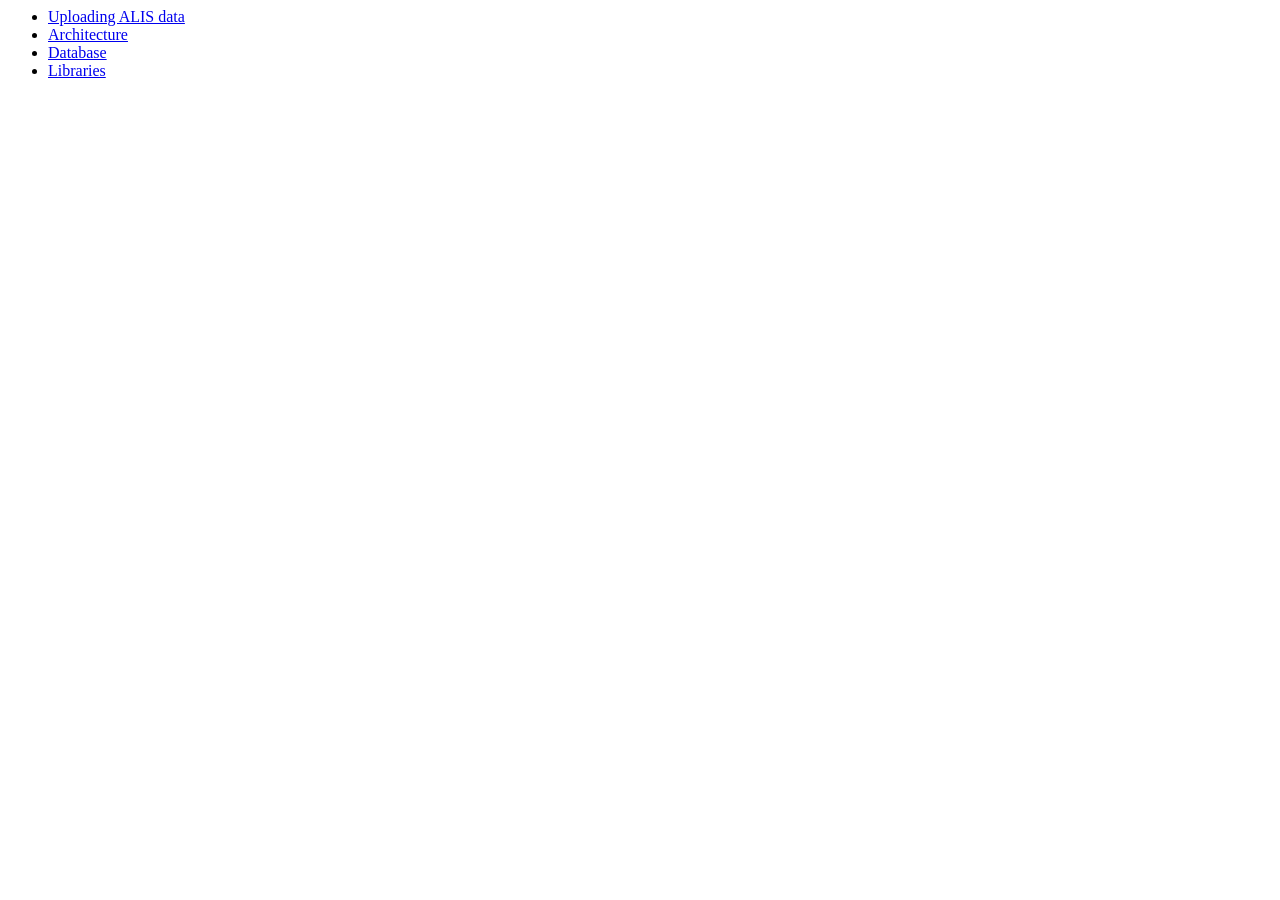
<file: index.html>
<p><html>
    <head>
        <link rel="stylesheet" type="text/css" href="pyg.css" />
        <title>Target Grades</title>
    </head>
    <body></p>
<ul>
<li><a href="alisdata.html">Uploading ALIS data</a> </li>
<li><a href="architecture.html">Architecture </a> </li>
<li><a href="database.html">Database</a> </li>
<li><a href="libraries.html">Libraries</a> 
    </body> <br />
</html></li>
</ul>
</file>
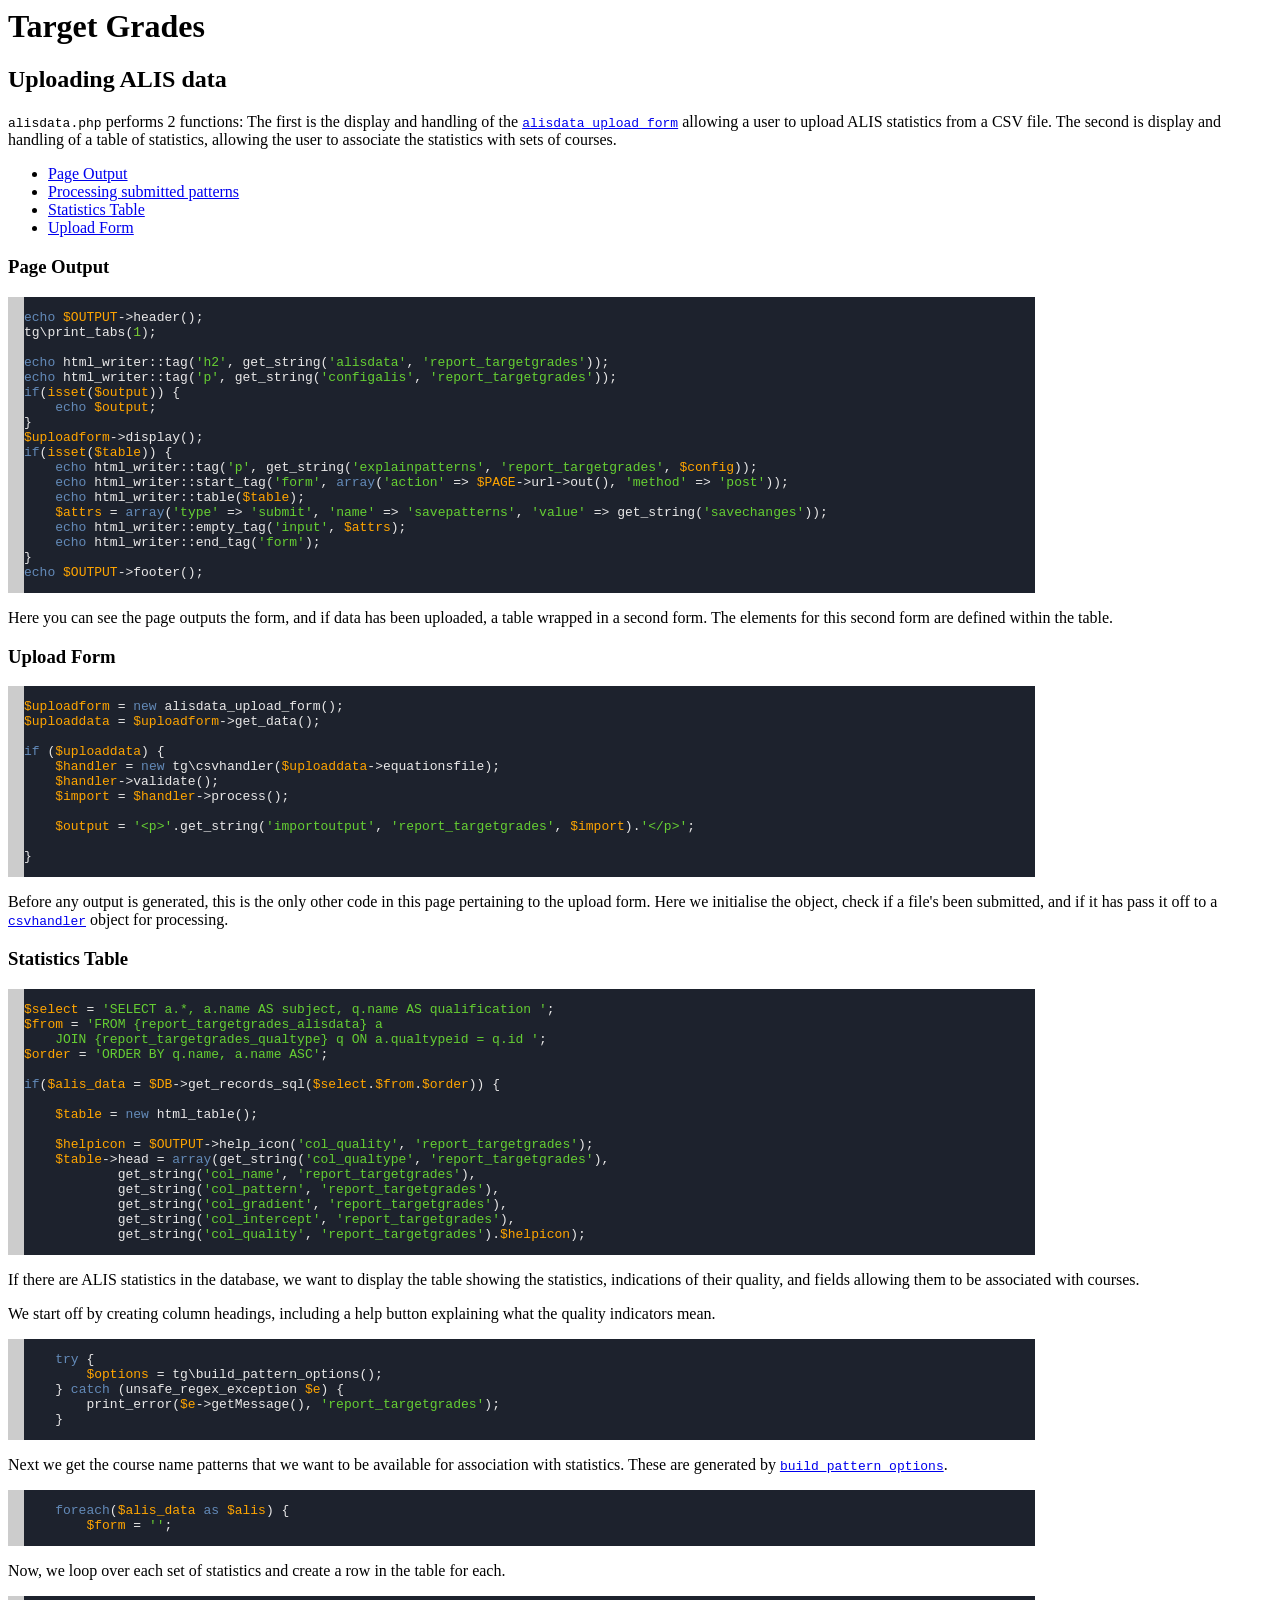
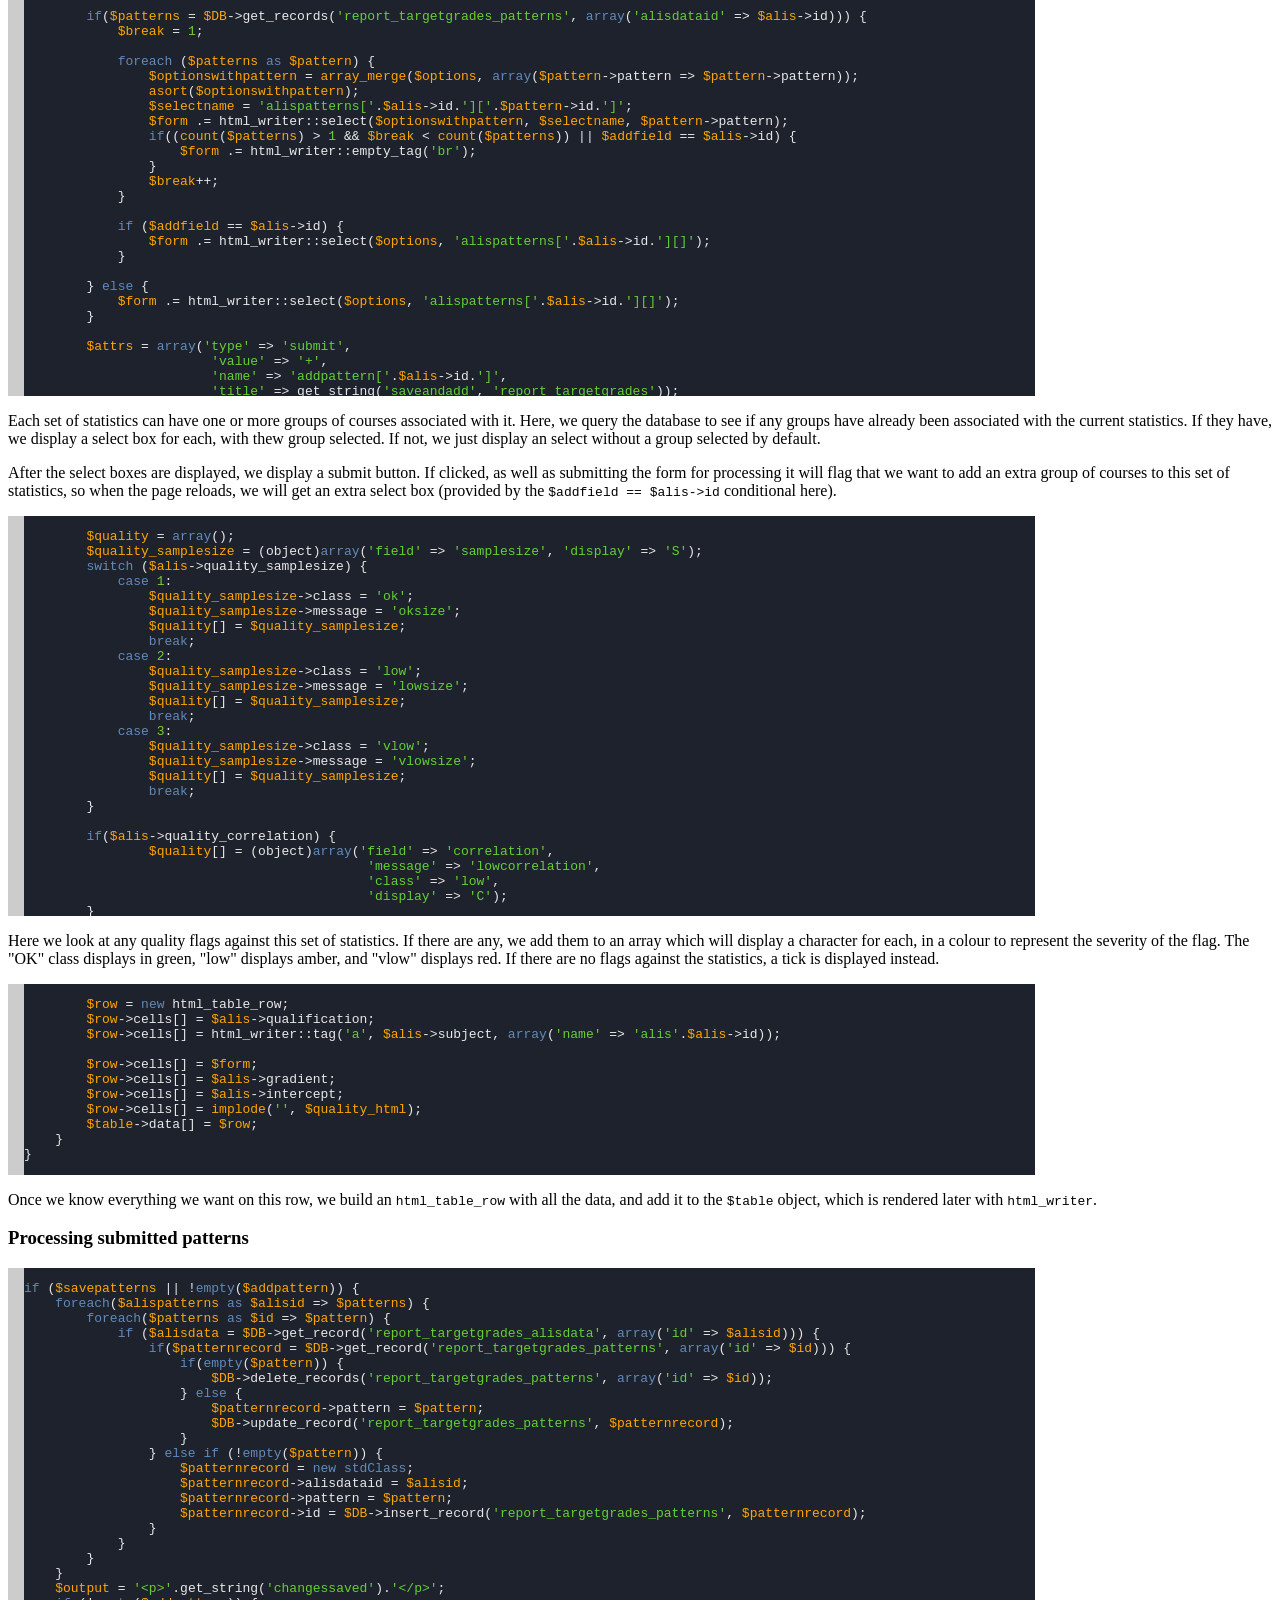
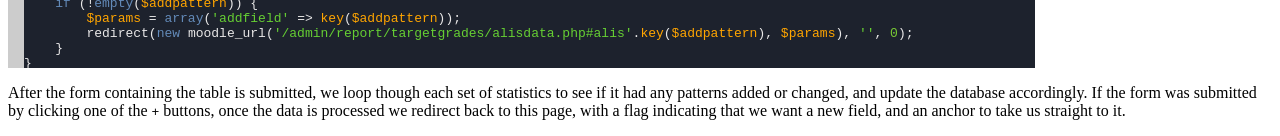
<file: alisdata.html>
<p><html>
    <head>
        <link href="pyg.css" type="text/css" rel="stylesheet" />
        <title>Target Grades - Uploading ALIS Data</title>
    </head>
    <body></p>
<h1>Target Grades</h1>
<h2>Uploading ALIS data</h2>
<p><code>alisdata.php</code> performs 2 functions: The first is the display and handling of the <a href="libraries.html#forms"><code>alisdata_upload_form</code></a> allowing a user to upload ALIS statistics from a CSV file.  The second is display and handling of a table of statistics, allowing the user to associate the statistics with sets of courses.</p>
<ul>
<li><a href="#output">Page Output</a><br />
</li>
<li><a href="#pattern_process">Processing submitted patterns</a><br />
</li>
<li><a href="#table">Statistics Table</a><br />
</li>
<li><a href="#uploadform">Upload Form</a> </li>
</ul>
<h3><a name="output">Page Output</a></h3>
<div class="highlight"><pre><a name="l-1"></a><span class="k">echo</span> <span class="nv">$OUTPUT</span><span class="o">-&gt;</span><span class="na">header</span><span class="p">();</span>
<a name="l-2"></a><span class="nx">tg\print_tabs</span><span class="p">(</span><span class="mi">1</span><span class="p">);</span>
<a name="l-3"></a>
<a name="l-4"></a><span class="k">echo</span> <span class="nx">html_writer</span><span class="o">::</span><span class="na">tag</span><span class="p">(</span><span class="s1">&#39;h2&#39;</span><span class="p">,</span> <span class="nx">get_string</span><span class="p">(</span><span class="s1">&#39;alisdata&#39;</span><span class="p">,</span> <span class="s1">&#39;report_targetgrades&#39;</span><span class="p">));</span>
<a name="l-5"></a><span class="k">echo</span> <span class="nx">html_writer</span><span class="o">::</span><span class="na">tag</span><span class="p">(</span><span class="s1">&#39;p&#39;</span><span class="p">,</span> <span class="nx">get_string</span><span class="p">(</span><span class="s1">&#39;configalis&#39;</span><span class="p">,</span> <span class="s1">&#39;report_targetgrades&#39;</span><span class="p">));</span>
<a name="l-6"></a><span class="k">if</span><span class="p">(</span><span class="nb">isset</span><span class="p">(</span><span class="nv">$output</span><span class="p">))</span> <span class="p">{</span>
<a name="l-7"></a>    <span class="k">echo</span> <span class="nv">$output</span><span class="p">;</span>
<a name="l-8"></a><span class="p">}</span>
<a name="l-9"></a><span class="nv">$uploadform</span><span class="o">-&gt;</span><span class="na">display</span><span class="p">();</span>
<a name="l-10"></a><span class="k">if</span><span class="p">(</span><span class="nb">isset</span><span class="p">(</span><span class="nv">$table</span><span class="p">))</span> <span class="p">{</span>
<a name="l-11"></a>    <span class="k">echo</span> <span class="nx">html_writer</span><span class="o">::</span><span class="na">tag</span><span class="p">(</span><span class="s1">&#39;p&#39;</span><span class="p">,</span> <span class="nx">get_string</span><span class="p">(</span><span class="s1">&#39;explainpatterns&#39;</span><span class="p">,</span> <span class="s1">&#39;report_targetgrades&#39;</span><span class="p">,</span> <span class="nv">$config</span><span class="p">));</span>
<a name="l-12"></a>    <span class="k">echo</span> <span class="nx">html_writer</span><span class="o">::</span><span class="na">start_tag</span><span class="p">(</span><span class="s1">&#39;form&#39;</span><span class="p">,</span> <span class="k">array</span><span class="p">(</span><span class="s1">&#39;action&#39;</span> <span class="o">=&gt;</span> <span class="nv">$PAGE</span><span class="o">-&gt;</span><span class="na">url</span><span class="o">-&gt;</span><span class="na">out</span><span class="p">(),</span> <span class="s1">&#39;method&#39;</span> <span class="o">=&gt;</span> <span class="s1">&#39;post&#39;</span><span class="p">));</span>
<a name="l-13"></a>    <span class="k">echo</span> <span class="nx">html_writer</span><span class="o">::</span><span class="na">table</span><span class="p">(</span><span class="nv">$table</span><span class="p">);</span>
<a name="l-14"></a>    <span class="nv">$attrs</span> <span class="o">=</span> <span class="k">array</span><span class="p">(</span><span class="s1">&#39;type&#39;</span> <span class="o">=&gt;</span> <span class="s1">&#39;submit&#39;</span><span class="p">,</span> <span class="s1">&#39;name&#39;</span> <span class="o">=&gt;</span> <span class="s1">&#39;savepatterns&#39;</span><span class="p">,</span> <span class="s1">&#39;value&#39;</span> <span class="o">=&gt;</span> <span class="nx">get_string</span><span class="p">(</span><span class="s1">&#39;savechanges&#39;</span><span class="p">));</span>
<a name="l-15"></a>    <span class="k">echo</span> <span class="nx">html_writer</span><span class="o">::</span><span class="na">empty_tag</span><span class="p">(</span><span class="s1">&#39;input&#39;</span><span class="p">,</span> <span class="nv">$attrs</span><span class="p">);</span>
<a name="l-16"></a>    <span class="k">echo</span> <span class="nx">html_writer</span><span class="o">::</span><span class="na">end_tag</span><span class="p">(</span><span class="s1">&#39;form&#39;</span><span class="p">);</span>
<a name="l-17"></a><span class="p">}</span>
<a name="l-18"></a><span class="k">echo</span> <span class="nv">$OUTPUT</span><span class="o">-&gt;</span><span class="na">footer</span><span class="p">();</span>
</pre></div>

<p>Here you can see the page outputs the form, and if data has been uploaded, a table wrapped in a second form.  The elements for this second form are defined within the table.</p>
<h3><a name="uploadform">Upload Form</a></h3>
<div class="highlight"><pre><a name="l-1"></a><span class="nv">$uploadform</span> <span class="o">=</span> <span class="k">new</span> <span class="nx">alisdata_upload_form</span><span class="p">();</span>
<a name="l-2"></a><span class="nv">$uploaddata</span> <span class="o">=</span> <span class="nv">$uploadform</span><span class="o">-&gt;</span><span class="na">get_data</span><span class="p">();</span>
<a name="l-3"></a>
<a name="l-4"></a><span class="k">if</span> <span class="p">(</span><span class="nv">$uploaddata</span><span class="p">)</span> <span class="p">{</span>
<a name="l-5"></a>    <span class="nv">$handler</span> <span class="o">=</span> <span class="k">new</span> <span class="nx">tg\csvhandler</span><span class="p">(</span><span class="nv">$uploaddata</span><span class="o">-&gt;</span><span class="na">equationsfile</span><span class="p">);</span>
<a name="l-6"></a>    <span class="nv">$handler</span><span class="o">-&gt;</span><span class="na">validate</span><span class="p">();</span>
<a name="l-7"></a>    <span class="nv">$import</span> <span class="o">=</span> <span class="nv">$handler</span><span class="o">-&gt;</span><span class="na">process</span><span class="p">();</span>
<a name="l-8"></a>
<a name="l-9"></a>    <span class="nv">$output</span> <span class="o">=</span> <span class="s1">&#39;&lt;p&gt;&#39;</span><span class="o">.</span><span class="nx">get_string</span><span class="p">(</span><span class="s1">&#39;importoutput&#39;</span><span class="p">,</span> <span class="s1">&#39;report_targetgrades&#39;</span><span class="p">,</span> <span class="nv">$import</span><span class="p">)</span><span class="o">.</span><span class="s1">&#39;&lt;/p&gt;&#39;</span><span class="p">;</span>
<a name="l-10"></a>
<a name="l-11"></a><span class="p">}</span>
</pre></div>

<p>Before any output is generated, this is the only other code in this page pertaining to the upload form.  Here we initialise the object, check if a file's been submitted, and if it has pass it off to a <a href="libraries.html#csvhandler"><code>csvhandler</code></a> object for processing.</p>
<h3><a name="table">Statistics Table</a></h3>
<div class="highlight"><pre><a name="l-1"></a><span class="nv">$select</span> <span class="o">=</span> <span class="s1">&#39;SELECT a.*, a.name AS subject, q.name AS qualification &#39;</span><span class="p">;</span>
<a name="l-2"></a><span class="nv">$from</span> <span class="o">=</span> <span class="s1">&#39;FROM {report_targetgrades_alisdata} a</span>
<a name="l-3"></a><span class="s1">    JOIN {report_targetgrades_qualtype} q ON a.qualtypeid = q.id &#39;</span><span class="p">;</span>
<a name="l-4"></a><span class="nv">$order</span> <span class="o">=</span> <span class="s1">&#39;ORDER BY q.name, a.name ASC&#39;</span><span class="p">;</span>
<a name="l-5"></a>
<a name="l-6"></a><span class="k">if</span><span class="p">(</span><span class="nv">$alis_data</span> <span class="o">=</span> <span class="nv">$DB</span><span class="o">-&gt;</span><span class="na">get_records_sql</span><span class="p">(</span><span class="nv">$select</span><span class="o">.</span><span class="nv">$from</span><span class="o">.</span><span class="nv">$order</span><span class="p">))</span> <span class="p">{</span>
<a name="l-7"></a>
<a name="l-8"></a>    <span class="nv">$table</span> <span class="o">=</span> <span class="k">new</span> <span class="nx">html_table</span><span class="p">();</span>
<a name="l-9"></a>
<a name="l-10"></a>    <span class="nv">$helpicon</span> <span class="o">=</span> <span class="nv">$OUTPUT</span><span class="o">-&gt;</span><span class="na">help_icon</span><span class="p">(</span><span class="s1">&#39;col_quality&#39;</span><span class="p">,</span> <span class="s1">&#39;report_targetgrades&#39;</span><span class="p">);</span>
<a name="l-11"></a>    <span class="nv">$table</span><span class="o">-&gt;</span><span class="na">head</span> <span class="o">=</span> <span class="k">array</span><span class="p">(</span><span class="nx">get_string</span><span class="p">(</span><span class="s1">&#39;col_qualtype&#39;</span><span class="p">,</span> <span class="s1">&#39;report_targetgrades&#39;</span><span class="p">),</span>
<a name="l-12"></a>            <span class="nx">get_string</span><span class="p">(</span><span class="s1">&#39;col_name&#39;</span><span class="p">,</span> <span class="s1">&#39;report_targetgrades&#39;</span><span class="p">),</span>
<a name="l-13"></a>            <span class="nx">get_string</span><span class="p">(</span><span class="s1">&#39;col_pattern&#39;</span><span class="p">,</span> <span class="s1">&#39;report_targetgrades&#39;</span><span class="p">),</span>
<a name="l-14"></a>            <span class="nx">get_string</span><span class="p">(</span><span class="s1">&#39;col_gradient&#39;</span><span class="p">,</span> <span class="s1">&#39;report_targetgrades&#39;</span><span class="p">),</span>
<a name="l-15"></a>            <span class="nx">get_string</span><span class="p">(</span><span class="s1">&#39;col_intercept&#39;</span><span class="p">,</span> <span class="s1">&#39;report_targetgrades&#39;</span><span class="p">),</span>
<a name="l-16"></a>            <span class="nx">get_string</span><span class="p">(</span><span class="s1">&#39;col_quality&#39;</span><span class="p">,</span> <span class="s1">&#39;report_targetgrades&#39;</span><span class="p">)</span><span class="o">.</span><span class="nv">$helpicon</span><span class="p">);</span>
</pre></div>

<p>If there are ALIS statistics in the database, we want to display the table showing the statistics, indications of their quality, and fields allowing them to be associated with courses.</p>
<p>We start off by creating column headings, including a help button explaining what the quality indicators mean.</p>
<div class="highlight"><pre><a name="l-1"></a>    <span class="k">try</span> <span class="p">{</span>
<a name="l-2"></a>        <span class="nv">$options</span> <span class="o">=</span> <span class="nx">tg\build_pattern_options</span><span class="p">();</span>
<a name="l-3"></a>    <span class="p">}</span> <span class="k">catch</span> <span class="p">(</span><span class="nx">unsafe_regex_exception</span> <span class="nv">$e</span><span class="p">)</span> <span class="p">{</span>
<a name="l-4"></a>        <span class="nx">print_error</span><span class="p">(</span><span class="nv">$e</span><span class="o">-&gt;</span><span class="na">getMessage</span><span class="p">(),</span> <span class="s1">&#39;report_targetgrades&#39;</span><span class="p">);</span>
<a name="l-5"></a>    <span class="p">}</span>
</pre></div>

<p>Next we get the course name patterns that we want to be available for association with statistics.  These are generated by <a href="libraries.html#build_pattern_options"><code>build_pattern_options</code></a>.</p>
<div class="highlight"><pre><a name="l-1"></a>    <span class="k">foreach</span><span class="p">(</span><span class="nv">$alis_data</span> <span class="k">as</span> <span class="nv">$alis</span><span class="p">)</span> <span class="p">{</span>
<a name="l-2"></a>        <span class="nv">$form</span> <span class="o">=</span> <span class="s1">&#39;&#39;</span><span class="p">;</span>
</pre></div>

<p>Now, we loop over each set of statistics and create a row in the table for each.</p>
<div class="highlight"><pre><a name="l-1"></a>        <span class="k">if</span><span class="p">(</span><span class="nv">$patterns</span> <span class="o">=</span> <span class="nv">$DB</span><span class="o">-&gt;</span><span class="na">get_records</span><span class="p">(</span><span class="s1">&#39;report_targetgrades_patterns&#39;</span><span class="p">,</span> <span class="k">array</span><span class="p">(</span><span class="s1">&#39;alisdataid&#39;</span> <span class="o">=&gt;</span> <span class="nv">$alis</span><span class="o">-&gt;</span><span class="na">id</span><span class="p">)))</span> <span class="p">{</span>
<a name="l-2"></a>            <span class="nv">$break</span> <span class="o">=</span> <span class="mi">1</span><span class="p">;</span>
<a name="l-3"></a>            
<a name="l-4"></a>            <span class="k">foreach</span> <span class="p">(</span><span class="nv">$patterns</span> <span class="k">as</span> <span class="nv">$pattern</span><span class="p">)</span> <span class="p">{</span>
<a name="l-5"></a>                <span class="nv">$optionswithpattern</span> <span class="o">=</span> <span class="nb">array_merge</span><span class="p">(</span><span class="nv">$options</span><span class="p">,</span> <span class="k">array</span><span class="p">(</span><span class="nv">$pattern</span><span class="o">-&gt;</span><span class="na">pattern</span> <span class="o">=&gt;</span> <span class="nv">$pattern</span><span class="o">-&gt;</span><span class="na">pattern</span><span class="p">));</span>
<a name="l-6"></a>                <span class="nb">asort</span><span class="p">(</span><span class="nv">$optionswithpattern</span><span class="p">);</span>
<a name="l-7"></a>                <span class="nv">$selectname</span> <span class="o">=</span> <span class="s1">&#39;alispatterns[&#39;</span><span class="o">.</span><span class="nv">$alis</span><span class="o">-&gt;</span><span class="na">id</span><span class="o">.</span><span class="s1">&#39;][&#39;</span><span class="o">.</span><span class="nv">$pattern</span><span class="o">-&gt;</span><span class="na">id</span><span class="o">.</span><span class="s1">&#39;]&#39;</span><span class="p">;</span>
<a name="l-8"></a>                <span class="nv">$form</span> <span class="o">.=</span> <span class="nx">html_writer</span><span class="o">::</span><span class="na">select</span><span class="p">(</span><span class="nv">$optionswithpattern</span><span class="p">,</span> <span class="nv">$selectname</span><span class="p">,</span> <span class="nv">$pattern</span><span class="o">-&gt;</span><span class="na">pattern</span><span class="p">);</span>
<a name="l-9"></a>                <span class="k">if</span><span class="p">((</span><span class="nb">count</span><span class="p">(</span><span class="nv">$patterns</span><span class="p">)</span> <span class="o">&gt;</span> <span class="mi">1</span> <span class="o">&amp;&amp;</span> <span class="nv">$break</span> <span class="o">&lt;</span> <span class="nb">count</span><span class="p">(</span><span class="nv">$patterns</span><span class="p">))</span> <span class="o">||</span> <span class="nv">$addfield</span> <span class="o">==</span> <span class="nv">$alis</span><span class="o">-&gt;</span><span class="na">id</span><span class="p">)</span> <span class="p">{</span>
<a name="l-10"></a>                    <span class="nv">$form</span> <span class="o">.=</span> <span class="nx">html_writer</span><span class="o">::</span><span class="na">empty_tag</span><span class="p">(</span><span class="s1">&#39;br&#39;</span><span class="p">);</span>
<a name="l-11"></a>                <span class="p">}</span>
<a name="l-12"></a>                <span class="nv">$break</span><span class="o">++</span><span class="p">;</span>
<a name="l-13"></a>            <span class="p">}</span>
<a name="l-14"></a>
<a name="l-15"></a>            <span class="k">if</span> <span class="p">(</span><span class="nv">$addfield</span> <span class="o">==</span> <span class="nv">$alis</span><span class="o">-&gt;</span><span class="na">id</span><span class="p">)</span> <span class="p">{</span>
<a name="l-16"></a>                <span class="nv">$form</span> <span class="o">.=</span> <span class="nx">html_writer</span><span class="o">::</span><span class="na">select</span><span class="p">(</span><span class="nv">$options</span><span class="p">,</span> <span class="s1">&#39;alispatterns[&#39;</span><span class="o">.</span><span class="nv">$alis</span><span class="o">-&gt;</span><span class="na">id</span><span class="o">.</span><span class="s1">&#39;][]&#39;</span><span class="p">);</span>
<a name="l-17"></a>            <span class="p">}</span>
<a name="l-18"></a>            
<a name="l-19"></a>        <span class="p">}</span> <span class="k">else</span> <span class="p">{</span>
<a name="l-20"></a>            <span class="nv">$form</span> <span class="o">.=</span> <span class="nx">html_writer</span><span class="o">::</span><span class="na">select</span><span class="p">(</span><span class="nv">$options</span><span class="p">,</span> <span class="s1">&#39;alispatterns[&#39;</span><span class="o">.</span><span class="nv">$alis</span><span class="o">-&gt;</span><span class="na">id</span><span class="o">.</span><span class="s1">&#39;][]&#39;</span><span class="p">);</span>
<a name="l-21"></a>        <span class="p">}</span>
<a name="l-22"></a>
<a name="l-23"></a>        <span class="nv">$attrs</span> <span class="o">=</span> <span class="k">array</span><span class="p">(</span><span class="s1">&#39;type&#39;</span> <span class="o">=&gt;</span> <span class="s1">&#39;submit&#39;</span><span class="p">,</span> 
<a name="l-24"></a>                        <span class="s1">&#39;value&#39;</span> <span class="o">=&gt;</span> <span class="s1">&#39;+&#39;</span><span class="p">,</span> 
<a name="l-25"></a>                        <span class="s1">&#39;name&#39;</span> <span class="o">=&gt;</span> <span class="s1">&#39;addpattern[&#39;</span><span class="o">.</span><span class="nv">$alis</span><span class="o">-&gt;</span><span class="na">id</span><span class="o">.</span><span class="s1">&#39;]&#39;</span><span class="p">,</span> 
<a name="l-26"></a>                        <span class="s1">&#39;title&#39;</span> <span class="o">=&gt;</span> <span class="nx">get_string</span><span class="p">(</span><span class="s1">&#39;saveandadd&#39;</span><span class="p">,</span> <span class="s1">&#39;report_targetgrades&#39;</span><span class="p">));</span>
<a name="l-27"></a>        <span class="nv">$form</span> <span class="o">.=</span> <span class="nx">html_writer</span><span class="o">::</span><span class="na">empty_tag</span><span class="p">(</span><span class="s1">&#39;input&#39;</span><span class="p">,</span> <span class="nv">$attrs</span><span class="p">);</span>
</pre></div>

<p>Each set of statistics can have one or more groups of courses associated with it.  Here, we query the database to see if any groups have already been associated with the current statistics.  If they have, we display a select box for each, with thew group selected.  If not, we just display an select without a group selected by default.</p>
<p>After the select boxes are displayed, we display a submit button.  If clicked, as well as submitting the form for processing it will flag that we want to add an extra group of courses to this set of statistics, so when the page reloads, we will get an extra select box (provided by the <code>$addfield == $alis-&gt;id</code> conditional here).</p>
<div class="highlight"><pre><a name="l-1"></a>        <span class="nv">$quality</span> <span class="o">=</span> <span class="k">array</span><span class="p">();</span>
<a name="l-2"></a>        <span class="nv">$quality_samplesize</span> <span class="o">=</span> <span class="p">(</span><span class="nx">object</span><span class="p">)</span><span class="k">array</span><span class="p">(</span><span class="s1">&#39;field&#39;</span> <span class="o">=&gt;</span> <span class="s1">&#39;samplesize&#39;</span><span class="p">,</span> <span class="s1">&#39;display&#39;</span> <span class="o">=&gt;</span> <span class="s1">&#39;S&#39;</span><span class="p">);</span>
<a name="l-3"></a>        <span class="k">switch</span> <span class="p">(</span><span class="nv">$alis</span><span class="o">-&gt;</span><span class="na">quality_samplesize</span><span class="p">)</span> <span class="p">{</span>
<a name="l-4"></a>            <span class="k">case</span> <span class="mi">1</span><span class="o">:</span>
<a name="l-5"></a>                <span class="nv">$quality_samplesize</span><span class="o">-&gt;</span><span class="na">class</span> <span class="o">=</span> <span class="s1">&#39;ok&#39;</span><span class="p">;</span>
<a name="l-6"></a>                <span class="nv">$quality_samplesize</span><span class="o">-&gt;</span><span class="na">message</span> <span class="o">=</span> <span class="s1">&#39;oksize&#39;</span><span class="p">;</span>
<a name="l-7"></a>                <span class="nv">$quality</span><span class="p">[]</span> <span class="o">=</span> <span class="nv">$quality_samplesize</span><span class="p">;</span>
<a name="l-8"></a>                <span class="k">break</span><span class="p">;</span>
<a name="l-9"></a>            <span class="k">case</span> <span class="mi">2</span><span class="o">:</span>
<a name="l-10"></a>                <span class="nv">$quality_samplesize</span><span class="o">-&gt;</span><span class="na">class</span> <span class="o">=</span> <span class="s1">&#39;low&#39;</span><span class="p">;</span>
<a name="l-11"></a>                <span class="nv">$quality_samplesize</span><span class="o">-&gt;</span><span class="na">message</span> <span class="o">=</span> <span class="s1">&#39;lowsize&#39;</span><span class="p">;</span>
<a name="l-12"></a>                <span class="nv">$quality</span><span class="p">[]</span> <span class="o">=</span> <span class="nv">$quality_samplesize</span><span class="p">;</span>
<a name="l-13"></a>                <span class="k">break</span><span class="p">;</span>
<a name="l-14"></a>            <span class="k">case</span> <span class="mi">3</span><span class="o">:</span>
<a name="l-15"></a>                <span class="nv">$quality_samplesize</span><span class="o">-&gt;</span><span class="na">class</span> <span class="o">=</span> <span class="s1">&#39;vlow&#39;</span><span class="p">;</span>
<a name="l-16"></a>                <span class="nv">$quality_samplesize</span><span class="o">-&gt;</span><span class="na">message</span> <span class="o">=</span> <span class="s1">&#39;vlowsize&#39;</span><span class="p">;</span>
<a name="l-17"></a>                <span class="nv">$quality</span><span class="p">[]</span> <span class="o">=</span> <span class="nv">$quality_samplesize</span><span class="p">;</span>
<a name="l-18"></a>                <span class="k">break</span><span class="p">;</span>
<a name="l-19"></a>        <span class="p">}</span>
<a name="l-20"></a>
<a name="l-21"></a>        <span class="k">if</span><span class="p">(</span><span class="nv">$alis</span><span class="o">-&gt;</span><span class="na">quality_correlation</span><span class="p">)</span> <span class="p">{</span>
<a name="l-22"></a>                <span class="nv">$quality</span><span class="p">[]</span> <span class="o">=</span> <span class="p">(</span><span class="nx">object</span><span class="p">)</span><span class="k">array</span><span class="p">(</span><span class="s1">&#39;field&#39;</span> <span class="o">=&gt;</span> <span class="s1">&#39;correlation&#39;</span><span class="p">,</span> 
<a name="l-23"></a>                                            <span class="s1">&#39;message&#39;</span> <span class="o">=&gt;</span> <span class="s1">&#39;lowcorrelation&#39;</span><span class="p">,</span> 
<a name="l-24"></a>                                            <span class="s1">&#39;class&#39;</span> <span class="o">=&gt;</span> <span class="s1">&#39;low&#39;</span><span class="p">,</span> 
<a name="l-25"></a>                                            <span class="s1">&#39;display&#39;</span> <span class="o">=&gt;</span> <span class="s1">&#39;C&#39;</span><span class="p">);</span>
<a name="l-26"></a>        <span class="p">}</span>
<a name="l-27"></a>
<a name="l-28"></a>        <span class="nv">$quality_deviation</span> <span class="o">=</span> <span class="p">(</span><span class="nx">object</span><span class="p">)</span><span class="k">array</span><span class="p">(</span><span class="s1">&#39;field&#39;</span> <span class="o">=&gt;</span> <span class="s1">&#39;standarddeviation&#39;</span><span class="p">,</span> <span class="s1">&#39;display&#39;</span> <span class="o">=&gt;</span> <span class="s1">&#39;D&#39;</span><span class="p">);</span>
<a name="l-29"></a>        <span class="k">switch</span> <span class="p">(</span><span class="nv">$alis</span><span class="o">-&gt;</span><span class="na">quality_deviation</span><span class="p">)</span> <span class="p">{</span>
<a name="l-30"></a>            <span class="k">case</span> <span class="mi">1</span><span class="o">:</span>
<a name="l-31"></a>                <span class="nv">$quality_deviation</span><span class="o">-&gt;</span><span class="na">class</span> <span class="o">=</span> <span class="s1">&#39;low&#39;</span><span class="p">;</span>
<a name="l-32"></a>                <span class="nv">$quality_deviation</span><span class="o">-&gt;</span><span class="na">message</span> <span class="o">=</span> <span class="s1">&#39;highdeviation&#39;</span><span class="p">;</span>
<a name="l-33"></a>                <span class="nv">$quality</span><span class="p">[]</span> <span class="o">=</span> <span class="nv">$quality_deviation</span><span class="p">;</span>
<a name="l-34"></a>                <span class="k">break</span><span class="p">;</span>
<a name="l-35"></a>            <span class="k">case</span> <span class="mi">2</span><span class="o">:</span>
<a name="l-36"></a>                <span class="nv">$quality_deviation</span><span class="o">-&gt;</span><span class="na">class</span> <span class="o">=</span> <span class="s1">&#39;vlow&#39;</span><span class="p">;</span>
<a name="l-37"></a>                <span class="nv">$quality_deviation</span><span class="o">-&gt;</span><span class="na">message</span> <span class="o">=</span> <span class="s1">&#39;vhighdeviation&#39;</span><span class="p">;</span>
<a name="l-38"></a>                <span class="nv">$quality</span><span class="p">[]</span> <span class="o">=</span> <span class="nv">$quality_deviation</span><span class="p">;</span>
<a name="l-39"></a>                <span class="k">break</span><span class="p">;</span>
<a name="l-40"></a>        <span class="p">}</span>
<a name="l-41"></a>        
<a name="l-42"></a>        <span class="nv">$quality_html</span> <span class="o">=</span> <span class="k">array</span><span class="p">();</span>
<a name="l-43"></a>        <span class="k">if</span> <span class="p">(</span><span class="o">!</span><span class="k">empty</span><span class="p">(</span><span class="nv">$quality</span><span class="p">))</span> <span class="p">{</span>
<a name="l-44"></a>            <span class="k">foreach</span><span class="p">(</span><span class="nv">$quality</span> <span class="k">as</span> <span class="nv">$status</span><span class="p">)</span> <span class="p">{</span>
<a name="l-45"></a>                <span class="nv">$field</span> <span class="o">=</span> <span class="nv">$status</span><span class="o">-&gt;</span><span class="na">field</span><span class="p">;</span>
<a name="l-46"></a>                <span class="nv">$class</span> <span class="o">=</span> <span class="s1">&#39;tg_&#39;</span><span class="o">.</span><span class="nv">$status</span><span class="o">-&gt;</span><span class="na">class</span><span class="o">.</span><span class="s1">&#39;quality&#39;</span><span class="p">;</span>
<a name="l-47"></a>                <span class="nv">$title</span> <span class="o">=</span> <span class="nx">get_string</span><span class="p">(</span><span class="nv">$status</span><span class="o">-&gt;</span><span class="na">message</span><span class="p">,</span> <span class="s1">&#39;report_targetgrades&#39;</span><span class="p">,</span> <span class="nv">$alis</span><span class="o">-&gt;</span><span class="nv">$field</span><span class="p">);</span>
<a name="l-48"></a>                <span class="nv">$quality_html</span><span class="p">[]</span> <span class="o">=</span> <span class="nx">html_writer</span><span class="o">::</span><span class="na">tag</span><span class="p">(</span><span class="s1">&#39;abbr&#39;</span><span class="p">,</span> <span class="nv">$status</span><span class="o">-&gt;</span><span class="na">display</span><span class="p">,</span> <span class="k">array</span><span class="p">(</span><span class="s1">&#39;class&#39;</span> <span class="o">=&gt;</span> <span class="nv">$class</span><span class="p">,</span> <span class="s1">&#39;title&#39;</span> <span class="o">=&gt;</span> <span class="nv">$title</span><span class="p">));</span>
<a name="l-49"></a>            <span class="p">}</span>
<a name="l-50"></a>        <span class="p">}</span> <span class="k">else</span> <span class="p">{</span>
<a name="l-51"></a>            <span class="nv">$src</span> <span class="o">=</span> <span class="nv">$OUTPUT</span><span class="o">-&gt;</span><span class="na">pix_url</span><span class="p">(</span><span class="s1">&#39;i/tick_green_big&#39;</span><span class="p">);</span>
<a name="l-52"></a>            <span class="nv">$title</span> <span class="o">=</span> <span class="nx">get_string</span><span class="p">(</span><span class="s1">&#39;okquality&#39;</span><span class="p">,</span> <span class="s1">&#39;report_targetgrades&#39;</span><span class="p">);</span>
<a name="l-53"></a>            <span class="nv">$quality_html</span><span class="p">[]</span> <span class="o">=</span> <span class="nx">html_writer</span><span class="o">::</span><span class="na">empty_tag</span><span class="p">(</span><span class="s1">&#39;img&#39;</span><span class="p">,</span> <span class="k">array</span><span class="p">(</span><span class="s1">&#39;src&#39;</span> <span class="o">=&gt;</span> <span class="nv">$src</span><span class="p">,</span> <span class="s1">&#39;title&#39;</span> <span class="o">=&gt;</span> <span class="nv">$title</span><span class="p">));</span>
<a name="l-54"></a>        <span class="p">}</span>
</pre></div>

<p>Here we look at any quality flags against this set of statistics.  If there are any, we add them to an array which will display a character for each, in a colour to represent the severity of the flag.  The "OK" class displays in green, "low" displays amber, and "vlow" displays red.  If there are no flags against the statistics, a tick is displayed instead.</p>
<div class="highlight"><pre><a name="l-1"></a>        <span class="nv">$row</span> <span class="o">=</span> <span class="k">new</span> <span class="nx">html_table_row</span><span class="p">;</span>
<a name="l-2"></a>        <span class="nv">$row</span><span class="o">-&gt;</span><span class="na">cells</span><span class="p">[]</span> <span class="o">=</span> <span class="nv">$alis</span><span class="o">-&gt;</span><span class="na">qualification</span><span class="p">;</span>
<a name="l-3"></a>        <span class="nv">$row</span><span class="o">-&gt;</span><span class="na">cells</span><span class="p">[]</span> <span class="o">=</span> <span class="nx">html_writer</span><span class="o">::</span><span class="na">tag</span><span class="p">(</span><span class="s1">&#39;a&#39;</span><span class="p">,</span> <span class="nv">$alis</span><span class="o">-&gt;</span><span class="na">subject</span><span class="p">,</span> <span class="k">array</span><span class="p">(</span><span class="s1">&#39;name&#39;</span> <span class="o">=&gt;</span> <span class="s1">&#39;alis&#39;</span><span class="o">.</span><span class="nv">$alis</span><span class="o">-&gt;</span><span class="na">id</span><span class="p">));</span>
<a name="l-4"></a>
<a name="l-5"></a>        <span class="nv">$row</span><span class="o">-&gt;</span><span class="na">cells</span><span class="p">[]</span> <span class="o">=</span> <span class="nv">$form</span><span class="p">;</span>
<a name="l-6"></a>        <span class="nv">$row</span><span class="o">-&gt;</span><span class="na">cells</span><span class="p">[]</span> <span class="o">=</span> <span class="nv">$alis</span><span class="o">-&gt;</span><span class="na">gradient</span><span class="p">;</span>
<a name="l-7"></a>        <span class="nv">$row</span><span class="o">-&gt;</span><span class="na">cells</span><span class="p">[]</span> <span class="o">=</span> <span class="nv">$alis</span><span class="o">-&gt;</span><span class="na">intercept</span><span class="p">;</span>
<a name="l-8"></a>        <span class="nv">$row</span><span class="o">-&gt;</span><span class="na">cells</span><span class="p">[]</span> <span class="o">=</span> <span class="nb">implode</span><span class="p">(</span><span class="s1">&#39;&#39;</span><span class="p">,</span> <span class="nv">$quality_html</span><span class="p">);</span>
<a name="l-9"></a>        <span class="nv">$table</span><span class="o">-&gt;</span><span class="na">data</span><span class="p">[]</span> <span class="o">=</span> <span class="nv">$row</span><span class="p">;</span>
<a name="l-10"></a>    <span class="p">}</span>
<a name="l-11"></a><span class="p">}</span>
</pre></div>

<p>Once we know everything we want on this row, we build an <code>html_table_row</code> with all the data, and add it to the <code>$table</code> object, which is rendered later with <code>html_writer</code>.</p>
<h3><a name="pattern_process">Processing submitted patterns</a></h3>
<div class="highlight"><pre><a name="l-1"></a><span class="k">if</span> <span class="p">(</span><span class="nv">$savepatterns</span> <span class="o">||</span> <span class="o">!</span><span class="k">empty</span><span class="p">(</span><span class="nv">$addpattern</span><span class="p">))</span> <span class="p">{</span>
<a name="l-2"></a>    <span class="k">foreach</span><span class="p">(</span><span class="nv">$alispatterns</span> <span class="k">as</span> <span class="nv">$alisid</span> <span class="o">=&gt;</span> <span class="nv">$patterns</span><span class="p">)</span> <span class="p">{</span>
<a name="l-3"></a>        <span class="k">foreach</span><span class="p">(</span><span class="nv">$patterns</span> <span class="k">as</span> <span class="nv">$id</span> <span class="o">=&gt;</span> <span class="nv">$pattern</span><span class="p">)</span> <span class="p">{</span>
<a name="l-4"></a>            <span class="k">if</span> <span class="p">(</span><span class="nv">$alisdata</span> <span class="o">=</span> <span class="nv">$DB</span><span class="o">-&gt;</span><span class="na">get_record</span><span class="p">(</span><span class="s1">&#39;report_targetgrades_alisdata&#39;</span><span class="p">,</span> <span class="k">array</span><span class="p">(</span><span class="s1">&#39;id&#39;</span> <span class="o">=&gt;</span> <span class="nv">$alisid</span><span class="p">)))</span> <span class="p">{</span>
<a name="l-5"></a>                <span class="k">if</span><span class="p">(</span><span class="nv">$patternrecord</span> <span class="o">=</span> <span class="nv">$DB</span><span class="o">-&gt;</span><span class="na">get_record</span><span class="p">(</span><span class="s1">&#39;report_targetgrades_patterns&#39;</span><span class="p">,</span> <span class="k">array</span><span class="p">(</span><span class="s1">&#39;id&#39;</span> <span class="o">=&gt;</span> <span class="nv">$id</span><span class="p">)))</span> <span class="p">{</span>
<a name="l-6"></a>                    <span class="k">if</span><span class="p">(</span><span class="k">empty</span><span class="p">(</span><span class="nv">$pattern</span><span class="p">))</span> <span class="p">{</span>
<a name="l-7"></a>                        <span class="nv">$DB</span><span class="o">-&gt;</span><span class="na">delete_records</span><span class="p">(</span><span class="s1">&#39;report_targetgrades_patterns&#39;</span><span class="p">,</span> <span class="k">array</span><span class="p">(</span><span class="s1">&#39;id&#39;</span> <span class="o">=&gt;</span> <span class="nv">$id</span><span class="p">));</span>
<a name="l-8"></a>                    <span class="p">}</span> <span class="k">else</span> <span class="p">{</span>
<a name="l-9"></a>                        <span class="nv">$patternrecord</span><span class="o">-&gt;</span><span class="na">pattern</span> <span class="o">=</span> <span class="nv">$pattern</span><span class="p">;</span>
<a name="l-10"></a>                        <span class="nv">$DB</span><span class="o">-&gt;</span><span class="na">update_record</span><span class="p">(</span><span class="s1">&#39;report_targetgrades_patterns&#39;</span><span class="p">,</span> <span class="nv">$patternrecord</span><span class="p">);</span>
<a name="l-11"></a>                    <span class="p">}</span>
<a name="l-12"></a>                <span class="p">}</span> <span class="k">else</span> <span class="k">if</span> <span class="p">(</span><span class="o">!</span><span class="k">empty</span><span class="p">(</span><span class="nv">$pattern</span><span class="p">))</span> <span class="p">{</span>
<a name="l-13"></a>                    <span class="nv">$patternrecord</span> <span class="o">=</span> <span class="k">new</span> <span class="k">stdClass</span><span class="p">;</span>
<a name="l-14"></a>                    <span class="nv">$patternrecord</span><span class="o">-&gt;</span><span class="na">alisdataid</span> <span class="o">=</span> <span class="nv">$alisid</span><span class="p">;</span>
<a name="l-15"></a>                    <span class="nv">$patternrecord</span><span class="o">-&gt;</span><span class="na">pattern</span> <span class="o">=</span> <span class="nv">$pattern</span><span class="p">;</span>
<a name="l-16"></a>                    <span class="nv">$patternrecord</span><span class="o">-&gt;</span><span class="na">id</span> <span class="o">=</span> <span class="nv">$DB</span><span class="o">-&gt;</span><span class="na">insert_record</span><span class="p">(</span><span class="s1">&#39;report_targetgrades_patterns&#39;</span><span class="p">,</span> <span class="nv">$patternrecord</span><span class="p">);</span>
<a name="l-17"></a>                <span class="p">}</span>
<a name="l-18"></a>            <span class="p">}</span>
<a name="l-19"></a>        <span class="p">}</span>
<a name="l-20"></a>    <span class="p">}</span>
<a name="l-21"></a>    <span class="nv">$output</span> <span class="o">=</span> <span class="s1">&#39;&lt;p&gt;&#39;</span><span class="o">.</span><span class="nx">get_string</span><span class="p">(</span><span class="s1">&#39;changessaved&#39;</span><span class="p">)</span><span class="o">.</span><span class="s1">&#39;&lt;/p&gt;&#39;</span><span class="p">;</span>
<a name="l-22"></a>    <span class="k">if</span> <span class="p">(</span><span class="o">!</span><span class="k">empty</span><span class="p">(</span><span class="nv">$addpattern</span><span class="p">))</span> <span class="p">{</span>
<a name="l-23"></a>        <span class="nv">$params</span> <span class="o">=</span> <span class="k">array</span><span class="p">(</span><span class="s1">&#39;addfield&#39;</span> <span class="o">=&gt;</span> <span class="nb">key</span><span class="p">(</span><span class="nv">$addpattern</span><span class="p">));</span>
<a name="l-24"></a>        <span class="nx">redirect</span><span class="p">(</span><span class="k">new</span> <span class="nx">moodle_url</span><span class="p">(</span><span class="s1">&#39;/admin/report/targetgrades/alisdata.php#alis&#39;</span><span class="o">.</span><span class="nb">key</span><span class="p">(</span><span class="nv">$addpattern</span><span class="p">),</span> <span class="nv">$params</span><span class="p">),</span> <span class="s1">&#39;&#39;</span><span class="p">,</span> <span class="mi">0</span><span class="p">);</span>
<a name="l-25"></a>    <span class="p">}</span>
<a name="l-26"></a><span class="p">}</span>
</pre></div>

<p>After the form containing the table is submitted, we loop though each set of statistics to see if it had any patterns added or changed, and update the database accordingly.
If the form was submitted by clicking one of the <code>+</code> buttons, once the data is processed we redirect back to this page, with a flag indicating that we want a new field, and an anchor to take us straight to it.</p>
</file>
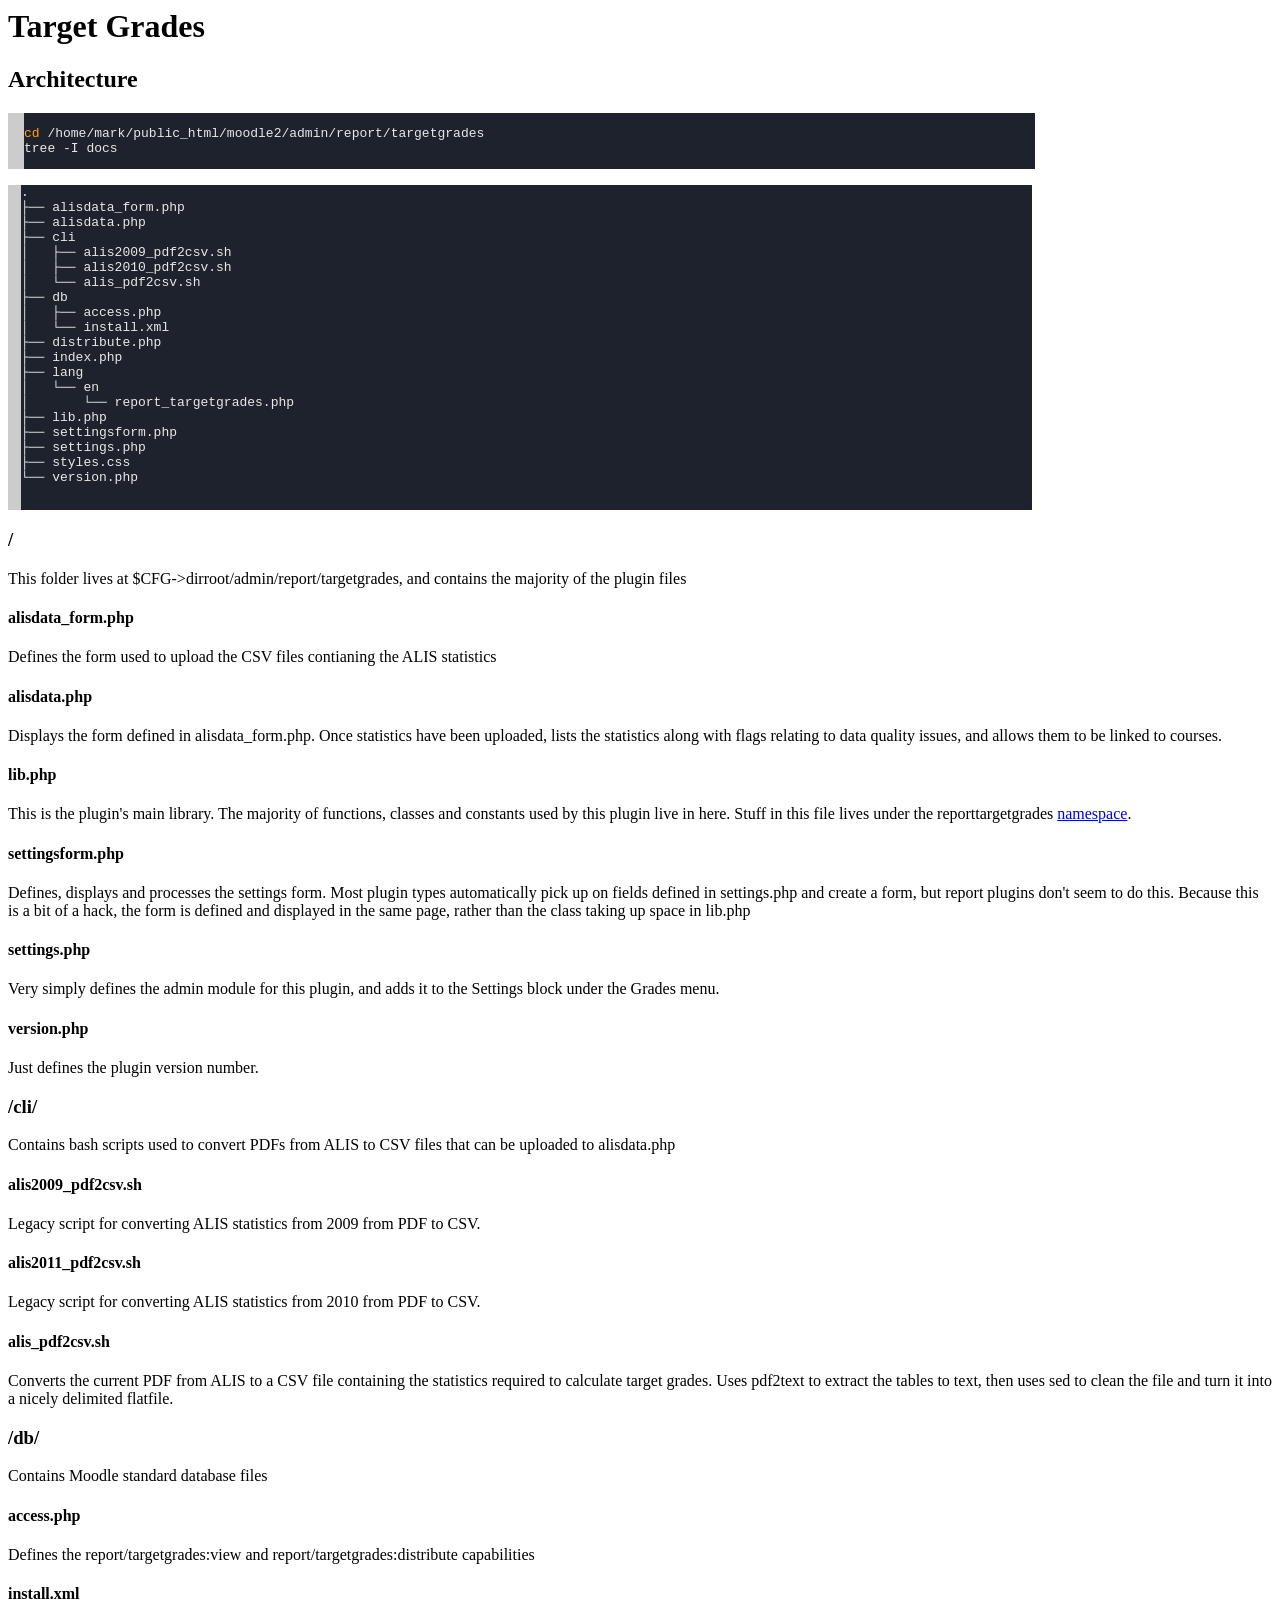
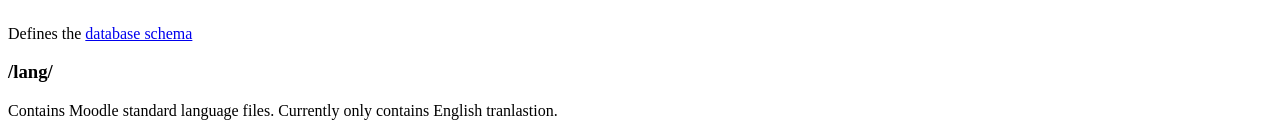
<file: architecture.html>
<p><html>
    <head>
        <link href="pyg.css" type="text/css" rel="stylesheet" />
        <title>Target Grades - Architecture</title>
    </head>
    <body></p>
<h1>Target Grades</h1>
<h2>Architecture</h2>
<p><div class="highlight"><pre><a name="l-1"></a><span class="nb">cd</span> /home/mark/public_html/moodle2/admin/report/targetgrades
<a name="l-2"></a>tree -I docs 
</pre></div></p>
<p><pre class="highlight">.
├── alisdata_form.php
├── alisdata.php
├── cli
│   ├── alis2009_pdf2csv.sh
│   ├── alis2010_pdf2csv.sh
│   └── alis_pdf2csv.sh
├── db
│   ├── access.php
│   └── install.xml
├── distribute.php
├── index.php
├── lang
│   └── en
│       └── report_targetgrades.php
├── lib.php
├── settingsform.php
├── settings.php
├── styles.css
└── version.php</p>
<p>4 directories, 15 files
</pre></p>
<h3>/</h3>
<p>This folder lives at $CFG-&gt;dirroot/admin/report/targetgrades, and contains the majority of the plugin files</p>
<h4>alisdata_form.php</h4>
<p>Defines the form used to upload the CSV files contianing the ALIS statistics</p>
<h4>alisdata.php</h4>
<p>Displays the form defined in alisdata_form.php. Once statistics have been uploaded, lists the statistics along with flags relating to data quality issues, and allows them to be linked to courses.</p>
<h4>lib.php</h4>
<p>This is the plugin's main library. The majority of functions, classes and constants used by this plugin live in here.  Stuff in this file lives under the reporttargetgrades <a href="http://uk.php.net/manual/en/language.namespaces.php">namespace</a>.</p>
<h4>settingsform.php</h4>
<p>Defines, displays and processes the settings form.  Most plugin types automatically pick up on fields defined in settings.php and create a form, but report plugins don't seem to do this.  Because this is a bit of a hack, the form is defined and displayed in the same page, rather than the class taking up space in lib.php</p>
<h4>settings.php</h4>
<p>Very simply defines the admin module for this plugin, and adds it to the Settings block under the Grades menu.</p>
<h4>version.php</h4>
<p>Just defines the plugin version number.</p>
<h3>/cli/</h3>
<p>Contains bash scripts used to convert PDFs from ALIS to CSV files that can be uploaded to alisdata.php</p>
<h4>alis2009_pdf2csv.sh</h4>
<p>Legacy script for converting ALIS statistics from 2009 from PDF to CSV.</p>
<h4>alis2011_pdf2csv.sh</h4>
<p>Legacy script for converting ALIS statistics from 2010 from PDF to CSV.</p>
<h4>alis_pdf2csv.sh</h4>
<p>Converts the current PDF from ALIS to a CSV file containing the statistics required to calculate target grades.  Uses pdf2text to extract the tables to text, then uses sed to clean the file and turn it into a nicely delimited flatfile.</p>
<h3>/db/</h3>
<p>Contains Moodle standard database files</p>
<h4>access.php</h4>
<p>Defines the report/targetgrades:view and report/targetgrades:distribute capabilities</p>
<h4>install.xml</h4>
<p>Defines the <a href="database.html">database schema</a></p>
<h3>/lang/</h3>
<p>Contains Moodle standard language files. Currently only contains English tranlastion.</p>
<p></body>
</html></p>
</file>
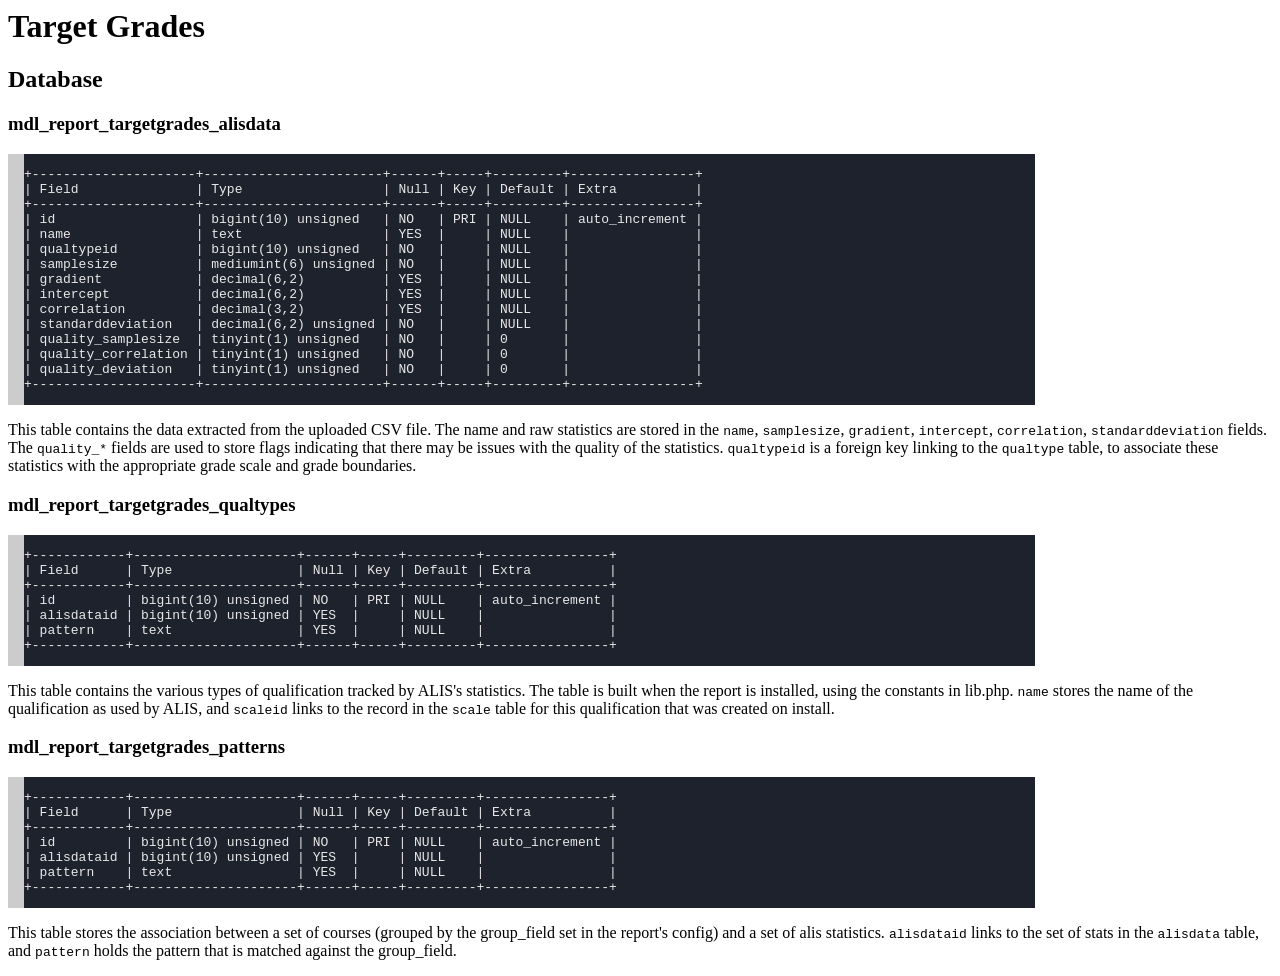
<file: database.html>
<p><html>
    <head>
        <link href="pyg.css" type="text/css" rel="stylesheet" />
        <title>Target Grades - Database</title>
    </head>
    <body></p>
<h1>Target Grades</h1>
<h2>Database</h2>
<h3>mdl_report_targetgrades_alisdata</h3>
<p><div class="highlight"><pre><a name="l-1"></a>+---------------------+-----------------------+------+-----+---------+----------------+
<a name="l-2"></a>| Field               | Type                  | Null | Key | Default | Extra          |
<a name="l-3"></a>+---------------------+-----------------------+------+-----+---------+----------------+
<a name="l-4"></a>| id                  | bigint(10) unsigned   | NO   | PRI | NULL    | auto_increment |
<a name="l-5"></a>| name                | text                  | YES  |     | NULL    |                |
<a name="l-6"></a>| qualtypeid          | bigint(10) unsigned   | NO   |     | NULL    |                |
<a name="l-7"></a>| samplesize          | mediumint(6) unsigned | NO   |     | NULL    |                |
<a name="l-8"></a>| gradient            | decimal(6,2)          | YES  |     | NULL    |                |
<a name="l-9"></a>| intercept           | decimal(6,2)          | YES  |     | NULL    |                |
<a name="l-10"></a>| correlation         | decimal(3,2)          | YES  |     | NULL    |                |
<a name="l-11"></a>| standarddeviation   | decimal(6,2) unsigned | NO   |     | NULL    |                |
<a name="l-12"></a>| quality_samplesize  | tinyint(1) unsigned   | NO   |     | 0       |                |
<a name="l-13"></a>| quality_correlation | tinyint(1) unsigned   | NO   |     | 0       |                |
<a name="l-14"></a>| quality_deviation   | tinyint(1) unsigned   | NO   |     | 0       |                |
<a name="l-15"></a>+---------------------+-----------------------+------+-----+---------+----------------+
</pre></div></p>
<p>This table contains the data extracted from the uploaded CSV file.  The name and raw statistics are stored in the <code>name</code>, <code>samplesize</code>, <code>gradient</code>, <code>intercept</code>, <code>correlation</code>, <code>standarddeviation</code> fields.  The <code>quality_*</code> fields are used to store flags indicating that there may be issues with the quality of the statistics. <code>qualtypeid</code> is a foreign key linking to the <code>qualtype</code> table, to associate these statistics with the appropriate grade scale and grade boundaries. </p>
<h3>mdl_report_targetgrades_qualtypes</h3>
<p><div class="highlight"><pre><a name="l-1"></a>+------------+---------------------+------+-----+---------+----------------+
<a name="l-2"></a>| Field      | Type                | Null | Key | Default | Extra          |
<a name="l-3"></a>+------------+---------------------+------+-----+---------+----------------+
<a name="l-4"></a>| id         | bigint(10) unsigned | NO   | PRI | NULL    | auto_increment |
<a name="l-5"></a>| alisdataid | bigint(10) unsigned | YES  |     | NULL    |                |
<a name="l-6"></a>| pattern    | text                | YES  |     | NULL    |                |
<a name="l-7"></a>+------------+---------------------+------+-----+---------+----------------+
</pre></div></p>
<p>This table contains the various types of qualification tracked by ALIS's statistics.  The table is built when the report is installed, using the constants in lib.php.  <code>name</code> stores the name of the qualification as used by ALIS, and <code>scaleid</code> links to the record in the <code>scale</code> table for this qualification that was created on install.</p>
<h3>mdl_report_targetgrades_patterns</h3>
<p><div class="highlight"><pre><a name="l-1"></a>+------------+---------------------+------+-----+---------+----------------+
<a name="l-2"></a>| Field      | Type                | Null | Key | Default | Extra          |
<a name="l-3"></a>+------------+---------------------+------+-----+---------+----------------+
<a name="l-4"></a>| id         | bigint(10) unsigned | NO   | PRI | NULL    | auto_increment |
<a name="l-5"></a>| alisdataid | bigint(10) unsigned | YES  |     | NULL    |                |
<a name="l-6"></a>| pattern    | text                | YES  |     | NULL    |                |
<a name="l-7"></a>+------------+---------------------+------+-----+---------+----------------+
</pre></div></p>
<p>This table stores the association between a set of courses (grouped by the group_field set in the report's config) and a set of alis statistics.  <code>alisdataid</code> links to the set of stats in the <code>alisdata</code> table, and <code>pattern</code> holds the pattern that is matched against the group_field.
    </body>
</html></p>
</file>
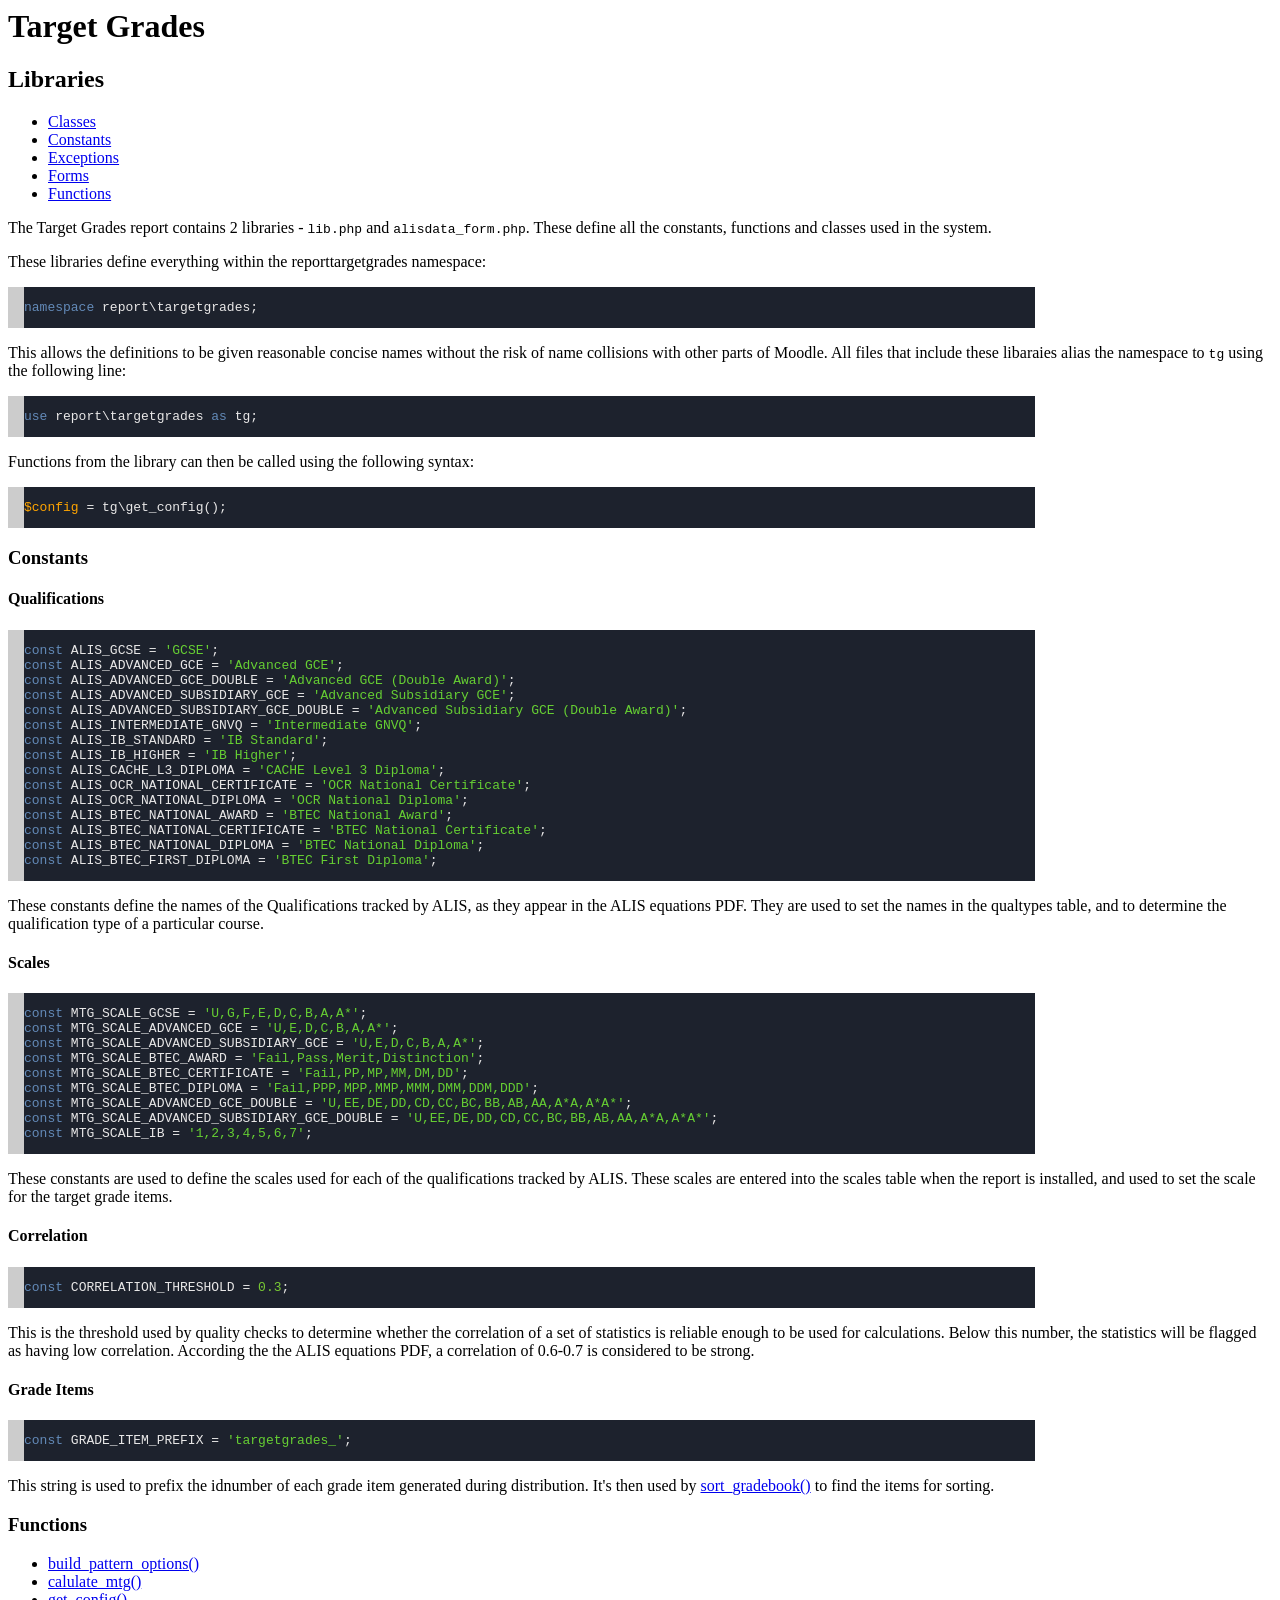
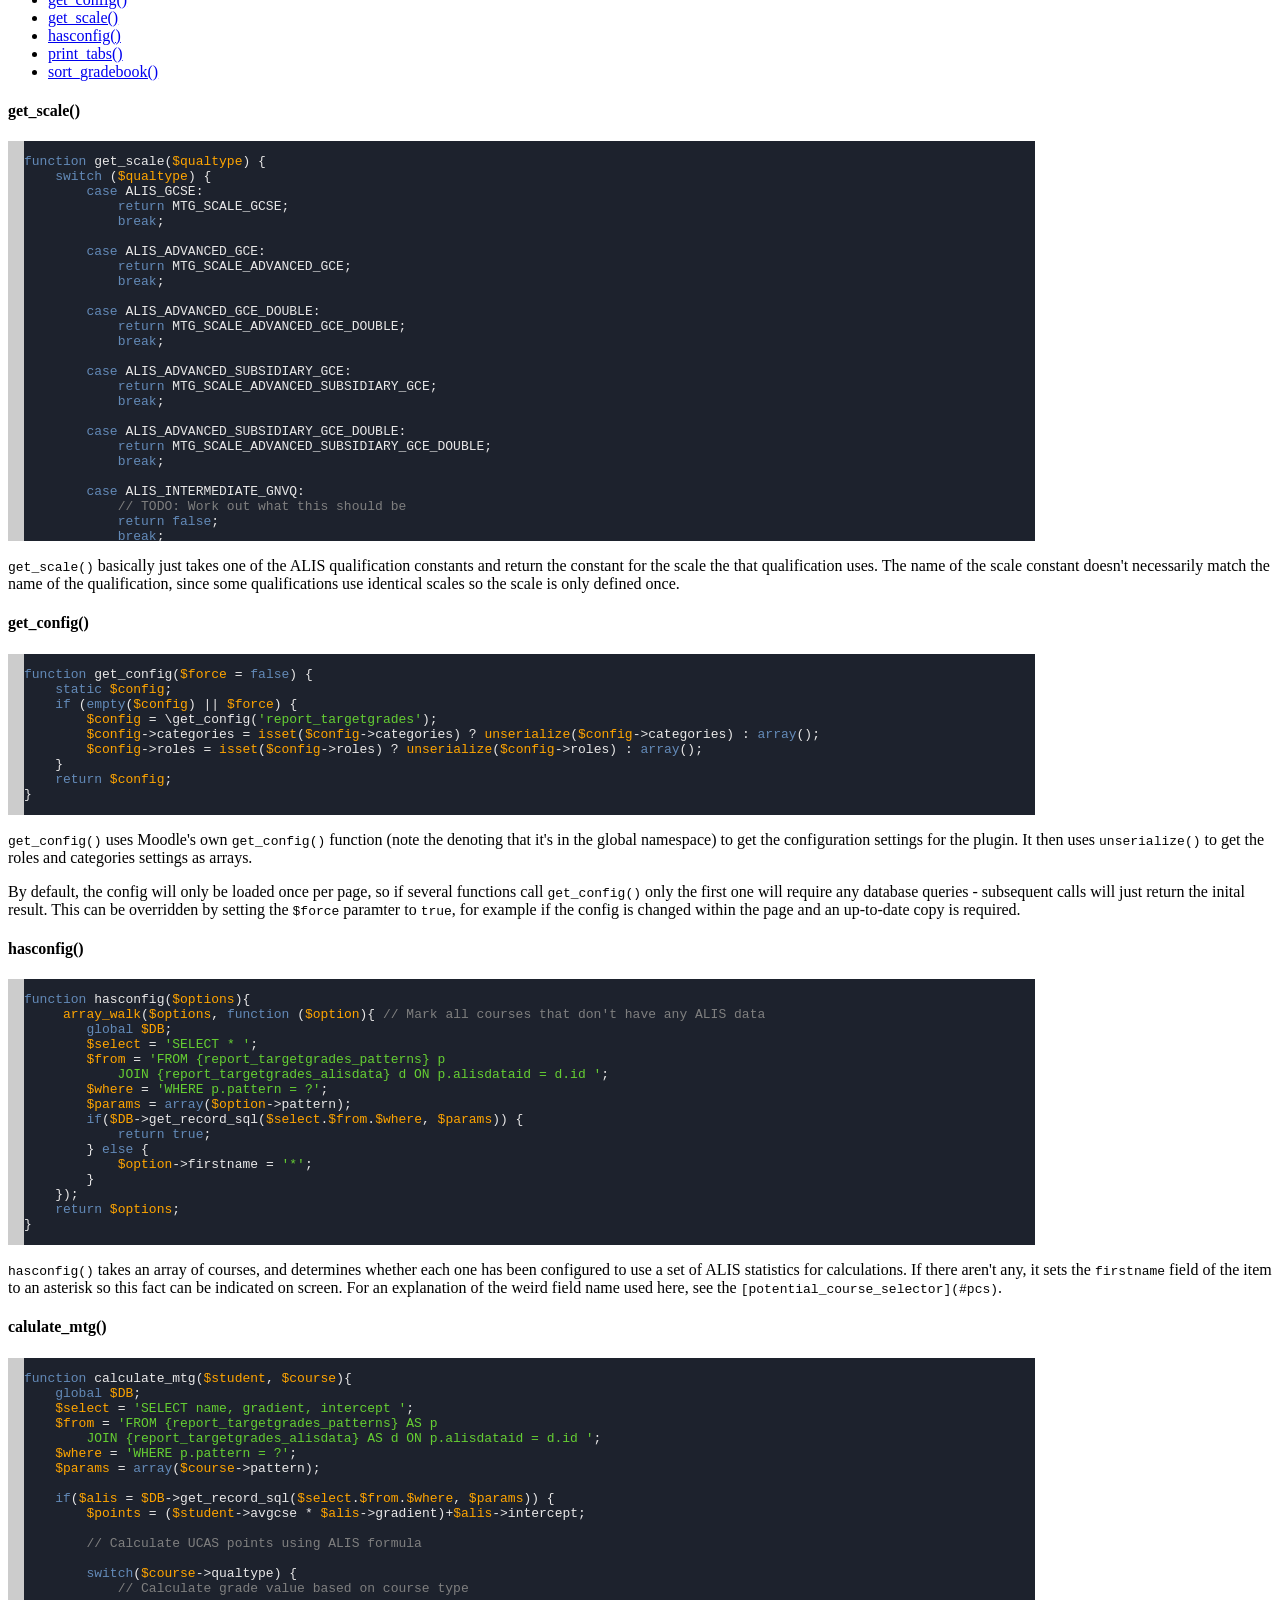
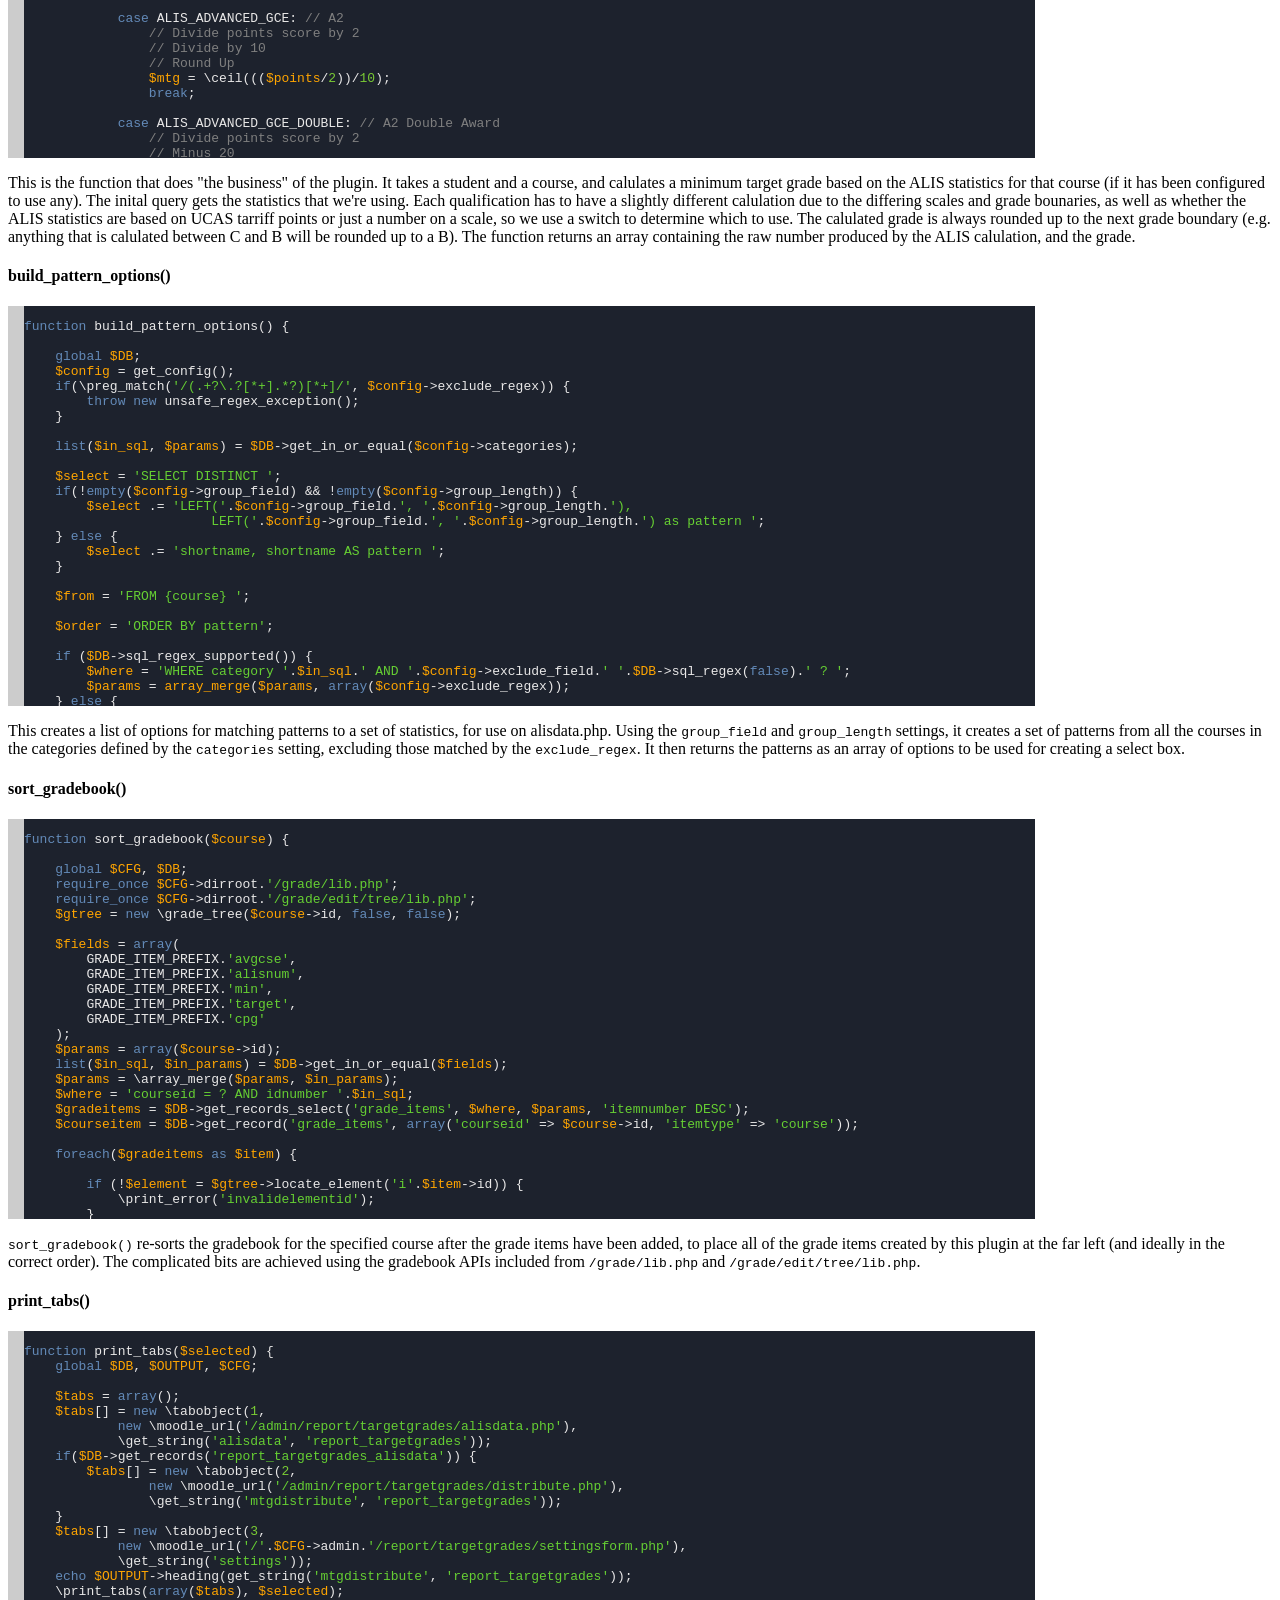
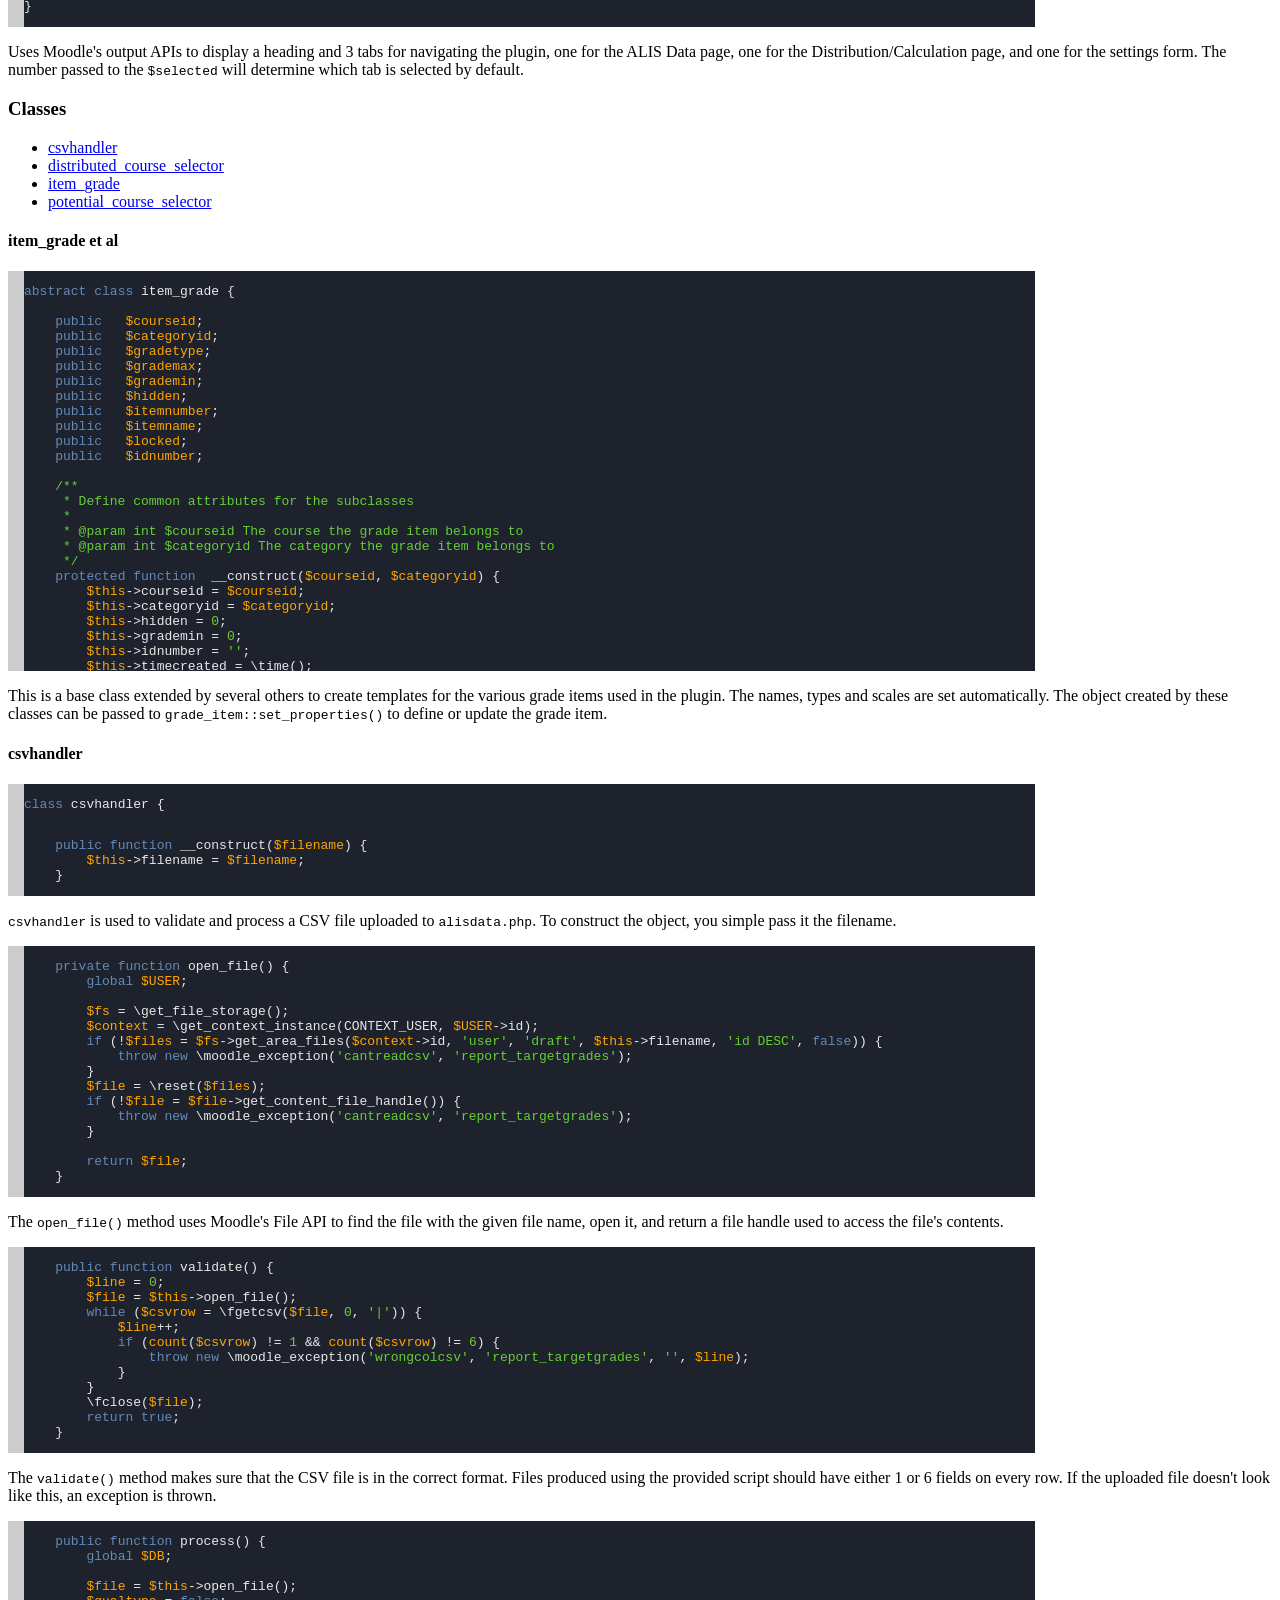
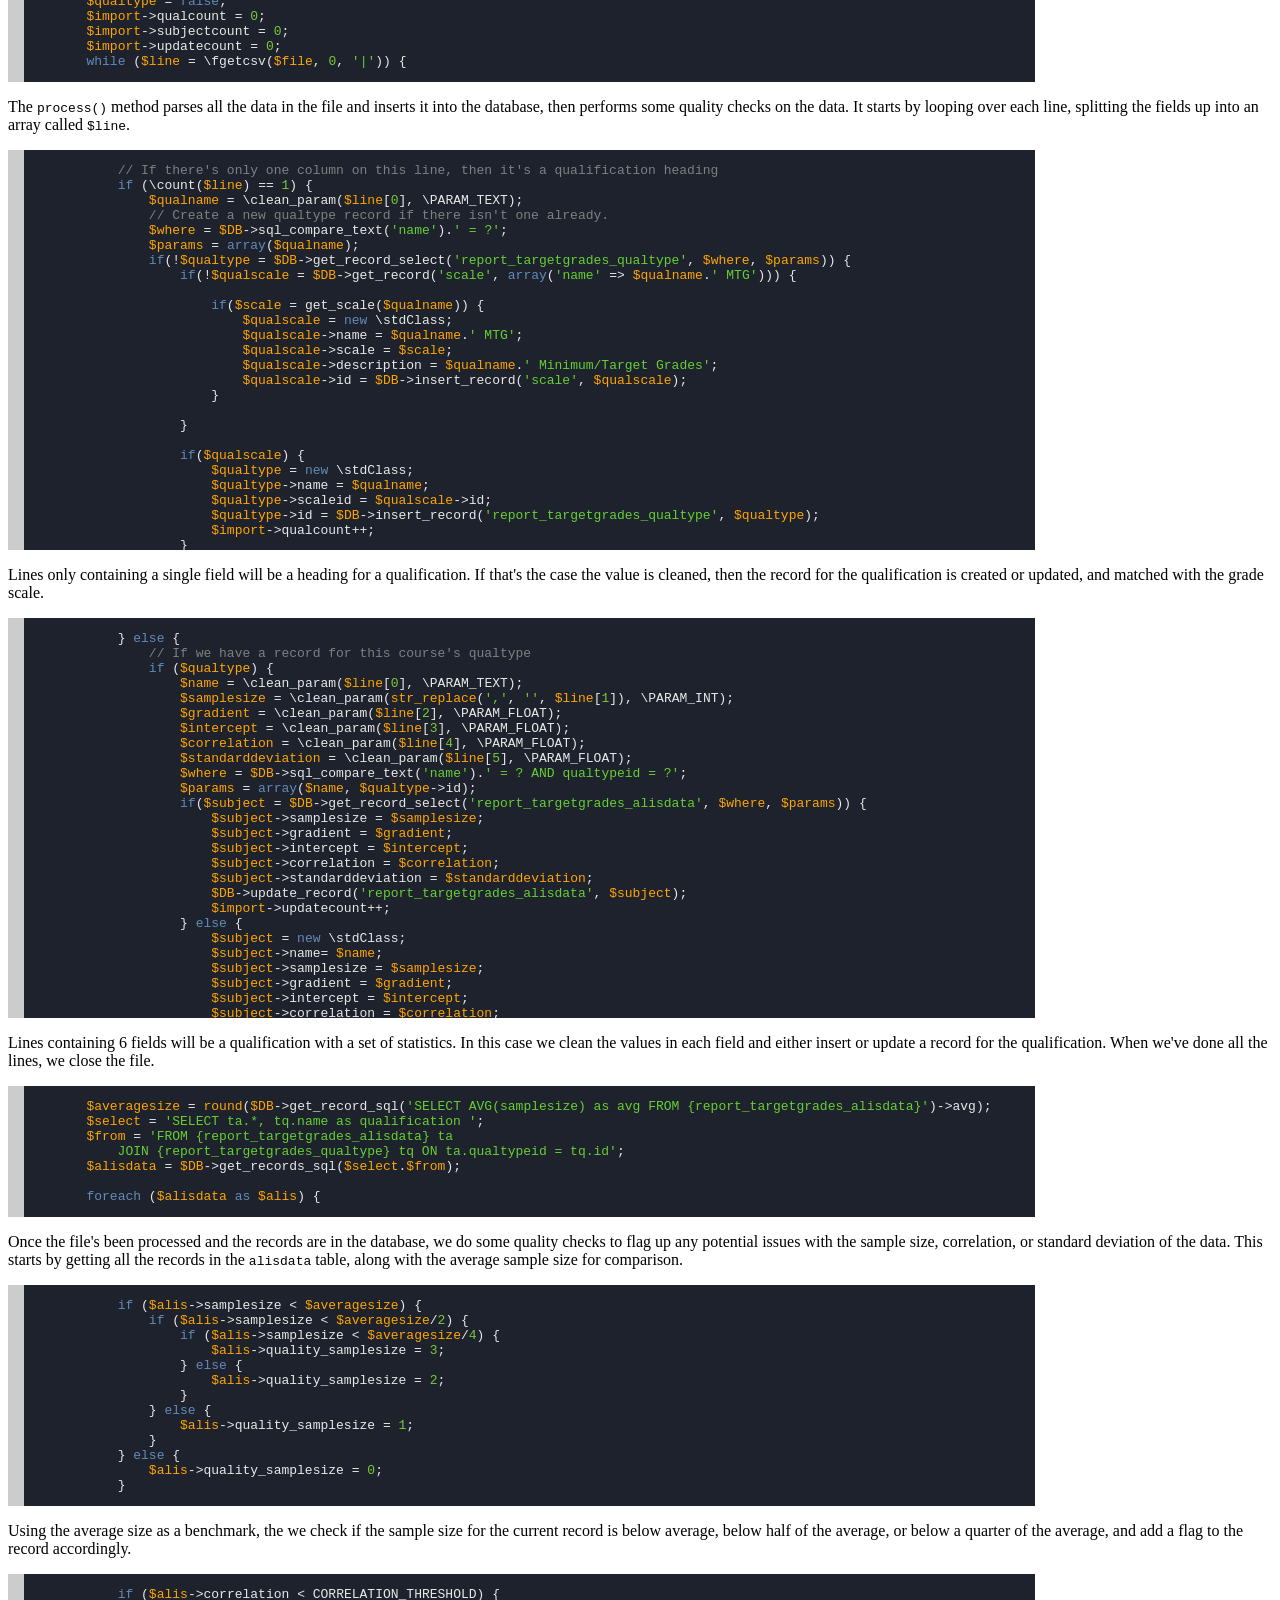
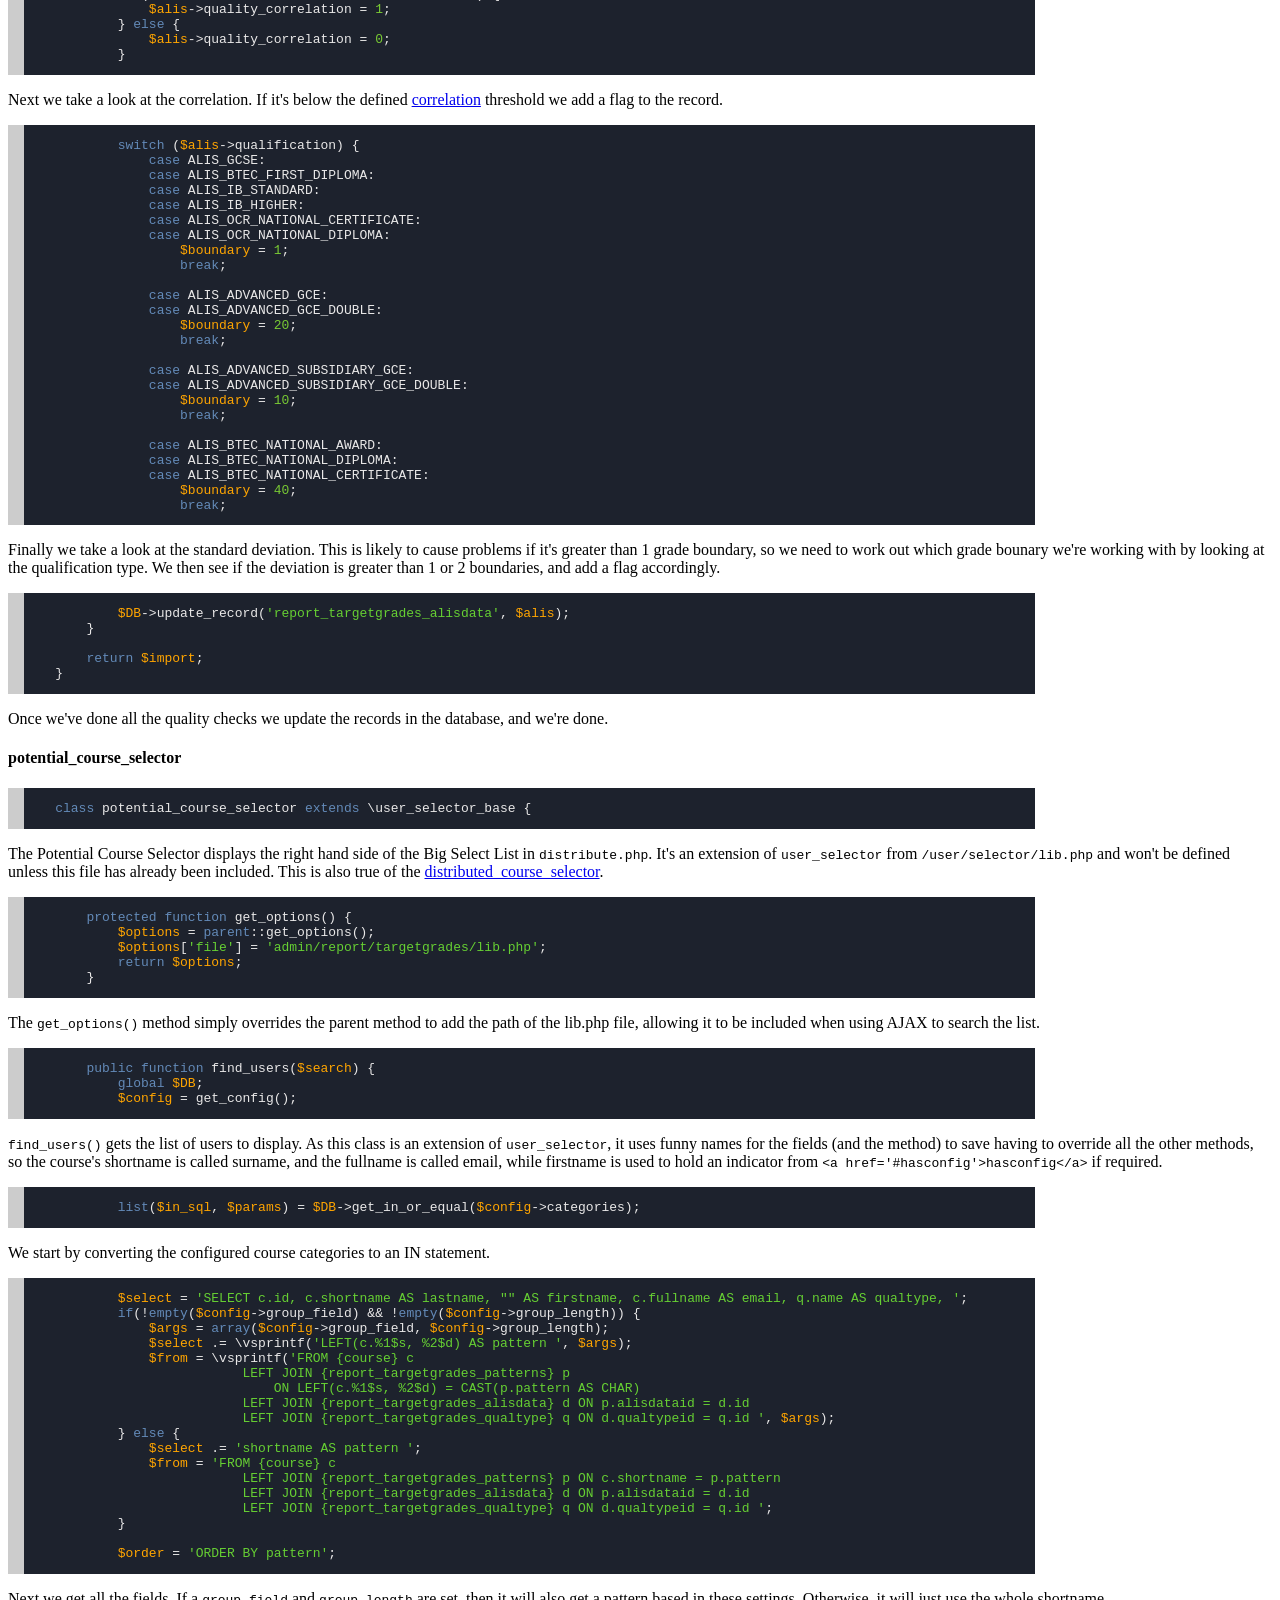
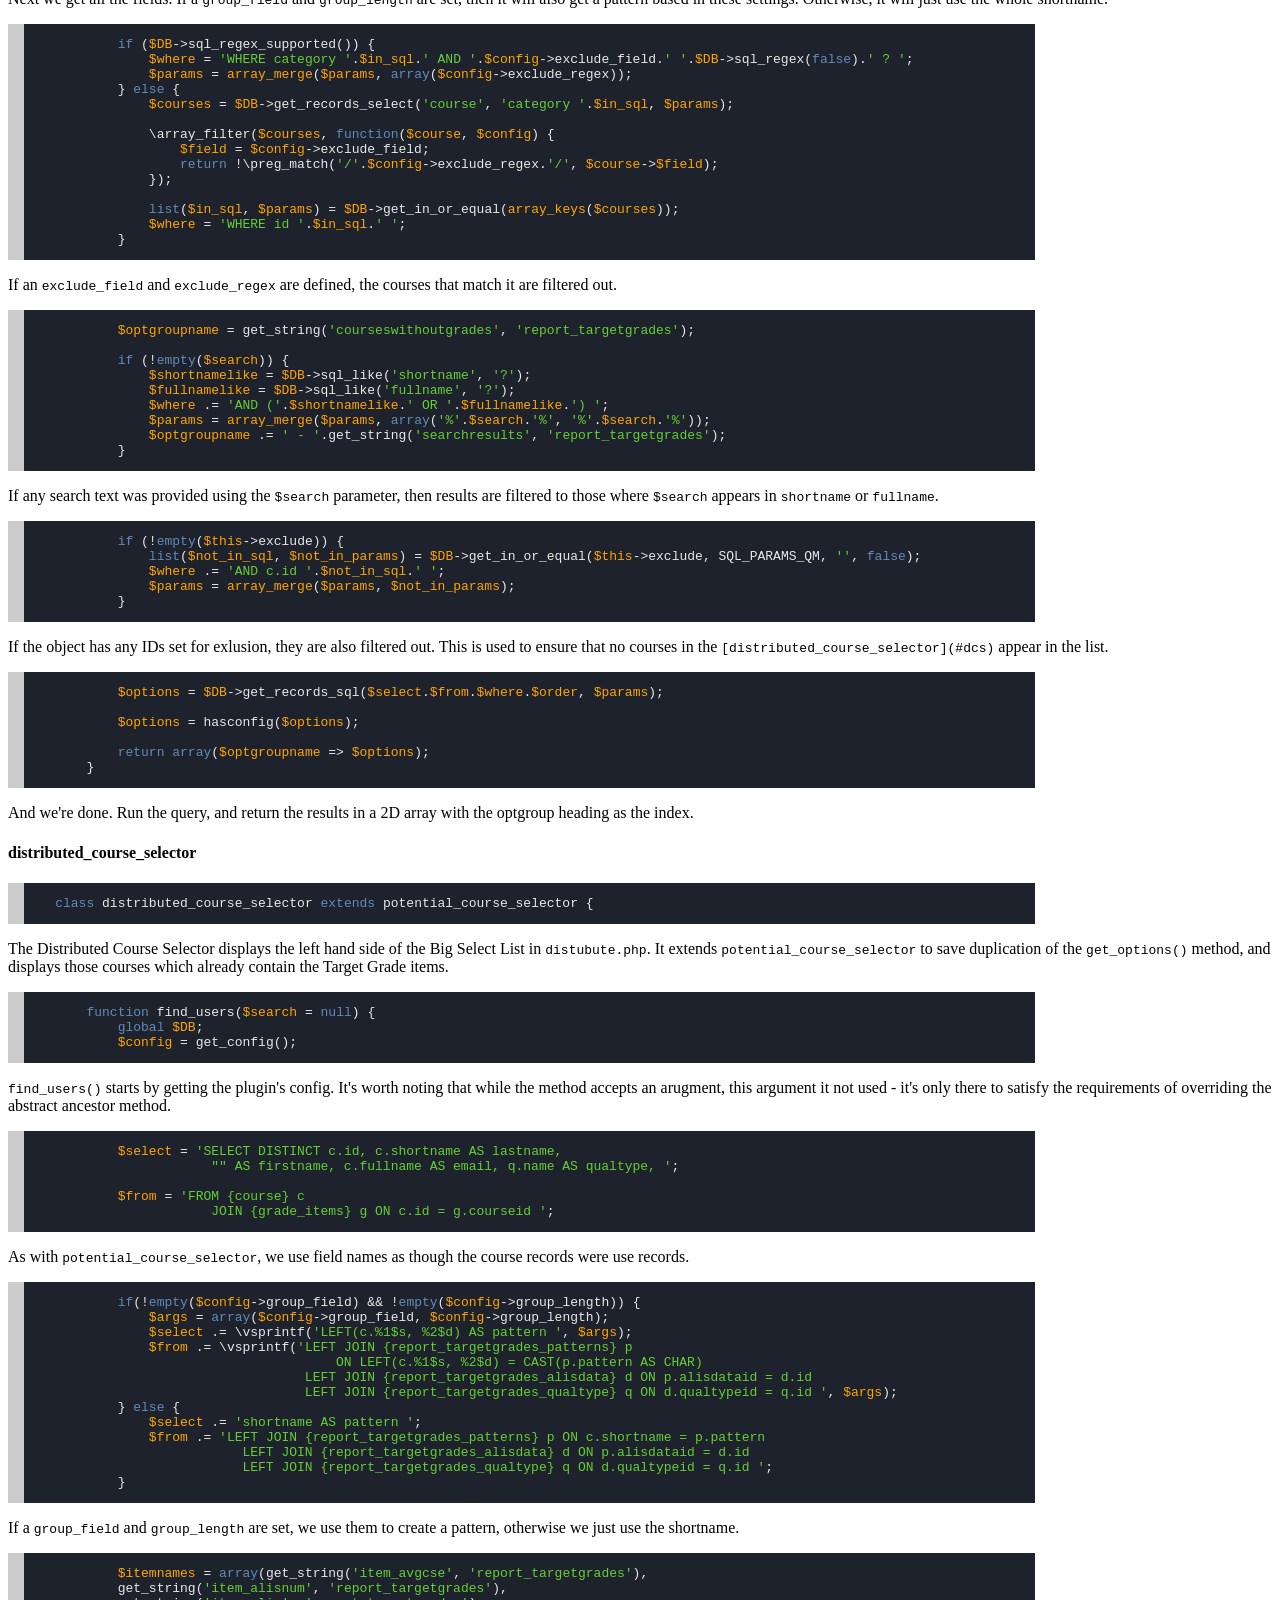
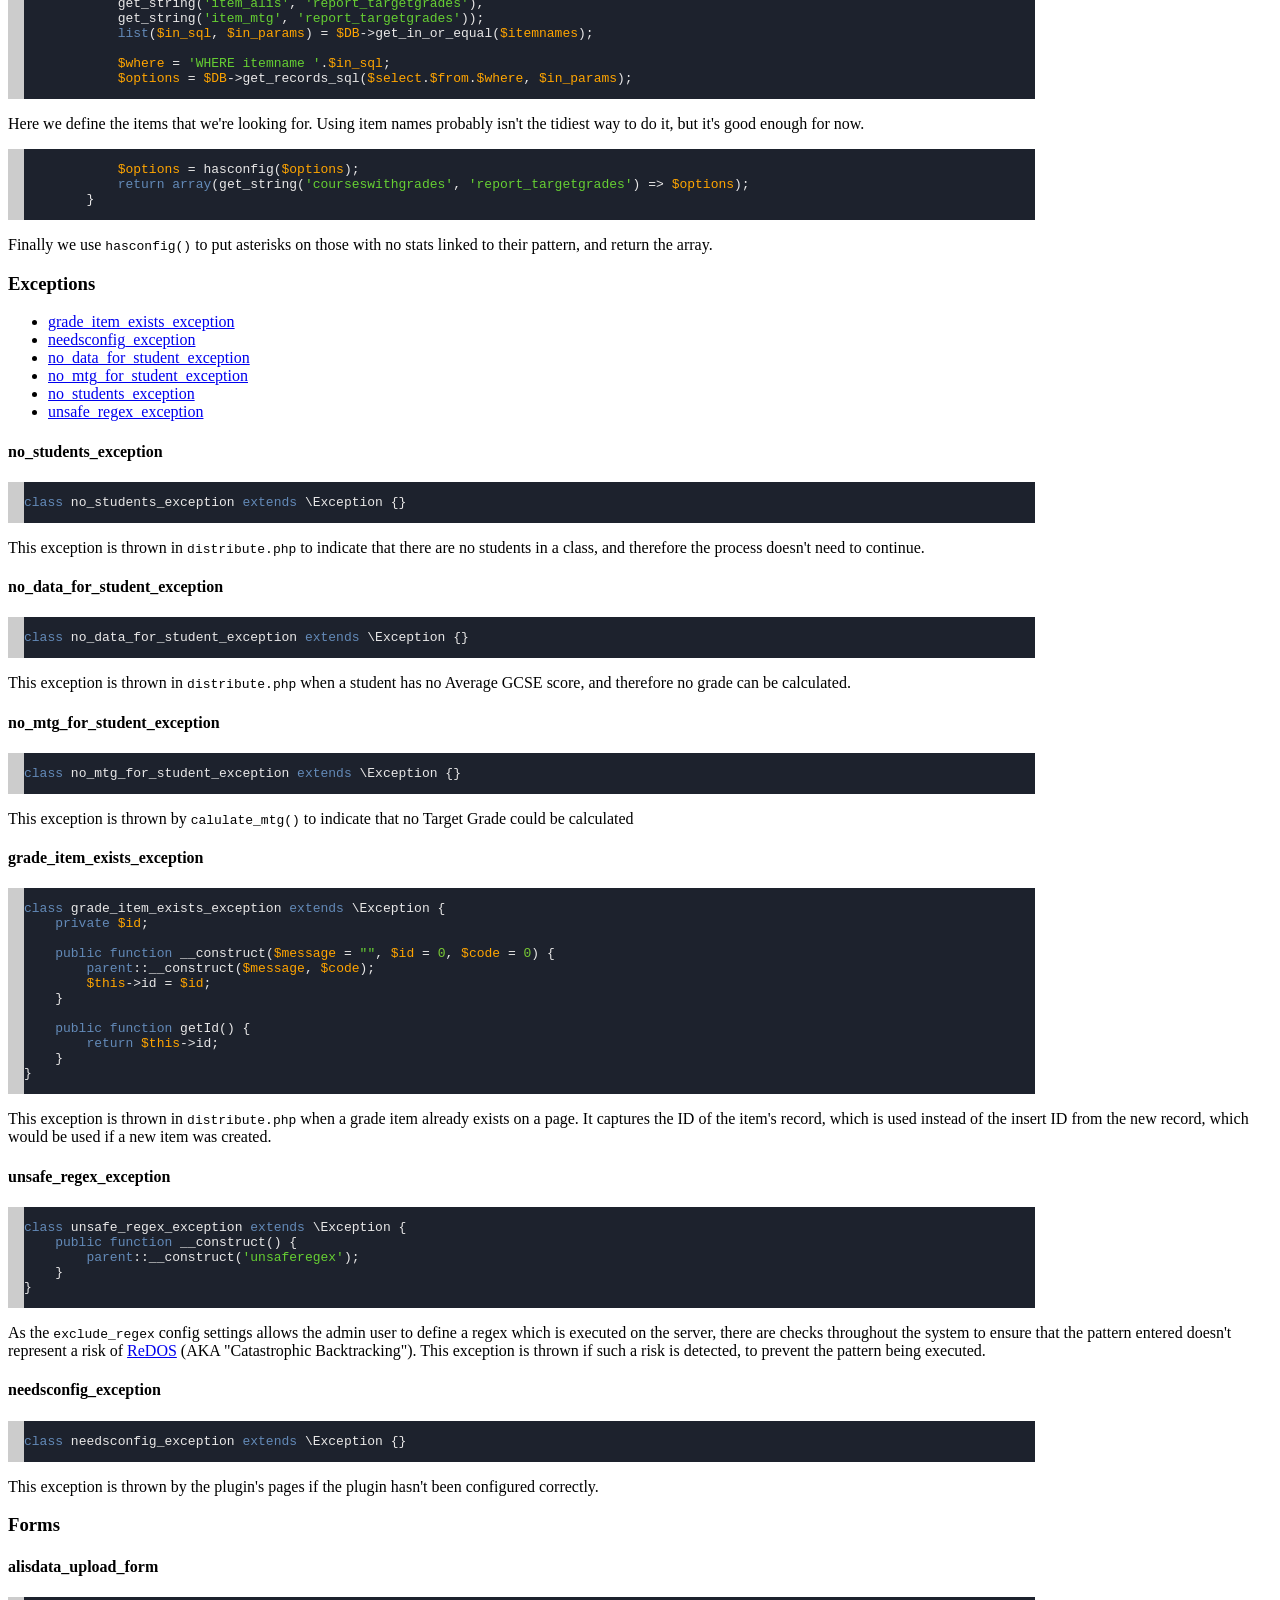
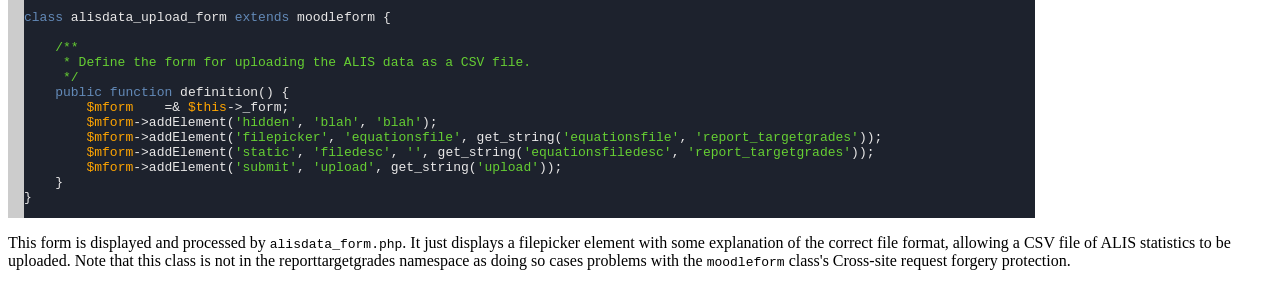
<file: libraries.html>
<p><html>
    <head>
        <link rel="stylesheet" type="text/css" href="pyg.css" />
        <title>Target Grades - Libraries</title>
    </head>
    <body></p>
<h1>Target Grades</h1>
<h2>Libraries</h2>
<ul>
<li><a href="#classes">Classes</a><br />
</li>
<li><a href="#constants">Constants</a><br />
</li>
<li><a href="#exceptions">Exceptions</a><br />
</li>
<li><a href="#forms">Forms</a><br />
</li>
<li><a href="#functions">Functions</a> </li>
</ul>
<p>The Target Grades report contains 2 libraries - <code>lib.php</code> and <code>alisdata_form.php</code>. These define all the constants, functions and classes used in the system.</p>
<p>These libraries define everything within the reporttargetgrades namespace:</p>
<div class="highlight"><pre><a name="l-1"></a><span class="k">namespace</span> <span class="nx">report\targetgrades</span><span class="p">;</span>
</pre></div>

<p>This allows the definitions to be given reasonable concise names without the risk of name collisions with other parts of Moodle.  All files that include these libaraies alias the namespace to <code>tg</code> using the following line:</p>
<div class="highlight"><pre><a name="l-1"></a><span class="k">use</span> <span class="nx">report\targetgrades</span> <span class="k">as</span> <span class="nx">tg</span><span class="p">;</span>
</pre></div>

<p>Functions from the library can then be called using the following syntax:</p>
<div class="highlight"><pre><a name="l-1"></a><span class="nv">$config</span> <span class="o">=</span> <span class="nx">tg\get_config</span><span class="p">();</span>
</pre></div>

<h3><a name="constants">Constants</a></h3>
<h4>Qualifications</h4>
<div class="highlight"><pre><a name="l-1"></a><span class="k">const</span> <span class="no">ALIS_GCSE</span> <span class="o">=</span> <span class="s1">&#39;GCSE&#39;</span><span class="p">;</span>
<a name="l-2"></a><span class="k">const</span> <span class="no">ALIS_ADVANCED_GCE</span> <span class="o">=</span> <span class="s1">&#39;Advanced GCE&#39;</span><span class="p">;</span>
<a name="l-3"></a><span class="k">const</span> <span class="no">ALIS_ADVANCED_GCE_DOUBLE</span> <span class="o">=</span> <span class="s1">&#39;Advanced GCE (Double Award)&#39;</span><span class="p">;</span>
<a name="l-4"></a><span class="k">const</span> <span class="no">ALIS_ADVANCED_SUBSIDIARY_GCE</span> <span class="o">=</span> <span class="s1">&#39;Advanced Subsidiary GCE&#39;</span><span class="p">;</span>
<a name="l-5"></a><span class="k">const</span> <span class="no">ALIS_ADVANCED_SUBSIDIARY_GCE_DOUBLE</span> <span class="o">=</span> <span class="s1">&#39;Advanced Subsidiary GCE (Double Award)&#39;</span><span class="p">;</span>
<a name="l-6"></a><span class="k">const</span> <span class="no">ALIS_INTERMEDIATE_GNVQ</span> <span class="o">=</span> <span class="s1">&#39;Intermediate GNVQ&#39;</span><span class="p">;</span>
<a name="l-7"></a><span class="k">const</span> <span class="no">ALIS_IB_STANDARD</span> <span class="o">=</span> <span class="s1">&#39;IB Standard&#39;</span><span class="p">;</span>
<a name="l-8"></a><span class="k">const</span> <span class="no">ALIS_IB_HIGHER</span> <span class="o">=</span> <span class="s1">&#39;IB Higher&#39;</span><span class="p">;</span>
<a name="l-9"></a><span class="k">const</span> <span class="no">ALIS_CACHE_L3_DIPLOMA</span> <span class="o">=</span> <span class="s1">&#39;CACHE Level 3 Diploma&#39;</span><span class="p">;</span>
<a name="l-10"></a><span class="k">const</span> <span class="no">ALIS_OCR_NATIONAL_CERTIFICATE</span> <span class="o">=</span> <span class="s1">&#39;OCR National Certificate&#39;</span><span class="p">;</span>
<a name="l-11"></a><span class="k">const</span> <span class="no">ALIS_OCR_NATIONAL_DIPLOMA</span> <span class="o">=</span> <span class="s1">&#39;OCR National Diploma&#39;</span><span class="p">;</span>
<a name="l-12"></a><span class="k">const</span> <span class="no">ALIS_BTEC_NATIONAL_AWARD</span> <span class="o">=</span> <span class="s1">&#39;BTEC National Award&#39;</span><span class="p">;</span>
<a name="l-13"></a><span class="k">const</span> <span class="no">ALIS_BTEC_NATIONAL_CERTIFICATE</span> <span class="o">=</span> <span class="s1">&#39;BTEC National Certificate&#39;</span><span class="p">;</span>
<a name="l-14"></a><span class="k">const</span> <span class="no">ALIS_BTEC_NATIONAL_DIPLOMA</span> <span class="o">=</span> <span class="s1">&#39;BTEC National Diploma&#39;</span><span class="p">;</span>
<a name="l-15"></a><span class="k">const</span> <span class="no">ALIS_BTEC_FIRST_DIPLOMA</span> <span class="o">=</span> <span class="s1">&#39;BTEC First Diploma&#39;</span><span class="p">;</span>
</pre></div>

<p>These constants define the names of the Qualifications tracked by ALIS, as they appear in the ALIS equations PDF.  They are used to set the names in the qualtypes table, and to determine the qualification type of a particular course.</p>
<h4>Scales</h4>
<div class="highlight"><pre><a name="l-1"></a><span class="k">const</span> <span class="no">MTG_SCALE_GCSE</span> <span class="o">=</span> <span class="s1">&#39;U,G,F,E,D,C,B,A,A*&#39;</span><span class="p">;</span>
<a name="l-2"></a><span class="k">const</span> <span class="no">MTG_SCALE_ADVANCED_GCE</span> <span class="o">=</span> <span class="s1">&#39;U,E,D,C,B,A,A*&#39;</span><span class="p">;</span>
<a name="l-3"></a><span class="k">const</span> <span class="no">MTG_SCALE_ADVANCED_SUBSIDIARY_GCE</span> <span class="o">=</span> <span class="s1">&#39;U,E,D,C,B,A,A*&#39;</span><span class="p">;</span>
<a name="l-4"></a><span class="k">const</span> <span class="no">MTG_SCALE_BTEC_AWARD</span> <span class="o">=</span> <span class="s1">&#39;Fail,Pass,Merit,Distinction&#39;</span><span class="p">;</span>
<a name="l-5"></a><span class="k">const</span> <span class="no">MTG_SCALE_BTEC_CERTIFICATE</span> <span class="o">=</span> <span class="s1">&#39;Fail,PP,MP,MM,DM,DD&#39;</span><span class="p">;</span>
<a name="l-6"></a><span class="k">const</span> <span class="no">MTG_SCALE_BTEC_DIPLOMA</span> <span class="o">=</span> <span class="s1">&#39;Fail,PPP,MPP,MMP,MMM,DMM,DDM,DDD&#39;</span><span class="p">;</span>
<a name="l-7"></a><span class="k">const</span> <span class="no">MTG_SCALE_ADVANCED_GCE_DOUBLE</span> <span class="o">=</span> <span class="s1">&#39;U,EE,DE,DD,CD,CC,BC,BB,AB,AA,A*A,A*A*&#39;</span><span class="p">;</span>
<a name="l-8"></a><span class="k">const</span> <span class="no">MTG_SCALE_ADVANCED_SUBSIDIARY_GCE_DOUBLE</span> <span class="o">=</span> <span class="s1">&#39;U,EE,DE,DD,CD,CC,BC,BB,AB,AA,A*A,A*A*&#39;</span><span class="p">;</span>
<a name="l-9"></a><span class="k">const</span> <span class="no">MTG_SCALE_IB</span> <span class="o">=</span> <span class="s1">&#39;1,2,3,4,5,6,7&#39;</span><span class="p">;</span>
</pre></div>

<p>These constants are used to define the scales used for each of the qualifications tracked by ALIS.  These scales are entered into the scales table when the report is installed, and used to set the scale for the target grade items.</p>
<h4>Correlation</h4>
<div class="highlight"><pre><a name="l-1"></a><span class="k">const</span> <span class="no">CORRELATION_THRESHOLD</span> <span class="o">=</span> <span class="mf">0.3</span><span class="p">;</span>
</pre></div>

<p>This is the threshold used by quality checks to determine whether the correlation of a set of statistics is reliable enough to be used for calculations.  Below this number, the statistics will be flagged as having low correlation.  According the the ALIS equations PDF, a correlation of 0.6-0.7 is considered to be strong.</p>
<h4>Grade Items</h4>
<div class="highlight"><pre><a name="l-1"></a><span class="k">const</span> <span class="no">GRADE_ITEM_PREFIX</span> <span class="o">=</span> <span class="s1">&#39;targetgrades_&#39;</span><span class="p">;</span>
</pre></div>

<p>This string is used to prefix the idnumber of each grade item generated during distribution.  It's then used by <a href="#sort_gradebook">sort_gradebook()</a> to find the items for sorting.</p>
<h3><a name="functions">Functions</a></h3>
<ul>
<li><a href="#build_pattern_options">build_pattern_options()</a><br />
</li>
<li><a href="#calulate_mtg">calulate_mtg()</a><br />
</li>
<li><a href="#get_config">get_config()</a><br />
</li>
<li><a href="#get_scale">get_scale()</a><br />
</li>
<li><a href="#hasconfig">hasconfig()</a><br />
</li>
<li><a href="#print_tabs">print_tabs()</a><br />
</li>
<li><a href="#sort_gradebook">sort_gradebook()</a> </li>
</ul>
<h4><a name="get_scale">get_scale()</a></h4>
<div class="highlight"><pre><a name="l-1"></a><span class="k">function</span> <span class="nf">get_scale</span><span class="p">(</span><span class="nv">$qualtype</span><span class="p">)</span> <span class="p">{</span>
<a name="l-2"></a>    <span class="k">switch</span> <span class="p">(</span><span class="nv">$qualtype</span><span class="p">)</span> <span class="p">{</span>
<a name="l-3"></a>        <span class="k">case</span> <span class="nx">ALIS_GCSE</span><span class="o">:</span>
<a name="l-4"></a>            <span class="k">return</span> <span class="nx">MTG_SCALE_GCSE</span><span class="p">;</span>
<a name="l-5"></a>            <span class="k">break</span><span class="p">;</span>
<a name="l-6"></a>
<a name="l-7"></a>        <span class="k">case</span> <span class="nx">ALIS_ADVANCED_GCE</span><span class="o">:</span>
<a name="l-8"></a>            <span class="k">return</span> <span class="nx">MTG_SCALE_ADVANCED_GCE</span><span class="p">;</span>
<a name="l-9"></a>            <span class="k">break</span><span class="p">;</span>
<a name="l-10"></a>
<a name="l-11"></a>        <span class="k">case</span> <span class="nx">ALIS_ADVANCED_GCE_DOUBLE</span><span class="o">:</span>
<a name="l-12"></a>            <span class="k">return</span> <span class="nx">MTG_SCALE_ADVANCED_GCE_DOUBLE</span><span class="p">;</span>
<a name="l-13"></a>            <span class="k">break</span><span class="p">;</span>
<a name="l-14"></a>
<a name="l-15"></a>        <span class="k">case</span> <span class="nx">ALIS_ADVANCED_SUBSIDIARY_GCE</span><span class="o">:</span>
<a name="l-16"></a>            <span class="k">return</span> <span class="nx">MTG_SCALE_ADVANCED_SUBSIDIARY_GCE</span><span class="p">;</span>
<a name="l-17"></a>            <span class="k">break</span><span class="p">;</span>
<a name="l-18"></a>
<a name="l-19"></a>        <span class="k">case</span> <span class="nx">ALIS_ADVANCED_SUBSIDIARY_GCE_DOUBLE</span><span class="o">:</span>
<a name="l-20"></a>            <span class="k">return</span> <span class="nx">MTG_SCALE_ADVANCED_SUBSIDIARY_GCE_DOUBLE</span><span class="p">;</span>
<a name="l-21"></a>            <span class="k">break</span><span class="p">;</span>
<a name="l-22"></a>
<a name="l-23"></a>        <span class="k">case</span> <span class="nx">ALIS_INTERMEDIATE_GNVQ</span><span class="o">:</span>
<a name="l-24"></a>            <span class="c1">// TODO: Work out what this should be</span>
<a name="l-25"></a>            <span class="k">return</span> <span class="k">false</span><span class="p">;</span>
<a name="l-26"></a>            <span class="k">break</span><span class="p">;</span>
<a name="l-27"></a>
<a name="l-28"></a>        <span class="k">case</span> <span class="nx">ALIS_IB_STANDARD</span><span class="o">:</span>
<a name="l-29"></a>            <span class="k">return</span> <span class="nx">MTG_SCALE_IB</span><span class="p">;</span>
<a name="l-30"></a>            <span class="k">break</span><span class="p">;</span>
<a name="l-31"></a>
<a name="l-32"></a>        <span class="k">case</span> <span class="nx">ALIS_IB_HIGHER</span><span class="o">:</span>
<a name="l-33"></a>            <span class="k">return</span> <span class="nx">MTG_SCALE_IB</span><span class="p">;</span>
<a name="l-34"></a>            <span class="k">break</span><span class="p">;</span>
<a name="l-35"></a>
<a name="l-36"></a>        <span class="k">case</span> <span class="nx">ALIS_CACHE_L3_DIPLOMA</span><span class="o">:</span>
<a name="l-37"></a>            <span class="k">return</span> <span class="nx">MTG_SCALE_ADVANCED_SUBSIDIARY_GCE</span><span class="p">;</span>
<a name="l-38"></a>            <span class="k">break</span><span class="p">;</span>
<a name="l-39"></a>
<a name="l-40"></a>        <span class="k">case</span> <span class="nx">ALIS_OCR_NATIONAL_CERTIFICATE</span><span class="o">:</span>
<a name="l-41"></a>            <span class="k">return</span> <span class="nx">MTG_SCALE_BTEC_AWARD</span><span class="p">;</span>
<a name="l-42"></a>            <span class="k">break</span><span class="p">;</span>
<a name="l-43"></a>
<a name="l-44"></a>        <span class="k">case</span> <span class="nx">ALIS_OCR_NATIONAL_DIPLOMA</span><span class="o">:</span>
<a name="l-45"></a>            <span class="k">return</span> <span class="nx">MTG_SCALE_BTEC_CERTIFICATE</span><span class="p">;</span>
<a name="l-46"></a>            <span class="k">break</span><span class="p">;</span>
<a name="l-47"></a>
<a name="l-48"></a>        <span class="k">case</span> <span class="nx">ALIS_BTEC_NATIONAL_AWARD</span><span class="o">:</span>
<a name="l-49"></a>            <span class="k">return</span> <span class="nx">MTG_SCALE_BTEC_AWARD</span><span class="p">;</span>
<a name="l-50"></a>            <span class="k">break</span><span class="p">;</span>
<a name="l-51"></a>
<a name="l-52"></a>        <span class="k">case</span> <span class="nx">ALIS_BTEC_NATIONAL_CERTIFICATE</span><span class="o">:</span>
<a name="l-53"></a>            <span class="k">return</span> <span class="nx">MTG_SCALE_BTEC_CERTIFICATE</span><span class="p">;</span>
<a name="l-54"></a>            <span class="k">break</span><span class="p">;</span>
<a name="l-55"></a>
<a name="l-56"></a>        <span class="k">case</span> <span class="nx">ALIS_BTEC_NATIONAL_DIPLOMA</span><span class="o">:</span>
<a name="l-57"></a>            <span class="k">return</span> <span class="nx">MTG_SCALE_BTEC_DIPLOMA</span><span class="p">;</span>
<a name="l-58"></a>            <span class="k">break</span><span class="p">;</span>
<a name="l-59"></a>
<a name="l-60"></a>        <span class="k">case</span> <span class="nx">ALIS_BTEC_FIRST_DIPLOMA</span><span class="o">:</span>
<a name="l-61"></a>            <span class="k">return</span> <span class="nx">MTG_SCALE_BTEC_AWARD</span><span class="p">;</span>
<a name="l-62"></a>            <span class="k">break</span><span class="p">;</span>
<a name="l-63"></a>    <span class="p">}</span>
<a name="l-64"></a><span class="p">}</span>
</pre></div>

<p><code>get_scale()</code> basically just takes one of the ALIS qualification constants and return the constant for the scale the that qualification uses.  The name of the scale constant doesn't necessarily match the name of the qualification, since some qualifications use identical scales so the scale is only defined once.</p>
<h4><a name="get_config">get_config()</a></h4>
<div class="highlight"><pre><a name="l-1"></a><span class="k">function</span> <span class="nf">get_config</span><span class="p">(</span><span class="nv">$force</span> <span class="o">=</span> <span class="k">false</span><span class="p">)</span> <span class="p">{</span>
<a name="l-2"></a>    <span class="k">static</span> <span class="nv">$config</span><span class="p">;</span>
<a name="l-3"></a>    <span class="k">if</span> <span class="p">(</span><span class="k">empty</span><span class="p">(</span><span class="nv">$config</span><span class="p">)</span> <span class="o">||</span> <span class="nv">$force</span><span class="p">)</span> <span class="p">{</span>
<a name="l-4"></a>        <span class="nv">$config</span> <span class="o">=</span> <span class="nx">\get_config</span><span class="p">(</span><span class="s1">&#39;report_targetgrades&#39;</span><span class="p">);</span>
<a name="l-5"></a>        <span class="nv">$config</span><span class="o">-&gt;</span><span class="na">categories</span> <span class="o">=</span> <span class="nb">isset</span><span class="p">(</span><span class="nv">$config</span><span class="o">-&gt;</span><span class="na">categories</span><span class="p">)</span> <span class="o">?</span> <span class="nb">unserialize</span><span class="p">(</span><span class="nv">$config</span><span class="o">-&gt;</span><span class="na">categories</span><span class="p">)</span> <span class="o">:</span> <span class="k">array</span><span class="p">();</span>
<a name="l-6"></a>        <span class="nv">$config</span><span class="o">-&gt;</span><span class="na">roles</span> <span class="o">=</span> <span class="nb">isset</span><span class="p">(</span><span class="nv">$config</span><span class="o">-&gt;</span><span class="na">roles</span><span class="p">)</span> <span class="o">?</span> <span class="nb">unserialize</span><span class="p">(</span><span class="nv">$config</span><span class="o">-&gt;</span><span class="na">roles</span><span class="p">)</span> <span class="o">:</span> <span class="k">array</span><span class="p">();</span>
<a name="l-7"></a>    <span class="p">}</span>
<a name="l-8"></a>    <span class="k">return</span> <span class="nv">$config</span><span class="p">;</span>
<a name="l-9"></a><span class="p">}</span>
</pre></div>

<p><code>get_config()</code> uses Moodle's own <code>get_config()</code> function (note the  denoting that it's in the global namespace) to get the configuration settings for the plugin.  It then uses <code>unserialize()</code> to get the roles and categories settings as arrays.</p>
<p>By default, the config will only be loaded once per page, so if several functions call <code>get_config()</code> only the first one will require any database queries - subsequent calls will just return the inital result.  This can be overridden by setting the <code>$force</code> paramter to <code>true</code>, for example if the config is changed within the page and an up-to-date copy is required.</p>
<h4><a name="hasconfig">hasconfig()</a></h4>
<div class="highlight"><pre><a name="l-1"></a><span class="k">function</span> <span class="nf">hasconfig</span><span class="p">(</span><span class="nv">$options</span><span class="p">){</span>
<a name="l-2"></a>     <span class="nb">array_walk</span><span class="p">(</span><span class="nv">$options</span><span class="p">,</span> <span class="k">function</span> <span class="p">(</span><span class="nv">$option</span><span class="p">){</span> <span class="c1">// Mark all courses that don&#39;t have any ALIS data</span>
<a name="l-3"></a>        <span class="k">global</span> <span class="nv">$DB</span><span class="p">;</span>
<a name="l-4"></a>        <span class="nv">$select</span> <span class="o">=</span> <span class="s1">&#39;SELECT * &#39;</span><span class="p">;</span>
<a name="l-5"></a>        <span class="nv">$from</span> <span class="o">=</span> <span class="s1">&#39;FROM {report_targetgrades_patterns} p</span>
<a name="l-6"></a><span class="s1">            JOIN {report_targetgrades_alisdata} d ON p.alisdataid = d.id &#39;</span><span class="p">;</span>
<a name="l-7"></a>        <span class="nv">$where</span> <span class="o">=</span> <span class="s1">&#39;WHERE p.pattern = ?&#39;</span><span class="p">;</span>
<a name="l-8"></a>        <span class="nv">$params</span> <span class="o">=</span> <span class="k">array</span><span class="p">(</span><span class="nv">$option</span><span class="o">-&gt;</span><span class="na">pattern</span><span class="p">);</span>
<a name="l-9"></a>        <span class="k">if</span><span class="p">(</span><span class="nv">$DB</span><span class="o">-&gt;</span><span class="na">get_record_sql</span><span class="p">(</span><span class="nv">$select</span><span class="o">.</span><span class="nv">$from</span><span class="o">.</span><span class="nv">$where</span><span class="p">,</span> <span class="nv">$params</span><span class="p">))</span> <span class="p">{</span>
<a name="l-10"></a>            <span class="k">return</span> <span class="k">true</span><span class="p">;</span>
<a name="l-11"></a>        <span class="p">}</span> <span class="k">else</span> <span class="p">{</span>
<a name="l-12"></a>            <span class="nv">$option</span><span class="o">-&gt;</span><span class="na">firstname</span> <span class="o">=</span> <span class="s1">&#39;*&#39;</span><span class="p">;</span>
<a name="l-13"></a>        <span class="p">}</span>
<a name="l-14"></a>    <span class="p">});</span>
<a name="l-15"></a>    <span class="k">return</span> <span class="nv">$options</span><span class="p">;</span>
<a name="l-16"></a><span class="p">}</span>
</pre></div>

<p><code>hasconfig()</code> takes an array of courses, and determines whether each one has been configured to use a set of ALIS statistics for calculations.  If there aren't any, it sets the <code>firstname</code> field of the item to an asterisk so this fact can be indicated on screen.  For an explanation of the weird field name used here, see the <code>[potential_course_selector](#pcs)</code>.</p>
<h4><a name="calulate_mtg">calulate_mtg()</a></h4>
<div class="highlight"><pre><a name="l-1"></a><span class="k">function</span> <span class="nf">calculate_mtg</span><span class="p">(</span><span class="nv">$student</span><span class="p">,</span> <span class="nv">$course</span><span class="p">){</span>
<a name="l-2"></a>    <span class="k">global</span> <span class="nv">$DB</span><span class="p">;</span>
<a name="l-3"></a>    <span class="nv">$select</span> <span class="o">=</span> <span class="s1">&#39;SELECT name, gradient, intercept &#39;</span><span class="p">;</span>
<a name="l-4"></a>    <span class="nv">$from</span> <span class="o">=</span> <span class="s1">&#39;FROM {report_targetgrades_patterns} AS p</span>
<a name="l-5"></a><span class="s1">        JOIN {report_targetgrades_alisdata} AS d ON p.alisdataid = d.id &#39;</span><span class="p">;</span>
<a name="l-6"></a>    <span class="nv">$where</span> <span class="o">=</span> <span class="s1">&#39;WHERE p.pattern = ?&#39;</span><span class="p">;</span>
<a name="l-7"></a>    <span class="nv">$params</span> <span class="o">=</span> <span class="k">array</span><span class="p">(</span><span class="nv">$course</span><span class="o">-&gt;</span><span class="na">pattern</span><span class="p">);</span>
<a name="l-8"></a>
<a name="l-9"></a>    <span class="k">if</span><span class="p">(</span><span class="nv">$alis</span> <span class="o">=</span> <span class="nv">$DB</span><span class="o">-&gt;</span><span class="na">get_record_sql</span><span class="p">(</span><span class="nv">$select</span><span class="o">.</span><span class="nv">$from</span><span class="o">.</span><span class="nv">$where</span><span class="p">,</span> <span class="nv">$params</span><span class="p">))</span> <span class="p">{</span>
<a name="l-10"></a>        <span class="nv">$points</span> <span class="o">=</span> <span class="p">(</span><span class="nv">$student</span><span class="o">-&gt;</span><span class="na">avgcse</span> <span class="o">*</span> <span class="nv">$alis</span><span class="o">-&gt;</span><span class="na">gradient</span><span class="p">)</span><span class="o">+</span><span class="nv">$alis</span><span class="o">-&gt;</span><span class="na">intercept</span><span class="p">;</span>
<a name="l-11"></a>
<a name="l-12"></a>        <span class="c1">// Calculate UCAS points using ALIS formula</span>
<a name="l-13"></a>
<a name="l-14"></a>        <span class="k">switch</span><span class="p">(</span><span class="nv">$course</span><span class="o">-&gt;</span><span class="na">qualtype</span><span class="p">)</span> <span class="p">{</span>
<a name="l-15"></a>            <span class="c1">// Calculate grade value based on course type</span>
<a name="l-16"></a>
<a name="l-17"></a>            <span class="k">case</span> <span class="nx">ALIS_ADVANCED_GCE</span><span class="o">:</span> <span class="c1">// A2</span>
<a name="l-18"></a>                <span class="c1">// Divide points score by 2</span>
<a name="l-19"></a>                <span class="c1">// Divide by 10</span>
<a name="l-20"></a>                <span class="c1">// Round Up</span>
<a name="l-21"></a>                <span class="nv">$mtg</span> <span class="o">=</span> <span class="nx">\ceil</span><span class="p">(((</span><span class="nv">$points</span><span class="o">/</span><span class="mi">2</span><span class="p">))</span><span class="o">/</span><span class="mi">10</span><span class="p">);</span>
<a name="l-22"></a>                <span class="k">break</span><span class="p">;</span>
<a name="l-23"></a>
<a name="l-24"></a>            <span class="k">case</span> <span class="nx">ALIS_ADVANCED_GCE_DOUBLE</span><span class="o">:</span> <span class="c1">// A2 Double Award</span>
<a name="l-25"></a>                <span class="c1">// Divide points score by 2</span>
<a name="l-26"></a>                <span class="c1">// Minus 20</span>
<a name="l-27"></a>                <span class="c1">// Divide by 10</span>
<a name="l-28"></a>                <span class="c1">// Round Up</span>
<a name="l-29"></a>                <span class="nv">$mtg</span> <span class="o">=</span> <span class="nx">\ceil</span><span class="p">(((</span><span class="nv">$points</span><span class="o">/</span><span class="mi">2</span><span class="p">)</span><span class="o">-</span><span class="mi">20</span><span class="p">)</span><span class="o">/</span><span class="mi">10</span><span class="p">);</span>
<a name="l-30"></a>                <span class="k">break</span><span class="p">;</span>
<a name="l-31"></a>
<a name="l-32"></a>            <span class="k">case</span> <span class="nx">ALIS_ADVANCED_SUBSIDIARY_GCE</span><span class="o">:</span> <span class="c1">// AS</span>
<a name="l-33"></a>                <span class="c1">// Minus 20</span>
<a name="l-34"></a>                <span class="c1">// Divide by 10</span>
<a name="l-35"></a>                <span class="c1">// Round Up</span>
<a name="l-36"></a>                <span class="nv">$mtg</span> <span class="o">=</span> <span class="nx">\ceil</span><span class="p">(</span><span class="nv">$points</span><span class="o">/</span><span class="mi">10</span><span class="p">);</span>
<a name="l-37"></a>
<a name="l-38"></a>                <span class="k">break</span><span class="p">;</span>
<a name="l-39"></a>
<a name="l-40"></a>            <span class="k">case</span> <span class="nx">ALIS_ADVANCED_SUBSIDIARY_GCE_DOUBLE</span><span class="o">:</span> <span class="c1">// AS Double Award</span>
<a name="l-41"></a>                <span class="c1">// Divide by 10</span>
<a name="l-42"></a>                <span class="c1">// Round Up</span>
<a name="l-43"></a>                <span class="nv">$mtg</span> <span class="o">=</span> <span class="nx">\ceil</span><span class="p">((</span><span class="nv">$points</span><span class="o">-</span><span class="mi">20</span><span class="p">)</span><span class="o">/</span><span class="mi">10</span><span class="p">);</span>
<a name="l-44"></a>                <span class="k">break</span><span class="p">;</span>
<a name="l-45"></a>
<a name="l-46"></a>            <span class="k">case</span> <span class="nx">ALIS_BTEC_NATIONAL_DIPLOMA</span><span class="o">:</span> <span class="c1">// BTEC Diploma</span>
<a name="l-47"></a>                <span class="c1">// Add 30</span>
<a name="l-48"></a>                <span class="c1">// Minus 100</span>
<a name="l-49"></a>                <span class="c1">// Divide by 40</span>
<a name="l-50"></a>                <span class="c1">// Round up</span>
<a name="l-51"></a>                <span class="c1">// Add 1 (scale includes Fail)</span>
<a name="l-52"></a>                <span class="nv">$mtg</span> <span class="o">=</span> <span class="nx">\ceil</span><span class="p">(((</span><span class="nv">$points</span><span class="o">+</span><span class="mi">20</span><span class="p">)</span><span class="o">-</span><span class="mi">100</span><span class="p">)</span><span class="o">/</span><span class="mi">40</span><span class="p">)</span><span class="o">+</span><span class="mi">1</span><span class="p">;</span>
<a name="l-53"></a>                <span class="k">break</span><span class="p">;</span>
<a name="l-54"></a>
<a name="l-55"></a>            <span class="k">case</span> <span class="nx">ALIS_BTEC_NATIONAL_CERTIFICATE</span><span class="o">:</span> <span class="c1">// BTEC Certificate</span>
<a name="l-56"></a>                <span class="nv">$mtg</span> <span class="o">=</span> <span class="nx">\ceil</span><span class="p">(</span><span class="nv">$points</span><span class="o">/</span><span class="mi">40</span><span class="p">);</span>
<a name="l-57"></a>                <span class="k">break</span><span class="p">;</span>
<a name="l-58"></a>
<a name="l-59"></a>            <span class="k">case</span> <span class="nx">ALIS_BTEC_NATIONAL_AWARD</span><span class="o">:</span> <span class="c1">// BTEC Award</span>
<a name="l-60"></a>                <span class="c1">// Add 10</span>
<a name="l-61"></a>                <span class="c1">// Divide by 40</span>
<a name="l-62"></a>                <span class="c1">// Round up</span>
<a name="l-63"></a>                <span class="c1">// Add 1 (scale includes Fail)</span>
<a name="l-64"></a>                <span class="nv">$mtg</span> <span class="o">=</span> <span class="nx">\ceil</span><span class="p">(</span><span class="nv">$points</span><span class="o">/</span><span class="mi">40</span><span class="p">)</span><span class="o">+</span><span class="mi">1</span><span class="p">;</span>
<a name="l-65"></a>                <span class="k">if</span><span class="p">(</span><span class="nv">$mtg</span> <span class="o">&gt;</span> <span class="mi">4</span><span class="p">)</span> <span class="p">{</span>
<a name="l-66"></a>                   <span class="nv">$mtg</span> <span class="o">=</span> <span class="mi">4</span><span class="p">;</span>
<a name="l-67"></a>                <span class="p">}</span>
<a name="l-68"></a>                <span class="k">break</span><span class="p">;</span>
<a name="l-69"></a>
<a name="l-70"></a>            <span class="k">case</span> <span class="nx">ALIS_CACHE_L3_DIPLOMA</span><span class="o">:</span> <span class="c1">// CACHE L3 Diploma</span>
<a name="l-71"></a>                <span class="nv">$mtg</span> <span class="o">=</span> <span class="nx">\ceil</span><span class="p">(</span><span class="nv">$points</span><span class="o">/</span><span class="mi">60</span><span class="p">);</span>
<a name="l-72"></a>                <span class="k">break</span><span class="p">;</span>
<a name="l-73"></a>
<a name="l-74"></a>             <span class="c1">// These all provide a raw number on the scale, rather than UCAS</span>
<a name="l-75"></a>            <span class="c1">// tariff points.</span>
<a name="l-76"></a>            <span class="k">case</span> <span class="nx">ALIS_IB_STANDARD</span><span class="o">:</span> <span class="c1">// IB</span>
<a name="l-77"></a>            <span class="k">case</span> <span class="nx">ALIS_IB_HIGHER</span><span class="o">:</span> <span class="c1">// IB</span>
<a name="l-78"></a>            <span class="k">case</span> <span class="nx">ALIS_BTEC_FIRST_DIPLOMA</span><span class="o">:</span> <span class="c1">// BTEC 1st</span>
<a name="l-79"></a>            <span class="k">case</span> <span class="nx">ALIS_OCR_NATIONAL_DIPLOMA</span><span class="o">:</span> <span class="c1">// OCR Diploma</span>
<a name="l-80"></a>            <span class="k">case</span> <span class="nx">ALIS_OCR_NATIONAL_CERTIFICATE</span><span class="o">:</span> <span class="c1">// OCR Certificate</span>
<a name="l-81"></a>                <span class="c1">// Add 0.5</span>
<a name="l-82"></a>                <span class="c1">// Round up</span>
<a name="l-83"></a>                <span class="nv">$mtg</span> <span class="o">=</span> <span class="nx">\ceil</span><span class="p">(</span><span class="nv">$points</span><span class="o">+</span><span class="mf">0.5</span><span class="p">);</span>
<a name="l-84"></a>                <span class="k">if</span> <span class="p">(</span><span class="nv">$course</span><span class="o">-&gt;</span><span class="na">qualtype</span> <span class="o">==</span> <span class="nx">ALIS_BTEC_FIRST_DIPLOMA</span>
<a name="l-85"></a>                        <span class="o">||</span> <span class="nv">$course</span><span class="o">-&gt;</span><span class="na">qualtype</span> <span class="o">==</span> <span class="nx">ALIS_OCR_NATIONAL_DIPLOMA</span>
<a name="l-86"></a>                        <span class="o">||</span>  <span class="nv">$course</span><span class="o">-&gt;</span><span class="na">qualtype</span> <span class="o">==</span> <span class="nx">ALIS_OCR_NATIONAL_CERTIFICATE</span><span class="p">)</span> <span class="p">{</span>
<a name="l-87"></a>                    <span class="c1">// For these 3, add an extra one as the scale includes Fail</span>
<a name="l-88"></a>                    <span class="nv">$mtg</span> <span class="o">+=</span> <span class="mi">1</span><span class="p">;</span>
<a name="l-89"></a>                <span class="p">}</span>
<a name="l-90"></a>                <span class="k">break</span><span class="p">;</span>
<a name="l-91"></a>
<a name="l-92"></a>            <span class="k">case</span> <span class="nx">ALIS_GCSE</span><span class="o">:</span> <span class="c1">// GCSE</span>
<a name="l-93"></a>                <span class="c1">// Always a C, since if they&#39;re in FE and taking a GCSE it&#39;s becuase</span>
<a name="l-94"></a>                <span class="c1">// they failed and are trying to pass.</span>
<a name="l-95"></a>                <span class="nv">$mtg</span> <span class="o">=</span> <span class="mi">6</span><span class="p">;</span>
<a name="l-96"></a>                <span class="k">break</span><span class="p">;</span>
<a name="l-97"></a>
<a name="l-98"></a>            <span class="k">default</span><span class="o">:</span>
<a name="l-99"></a>                <span class="nv">$mtg</span> <span class="o">=</span> <span class="s1">&#39;&#39;</span><span class="p">;</span>
<a name="l-100"></a>
<a name="l-101"></a>        <span class="p">}</span>
<a name="l-102"></a>
<a name="l-103"></a>        <span class="k">if</span> <span class="p">(</span><span class="nv">$mtg</span> <span class="o">!==</span> <span class="s1">&#39;&#39;</span> <span class="o">&amp;&amp;</span> <span class="nv">$mtg</span> <span class="o">&lt;=</span> <span class="mi">1</span><span class="p">)</span> <span class="p">{</span>
<a name="l-104"></a>            <span class="nv">$mtg</span> <span class="o">=</span> <span class="mi">2</span><span class="p">;</span>
<a name="l-105"></a>        <span class="p">}</span>
<a name="l-106"></a>        <span class="nv">$alis</span> <span class="o">=</span> <span class="k">array</span><span class="p">();</span>
<a name="l-107"></a>        <span class="nv">$alis</span><span class="p">[</span><span class="s1">&#39;number&#39;</span><span class="p">]</span> <span class="o">=</span> <span class="nv">$points</span><span class="p">;</span>
<a name="l-108"></a>        <span class="nv">$alis</span><span class="p">[</span><span class="s1">&#39;grade&#39;</span><span class="p">]</span> <span class="o">=</span> <span class="nv">$mtg</span><span class="p">;</span>
<a name="l-109"></a>        <span class="k">return</span> <span class="nv">$alis</span><span class="p">;</span>
<a name="l-110"></a>
<a name="l-111"></a>    <span class="p">}</span> <span class="k">else</span> <span class="p">{</span>
<a name="l-112"></a>        <span class="k">throw</span> <span class="k">new</span> <span class="nx">no_mtg_for_student_exception</span><span class="p">(</span><span class="nv">$student</span><span class="o">-&gt;</span><span class="na">id</span><span class="p">);</span>
<a name="l-113"></a>    <span class="p">}</span>
<a name="l-114"></a>
<a name="l-115"></a><span class="p">}</span>
</pre></div>

<p>This is the function that does "the business" of the plugin.  It takes a student and a course, and calulates a minimum target grade based on the ALIS statistics for that course (if it has been configured to use any).  The inital query gets the statistics that we're using.  Each qualification has to have a slightly different calulation due to the differing scales and grade bounaries, as well as whether the ALIS statistics are based on UCAS tarriff points or just a number on a scale, so we use a switch to determine which to use.  The calulated grade is always rounded up to the next grade boundary (e.g. anything that is calulated between C and B will be rounded up to a B).  The function returns an array containing the raw number produced by the ALIS calulation, and the grade.</p>
<h4><a name="build_pattern_options">build_pattern_options()</a></h4>
<div class="highlight"><pre><a name="l-1"></a><span class="k">function</span> <span class="nf">build_pattern_options</span><span class="p">()</span> <span class="p">{</span>
<a name="l-2"></a>
<a name="l-3"></a>    <span class="k">global</span> <span class="nv">$DB</span><span class="p">;</span>
<a name="l-4"></a>    <span class="nv">$config</span> <span class="o">=</span> <span class="nx">get_config</span><span class="p">();</span>
<a name="l-5"></a>    <span class="k">if</span><span class="p">(</span><span class="nx">\preg_match</span><span class="p">(</span><span class="s1">&#39;/(.+?\.?[*+].*?)[*+]/&#39;</span><span class="p">,</span> <span class="nv">$config</span><span class="o">-&gt;</span><span class="na">exclude_regex</span><span class="p">))</span> <span class="p">{</span>
<a name="l-6"></a>        <span class="k">throw</span> <span class="k">new</span> <span class="nx">unsafe_regex_exception</span><span class="p">();</span>
<a name="l-7"></a>    <span class="p">}</span>
<a name="l-8"></a>
<a name="l-9"></a>    <span class="k">list</span><span class="p">(</span><span class="nv">$in_sql</span><span class="p">,</span> <span class="nv">$params</span><span class="p">)</span> <span class="o">=</span> <span class="nv">$DB</span><span class="o">-&gt;</span><span class="na">get_in_or_equal</span><span class="p">(</span><span class="nv">$config</span><span class="o">-&gt;</span><span class="na">categories</span><span class="p">);</span>
<a name="l-10"></a>
<a name="l-11"></a>    <span class="nv">$select</span> <span class="o">=</span> <span class="s1">&#39;SELECT DISTINCT &#39;</span><span class="p">;</span>
<a name="l-12"></a>    <span class="k">if</span><span class="p">(</span><span class="o">!</span><span class="k">empty</span><span class="p">(</span><span class="nv">$config</span><span class="o">-&gt;</span><span class="na">group_field</span><span class="p">)</span> <span class="o">&amp;&amp;</span> <span class="o">!</span><span class="k">empty</span><span class="p">(</span><span class="nv">$config</span><span class="o">-&gt;</span><span class="na">group_length</span><span class="p">))</span> <span class="p">{</span>
<a name="l-13"></a>        <span class="nv">$select</span> <span class="o">.=</span> <span class="s1">&#39;LEFT(&#39;</span><span class="o">.</span><span class="nv">$config</span><span class="o">-&gt;</span><span class="na">group_field</span><span class="o">.</span><span class="s1">&#39;, &#39;</span><span class="o">.</span><span class="nv">$config</span><span class="o">-&gt;</span><span class="na">group_length</span><span class="o">.</span><span class="s1">&#39;),</span>
<a name="l-14"></a><span class="s1">                        LEFT(&#39;</span><span class="o">.</span><span class="nv">$config</span><span class="o">-&gt;</span><span class="na">group_field</span><span class="o">.</span><span class="s1">&#39;, &#39;</span><span class="o">.</span><span class="nv">$config</span><span class="o">-&gt;</span><span class="na">group_length</span><span class="o">.</span><span class="s1">&#39;) as pattern &#39;</span><span class="p">;</span>
<a name="l-15"></a>    <span class="p">}</span> <span class="k">else</span> <span class="p">{</span>
<a name="l-16"></a>        <span class="nv">$select</span> <span class="o">.=</span> <span class="s1">&#39;shortname, shortname AS pattern &#39;</span><span class="p">;</span>
<a name="l-17"></a>    <span class="p">}</span>
<a name="l-18"></a>
<a name="l-19"></a>    <span class="nv">$from</span> <span class="o">=</span> <span class="s1">&#39;FROM {course} &#39;</span><span class="p">;</span>
<a name="l-20"></a>
<a name="l-21"></a>    <span class="nv">$order</span> <span class="o">=</span> <span class="s1">&#39;ORDER BY pattern&#39;</span><span class="p">;</span>
<a name="l-22"></a>
<a name="l-23"></a>    <span class="k">if</span> <span class="p">(</span><span class="nv">$DB</span><span class="o">-&gt;</span><span class="na">sql_regex_supported</span><span class="p">())</span> <span class="p">{</span>
<a name="l-24"></a>        <span class="nv">$where</span> <span class="o">=</span> <span class="s1">&#39;WHERE category &#39;</span><span class="o">.</span><span class="nv">$in_sql</span><span class="o">.</span><span class="s1">&#39; AND &#39;</span><span class="o">.</span><span class="nv">$config</span><span class="o">-&gt;</span><span class="na">exclude_field</span><span class="o">.</span><span class="s1">&#39; &#39;</span><span class="o">.</span><span class="nv">$DB</span><span class="o">-&gt;</span><span class="na">sql_regex</span><span class="p">(</span><span class="k">false</span><span class="p">)</span><span class="o">.</span><span class="s1">&#39; ? &#39;</span><span class="p">;</span>
<a name="l-25"></a>        <span class="nv">$params</span> <span class="o">=</span> <span class="nb">array_merge</span><span class="p">(</span><span class="nv">$params</span><span class="p">,</span> <span class="k">array</span><span class="p">(</span><span class="nv">$config</span><span class="o">-&gt;</span><span class="na">exclude_regex</span><span class="p">));</span>
<a name="l-26"></a>    <span class="p">}</span> <span class="k">else</span> <span class="p">{</span>
<a name="l-27"></a>        <span class="nv">$courses</span> <span class="o">=</span> <span class="nv">$DB</span><span class="o">-&gt;</span><span class="na">get_records_select</span><span class="p">(</span><span class="s1">&#39;course&#39;</span><span class="p">,</span> <span class="s1">&#39;category &#39;</span><span class="o">.</span><span class="nv">$in_sql</span><span class="p">,</span> <span class="nv">$params</span><span class="p">);</span>
<a name="l-28"></a>
<a name="l-29"></a>        <span class="nx">\array_filter</span><span class="p">(</span><span class="nv">$courses</span><span class="p">,</span> <span class="k">function</span><span class="p">(</span><span class="nv">$course</span><span class="p">,</span> <span class="nv">$config</span><span class="p">)</span> <span class="p">{</span>
<a name="l-30"></a>            <span class="nv">$field</span> <span class="o">=</span> <span class="nv">$config</span><span class="o">-&gt;</span><span class="na">exclude_field</span><span class="p">;</span>
<a name="l-31"></a>            <span class="k">return</span> <span class="o">!</span><span class="nx">\preg_match</span><span class="p">(</span><span class="s1">&#39;/&#39;</span><span class="o">.</span><span class="nv">$config</span><span class="o">-&gt;</span><span class="na">exclude_regex</span><span class="o">.</span><span class="s1">&#39;/&#39;</span><span class="p">,</span> <span class="nv">$course</span><span class="o">-&gt;</span><span class="nv">$field</span><span class="p">);</span>
<a name="l-32"></a>        <span class="p">});</span>
<a name="l-33"></a>
<a name="l-34"></a>        <span class="k">list</span><span class="p">(</span><span class="nv">$in_sql</span><span class="p">,</span> <span class="nv">$params</span><span class="p">)</span> <span class="o">=</span> <span class="nv">$DB</span><span class="o">-&gt;</span><span class="na">get_in_or_equal</span><span class="p">(</span><span class="nb">array_keys</span><span class="p">(</span><span class="nv">$courses</span><span class="p">));</span>
<a name="l-35"></a>        <span class="nv">$where</span> <span class="o">=</span> <span class="s1">&#39;WHERE id &#39;</span><span class="o">.</span><span class="nv">$in_sql</span><span class="o">.</span><span class="s1">&#39; &#39;</span><span class="p">;</span>
<a name="l-36"></a>    <span class="p">}</span>
<a name="l-37"></a>
<a name="l-38"></a>    <span class="nv">$where</span> <span class="o">.=</span> <span class="s1">&#39;AND LEFT(&#39;</span><span class="o">.</span><span class="nv">$config</span><span class="o">-&gt;</span><span class="na">group_field</span><span class="o">.</span><span class="s1">&#39;, &#39;</span><span class="o">.</span><span class="nv">$config</span><span class="o">-&gt;</span><span class="na">group_length</span><span class="o">.</span><span class="s1">&#39;) NOT IN</span>
<a name="l-39"></a><span class="s1">                (SELECT pattern FROM {report_targetgrades_patterns} tp) &#39;</span><span class="p">;</span>
<a name="l-40"></a>
<a name="l-41"></a>    <span class="nv">$options</span> <span class="o">=</span> <span class="nv">$DB</span><span class="o">-&gt;</span><span class="na">get_records_sql_menu</span><span class="p">(</span><span class="nv">$select</span><span class="o">.</span><span class="nv">$from</span><span class="o">.</span><span class="nv">$where</span><span class="o">.</span><span class="nv">$order</span><span class="p">,</span> <span class="nv">$params</span><span class="p">);</span>
<a name="l-42"></a>
<a name="l-43"></a>    <span class="k">return</span> <span class="nv">$options</span><span class="p">;</span>
<a name="l-44"></a><span class="p">}</span>
</pre></div>

<p>This creates a list of options for matching patterns to a set of statistics, for use on alisdata.php.  Using the <code>group_field</code> and <code>group_length</code> settings, it creates a set of patterns from all the courses in the categories defined by the <code>categories</code> setting, excluding those matched by the <code>exclude_regex</code>.  It then returns the patterns as an array of options to be used for creating a select box.</p>
<h4><a name="sort_gradebook">sort_gradebook()</a></h4>
<div class="highlight"><pre><a name="l-1"></a><span class="k">function</span> <span class="nf">sort_gradebook</span><span class="p">(</span><span class="nv">$course</span><span class="p">)</span> <span class="p">{</span>
<a name="l-2"></a>
<a name="l-3"></a>    <span class="k">global</span> <span class="nv">$CFG</span><span class="p">,</span> <span class="nv">$DB</span><span class="p">;</span>
<a name="l-4"></a>    <span class="k">require_once</span> <span class="nv">$CFG</span><span class="o">-&gt;</span><span class="na">dirroot</span><span class="o">.</span><span class="s1">&#39;/grade/lib.php&#39;</span><span class="p">;</span>
<a name="l-5"></a>    <span class="k">require_once</span> <span class="nv">$CFG</span><span class="o">-&gt;</span><span class="na">dirroot</span><span class="o">.</span><span class="s1">&#39;/grade/edit/tree/lib.php&#39;</span><span class="p">;</span>
<a name="l-6"></a>    <span class="nv">$gtree</span> <span class="o">=</span> <span class="k">new</span> <span class="nx">\grade_tree</span><span class="p">(</span><span class="nv">$course</span><span class="o">-&gt;</span><span class="na">id</span><span class="p">,</span> <span class="k">false</span><span class="p">,</span> <span class="k">false</span><span class="p">);</span>
<a name="l-7"></a>
<a name="l-8"></a>    <span class="nv">$fields</span> <span class="o">=</span> <span class="k">array</span><span class="p">(</span>
<a name="l-9"></a>        <span class="nx">GRADE_ITEM_PREFIX</span><span class="o">.</span><span class="s1">&#39;avgcse&#39;</span><span class="p">,</span>
<a name="l-10"></a>        <span class="nx">GRADE_ITEM_PREFIX</span><span class="o">.</span><span class="s1">&#39;alisnum&#39;</span><span class="p">,</span>
<a name="l-11"></a>        <span class="nx">GRADE_ITEM_PREFIX</span><span class="o">.</span><span class="s1">&#39;min&#39;</span><span class="p">,</span>
<a name="l-12"></a>        <span class="nx">GRADE_ITEM_PREFIX</span><span class="o">.</span><span class="s1">&#39;target&#39;</span><span class="p">,</span>
<a name="l-13"></a>        <span class="nx">GRADE_ITEM_PREFIX</span><span class="o">.</span><span class="s1">&#39;cpg&#39;</span>
<a name="l-14"></a>    <span class="p">);</span>
<a name="l-15"></a>    <span class="nv">$params</span> <span class="o">=</span> <span class="k">array</span><span class="p">(</span><span class="nv">$course</span><span class="o">-&gt;</span><span class="na">id</span><span class="p">);</span>
<a name="l-16"></a>    <span class="k">list</span><span class="p">(</span><span class="nv">$in_sql</span><span class="p">,</span> <span class="nv">$in_params</span><span class="p">)</span> <span class="o">=</span> <span class="nv">$DB</span><span class="o">-&gt;</span><span class="na">get_in_or_equal</span><span class="p">(</span><span class="nv">$fields</span><span class="p">);</span>
<a name="l-17"></a>    <span class="nv">$params</span> <span class="o">=</span> <span class="nx">\array_merge</span><span class="p">(</span><span class="nv">$params</span><span class="p">,</span> <span class="nv">$in_params</span><span class="p">);</span>
<a name="l-18"></a>    <span class="nv">$where</span> <span class="o">=</span> <span class="s1">&#39;courseid = ? AND idnumber &#39;</span><span class="o">.</span><span class="nv">$in_sql</span><span class="p">;</span>
<a name="l-19"></a>    <span class="nv">$gradeitems</span> <span class="o">=</span> <span class="nv">$DB</span><span class="o">-&gt;</span><span class="na">get_records_select</span><span class="p">(</span><span class="s1">&#39;grade_items&#39;</span><span class="p">,</span> <span class="nv">$where</span><span class="p">,</span> <span class="nv">$params</span><span class="p">,</span> <span class="s1">&#39;itemnumber DESC&#39;</span><span class="p">);</span>
<a name="l-20"></a>    <span class="nv">$courseitem</span> <span class="o">=</span> <span class="nv">$DB</span><span class="o">-&gt;</span><span class="na">get_record</span><span class="p">(</span><span class="s1">&#39;grade_items&#39;</span><span class="p">,</span> <span class="k">array</span><span class="p">(</span><span class="s1">&#39;courseid&#39;</span> <span class="o">=&gt;</span> <span class="nv">$course</span><span class="o">-&gt;</span><span class="na">id</span><span class="p">,</span> <span class="s1">&#39;itemtype&#39;</span> <span class="o">=&gt;</span> <span class="s1">&#39;course&#39;</span><span class="p">));</span>
<a name="l-21"></a>
<a name="l-22"></a>    <span class="k">foreach</span><span class="p">(</span><span class="nv">$gradeitems</span> <span class="k">as</span> <span class="nv">$item</span><span class="p">)</span> <span class="p">{</span>
<a name="l-23"></a>
<a name="l-24"></a>        <span class="k">if</span> <span class="p">(</span><span class="o">!</span><span class="nv">$element</span> <span class="o">=</span> <span class="nv">$gtree</span><span class="o">-&gt;</span><span class="na">locate_element</span><span class="p">(</span><span class="s1">&#39;i&#39;</span><span class="o">.</span><span class="nv">$item</span><span class="o">-&gt;</span><span class="na">id</span><span class="p">))</span> <span class="p">{</span>
<a name="l-25"></a>            <span class="nx">\print_error</span><span class="p">(</span><span class="s1">&#39;invalidelementid&#39;</span><span class="p">);</span>
<a name="l-26"></a>        <span class="p">}</span>
<a name="l-27"></a>        <span class="nv">$object</span> <span class="o">=</span> <span class="nv">$element</span><span class="p">[</span><span class="s1">&#39;object&#39;</span><span class="p">];</span>
<a name="l-28"></a>
<a name="l-29"></a>        <span class="nv">$moveafter</span> <span class="o">=</span> <span class="s1">&#39;c&#39;</span><span class="o">.</span><span class="nv">$courseitem</span><span class="o">-&gt;</span><span class="na">iteminstance</span><span class="p">;</span>
<a name="l-30"></a>
<a name="l-31"></a>        <span class="k">if</span><span class="p">(</span><span class="o">!</span><span class="nv">$after_el</span> <span class="o">=</span> <span class="nv">$gtree</span><span class="o">-&gt;</span><span class="na">locate_element</span><span class="p">(</span><span class="nv">$moveafter</span><span class="p">))</span> <span class="p">{</span>
<a name="l-32"></a>            <span class="nx">\print_error</span><span class="p">(</span><span class="s1">&#39;invalidelementid&#39;</span><span class="p">);</span>
<a name="l-33"></a>        <span class="p">}</span>
<a name="l-34"></a>
<a name="l-35"></a>        <span class="nv">$after</span> <span class="o">=</span> <span class="nv">$after_el</span><span class="p">[</span><span class="s1">&#39;object&#39;</span><span class="p">];</span>
<a name="l-36"></a>        <span class="nv">$sortorder</span> <span class="o">=</span> <span class="nv">$after</span><span class="o">-&gt;</span><span class="na">get_sortorder</span><span class="p">();</span>
<a name="l-37"></a>
<a name="l-38"></a>        <span class="nv">$object</span><span class="o">-&gt;</span><span class="na">set_parent</span><span class="p">(</span><span class="nv">$after</span><span class="o">-&gt;</span><span class="na">id</span><span class="p">);</span>
<a name="l-39"></a>
<a name="l-40"></a>        <span class="nv">$object</span><span class="o">-&gt;</span><span class="na">move_after_sortorder</span><span class="p">(</span><span class="nv">$sortorder</span><span class="p">);</span>
<a name="l-41"></a>
<a name="l-42"></a>    <span class="p">}</span>
<a name="l-43"></a>
<a name="l-44"></a>
<a name="l-45"></a><span class="p">}</span>
</pre></div>

<p><code>sort_gradebook()</code> re-sorts the gradebook for the specified course after the grade items have been added, to place all of the grade items created by this plugin at the far left (and ideally in the correct order).  The complicated bits are achieved using the gradebook APIs included from <code>/grade/lib.php</code> and <code>/grade/edit/tree/lib.php</code>.</p>
<h4><a name="print_tabs">print_tabs()</a></h4>
<div class="highlight"><pre><a name="l-1"></a><span class="k">function</span> <span class="nf">print_tabs</span><span class="p">(</span><span class="nv">$selected</span><span class="p">)</span> <span class="p">{</span>
<a name="l-2"></a>    <span class="k">global</span> <span class="nv">$DB</span><span class="p">,</span> <span class="nv">$OUTPUT</span><span class="p">,</span> <span class="nv">$CFG</span><span class="p">;</span>
<a name="l-3"></a>
<a name="l-4"></a>    <span class="nv">$tabs</span> <span class="o">=</span> <span class="k">array</span><span class="p">();</span>
<a name="l-5"></a>    <span class="nv">$tabs</span><span class="p">[]</span> <span class="o">=</span> <span class="k">new</span> <span class="nx">\tabobject</span><span class="p">(</span><span class="mi">1</span><span class="p">,</span>
<a name="l-6"></a>            <span class="k">new</span> <span class="nx">\moodle_url</span><span class="p">(</span><span class="s1">&#39;/admin/report/targetgrades/alisdata.php&#39;</span><span class="p">),</span>
<a name="l-7"></a>            <span class="nx">\get_string</span><span class="p">(</span><span class="s1">&#39;alisdata&#39;</span><span class="p">,</span> <span class="s1">&#39;report_targetgrades&#39;</span><span class="p">));</span>
<a name="l-8"></a>    <span class="k">if</span><span class="p">(</span><span class="nv">$DB</span><span class="o">-&gt;</span><span class="na">get_records</span><span class="p">(</span><span class="s1">&#39;report_targetgrades_alisdata&#39;</span><span class="p">))</span> <span class="p">{</span>
<a name="l-9"></a>        <span class="nv">$tabs</span><span class="p">[]</span> <span class="o">=</span> <span class="k">new</span> <span class="nx">\tabobject</span><span class="p">(</span><span class="mi">2</span><span class="p">,</span>
<a name="l-10"></a>                <span class="k">new</span> <span class="nx">\moodle_url</span><span class="p">(</span><span class="s1">&#39;/admin/report/targetgrades/distribute.php&#39;</span><span class="p">),</span>
<a name="l-11"></a>                <span class="nx">\get_string</span><span class="p">(</span><span class="s1">&#39;mtgdistribute&#39;</span><span class="p">,</span> <span class="s1">&#39;report_targetgrades&#39;</span><span class="p">));</span>
<a name="l-12"></a>    <span class="p">}</span>
<a name="l-13"></a>    <span class="nv">$tabs</span><span class="p">[]</span> <span class="o">=</span> <span class="k">new</span> <span class="nx">\tabobject</span><span class="p">(</span><span class="mi">3</span><span class="p">,</span>
<a name="l-14"></a>            <span class="k">new</span> <span class="nx">\moodle_url</span><span class="p">(</span><span class="s1">&#39;/&#39;</span><span class="o">.</span><span class="nv">$CFG</span><span class="o">-&gt;</span><span class="na">admin</span><span class="o">.</span><span class="s1">&#39;/report/targetgrades/settingsform.php&#39;</span><span class="p">),</span>
<a name="l-15"></a>            <span class="nx">\get_string</span><span class="p">(</span><span class="s1">&#39;settings&#39;</span><span class="p">));</span>
<a name="l-16"></a>    <span class="k">echo</span> <span class="nv">$OUTPUT</span><span class="o">-&gt;</span><span class="na">heading</span><span class="p">(</span><span class="nx">get_string</span><span class="p">(</span><span class="s1">&#39;mtgdistribute&#39;</span><span class="p">,</span> <span class="s1">&#39;report_targetgrades&#39;</span><span class="p">));</span>
<a name="l-17"></a>    <span class="nx">\print_tabs</span><span class="p">(</span><span class="k">array</span><span class="p">(</span><span class="nv">$tabs</span><span class="p">),</span> <span class="nv">$selected</span><span class="p">);</span>
<a name="l-18"></a><span class="p">}</span>
</pre></div>

<p>Uses Moodle's output APIs to display a heading and 3 tabs for navigating the plugin, one for the ALIS Data page, one for the Distribution/Calculation page, and one for the settings form.  The number passed to the <code>$selected</code> will determine which tab is selected by default.</p>
<h3><a name="classes">Classes</a></h3>
<ul>
<li><a href="#csvhandler">csvhandler</a><br />
</li>
<li><a href="#dcs">distributed_course_selector</a><br />
</li>
<li><a href="#item_grade">item_grade</a><br />
</li>
<li><a href="#pcs">potential_course_selector</a> </li>
</ul>
<h4><a name="item_grade">item_grade</a> et al</h4>
<div class="highlight"><pre><a name="l-1"></a><span class="k">abstract</span> <span class="k">class</span> <span class="nc">item_grade</span> <span class="p">{</span>
<a name="l-2"></a>
<a name="l-3"></a>    <span class="k">public</span>   <span class="nv">$courseid</span><span class="p">;</span>
<a name="l-4"></a>    <span class="k">public</span>   <span class="nv">$categoryid</span><span class="p">;</span>
<a name="l-5"></a>    <span class="k">public</span>   <span class="nv">$gradetype</span><span class="p">;</span>
<a name="l-6"></a>    <span class="k">public</span>   <span class="nv">$grademax</span><span class="p">;</span>
<a name="l-7"></a>    <span class="k">public</span>   <span class="nv">$grademin</span><span class="p">;</span>
<a name="l-8"></a>    <span class="k">public</span>   <span class="nv">$hidden</span><span class="p">;</span>
<a name="l-9"></a>    <span class="k">public</span>   <span class="nv">$itemnumber</span><span class="p">;</span>
<a name="l-10"></a>    <span class="k">public</span>   <span class="nv">$itemname</span><span class="p">;</span>
<a name="l-11"></a>    <span class="k">public</span>   <span class="nv">$locked</span><span class="p">;</span>
<a name="l-12"></a>    <span class="k">public</span>   <span class="nv">$idnumber</span><span class="p">;</span>
<a name="l-13"></a>
<a name="l-14"></a>    <span class="sd">/**</span>
<a name="l-15"></a><span class="sd">     * Define common attributes for the subclasses</span>
<a name="l-16"></a><span class="sd">     *</span>
<a name="l-17"></a><span class="sd">     * @param int $courseid The course the grade item belongs to</span>
<a name="l-18"></a><span class="sd">     * @param int $categoryid The category the grade item belongs to</span>
<a name="l-19"></a><span class="sd">     */</span>
<a name="l-20"></a>    <span class="k">protected</span> <span class="k">function</span>  <span class="nf">__construct</span><span class="p">(</span><span class="nv">$courseid</span><span class="p">,</span> <span class="nv">$categoryid</span><span class="p">)</span> <span class="p">{</span>
<a name="l-21"></a>        <span class="nv">$this</span><span class="o">-&gt;</span><span class="na">courseid</span> <span class="o">=</span> <span class="nv">$courseid</span><span class="p">;</span>
<a name="l-22"></a>        <span class="nv">$this</span><span class="o">-&gt;</span><span class="na">categoryid</span> <span class="o">=</span> <span class="nv">$categoryid</span><span class="p">;</span>
<a name="l-23"></a>        <span class="nv">$this</span><span class="o">-&gt;</span><span class="na">hidden</span> <span class="o">=</span> <span class="mi">0</span><span class="p">;</span>
<a name="l-24"></a>        <span class="nv">$this</span><span class="o">-&gt;</span><span class="na">grademin</span> <span class="o">=</span> <span class="mi">0</span><span class="p">;</span>
<a name="l-25"></a>        <span class="nv">$this</span><span class="o">-&gt;</span><span class="na">idnumber</span> <span class="o">=</span> <span class="s1">&#39;&#39;</span><span class="p">;</span>
<a name="l-26"></a>        <span class="nv">$this</span><span class="o">-&gt;</span><span class="na">timecreated</span> <span class="o">=</span> <span class="nx">\time</span><span class="p">();</span>
<a name="l-27"></a>        <span class="nv">$this</span><span class="o">-&gt;</span><span class="na">timemodified</span> <span class="o">=</span> <span class="nx">\time</span><span class="p">();</span>
<a name="l-28"></a>    <span class="p">}</span>
<a name="l-29"></a><span class="p">}</span>
</pre></div>

<p>This is a base class extended by several others to create templates for the various grade items used in the plugin.  The names, types and scales are set automatically. The object created by these classes can be passed to <code>grade_item::set_properties()</code> to define or update the grade item.</p>
<h4><a name="csvhandler">csvhandler</a></h4>
<div class="highlight"><pre><a name="l-1"></a><span class="k">class</span> <span class="nc">csvhandler</span> <span class="p">{</span>
</pre></div>

<div class="highlight"><pre><a name="l-1"></a>    <span class="k">public</span> <span class="k">function</span> <span class="nf">__construct</span><span class="p">(</span><span class="nv">$filename</span><span class="p">)</span> <span class="p">{</span>
<a name="l-2"></a>        <span class="nv">$this</span><span class="o">-&gt;</span><span class="na">filename</span> <span class="o">=</span> <span class="nv">$filename</span><span class="p">;</span>
<a name="l-3"></a>    <span class="p">}</span>
</pre></div>

<p><code>csvhandler</code> is used to validate and process a CSV file uploaded to <code>alisdata.php</code>.  To construct the object, you simple pass it the filename.</p>
<div class="highlight"><pre><a name="l-1"></a>    <span class="k">private</span> <span class="k">function</span> <span class="nf">open_file</span><span class="p">()</span> <span class="p">{</span>
<a name="l-2"></a>        <span class="k">global</span> <span class="nv">$USER</span><span class="p">;</span>
<a name="l-3"></a>
<a name="l-4"></a>        <span class="nv">$fs</span> <span class="o">=</span> <span class="nx">\get_file_storage</span><span class="p">();</span>
<a name="l-5"></a>        <span class="nv">$context</span> <span class="o">=</span> <span class="nx">\get_context_instance</span><span class="p">(</span><span class="nx">CONTEXT_USER</span><span class="p">,</span> <span class="nv">$USER</span><span class="o">-&gt;</span><span class="na">id</span><span class="p">);</span>
<a name="l-6"></a>        <span class="k">if</span> <span class="p">(</span><span class="o">!</span><span class="nv">$files</span> <span class="o">=</span> <span class="nv">$fs</span><span class="o">-&gt;</span><span class="na">get_area_files</span><span class="p">(</span><span class="nv">$context</span><span class="o">-&gt;</span><span class="na">id</span><span class="p">,</span> <span class="s1">&#39;user&#39;</span><span class="p">,</span> <span class="s1">&#39;draft&#39;</span><span class="p">,</span> <span class="nv">$this</span><span class="o">-&gt;</span><span class="na">filename</span><span class="p">,</span> <span class="s1">&#39;id DESC&#39;</span><span class="p">,</span> <span class="k">false</span><span class="p">))</span> <span class="p">{</span>
<a name="l-7"></a>            <span class="k">throw</span> <span class="k">new</span> <span class="nx">\moodle_exception</span><span class="p">(</span><span class="s1">&#39;cantreadcsv&#39;</span><span class="p">,</span> <span class="s1">&#39;report_targetgrades&#39;</span><span class="p">);</span>
<a name="l-8"></a>        <span class="p">}</span>
<a name="l-9"></a>        <span class="nv">$file</span> <span class="o">=</span> <span class="nx">\reset</span><span class="p">(</span><span class="nv">$files</span><span class="p">);</span>
<a name="l-10"></a>        <span class="k">if</span> <span class="p">(</span><span class="o">!</span><span class="nv">$file</span> <span class="o">=</span> <span class="nv">$file</span><span class="o">-&gt;</span><span class="na">get_content_file_handle</span><span class="p">())</span> <span class="p">{</span>
<a name="l-11"></a>            <span class="k">throw</span> <span class="k">new</span> <span class="nx">\moodle_exception</span><span class="p">(</span><span class="s1">&#39;cantreadcsv&#39;</span><span class="p">,</span> <span class="s1">&#39;report_targetgrades&#39;</span><span class="p">);</span>
<a name="l-12"></a>        <span class="p">}</span>
<a name="l-13"></a>
<a name="l-14"></a>        <span class="k">return</span> <span class="nv">$file</span><span class="p">;</span>
<a name="l-15"></a>    <span class="p">}</span>
</pre></div>

<p>The <code>open_file()</code> method uses Moodle's File API to find the file with the given file name, open it, and return a file handle used to access the file's contents.</p>
<div class="highlight"><pre><a name="l-1"></a>    <span class="k">public</span> <span class="k">function</span> <span class="nf">validate</span><span class="p">()</span> <span class="p">{</span>
<a name="l-2"></a>        <span class="nv">$line</span> <span class="o">=</span> <span class="mi">0</span><span class="p">;</span>
<a name="l-3"></a>        <span class="nv">$file</span> <span class="o">=</span> <span class="nv">$this</span><span class="o">-&gt;</span><span class="na">open_file</span><span class="p">();</span>
<a name="l-4"></a>        <span class="k">while</span> <span class="p">(</span><span class="nv">$csvrow</span> <span class="o">=</span> <span class="nx">\fgetcsv</span><span class="p">(</span><span class="nv">$file</span><span class="p">,</span> <span class="mi">0</span><span class="p">,</span> <span class="s1">&#39;|&#39;</span><span class="p">))</span> <span class="p">{</span>
<a name="l-5"></a>            <span class="nv">$line</span><span class="o">++</span><span class="p">;</span>
<a name="l-6"></a>            <span class="k">if</span> <span class="p">(</span><span class="nb">count</span><span class="p">(</span><span class="nv">$csvrow</span><span class="p">)</span> <span class="o">!=</span> <span class="mi">1</span> <span class="o">&amp;&amp;</span> <span class="nb">count</span><span class="p">(</span><span class="nv">$csvrow</span><span class="p">)</span> <span class="o">!=</span> <span class="mi">6</span><span class="p">)</span> <span class="p">{</span>
<a name="l-7"></a>                <span class="k">throw</span> <span class="k">new</span> <span class="nx">\moodle_exception</span><span class="p">(</span><span class="s1">&#39;wrongcolcsv&#39;</span><span class="p">,</span> <span class="s1">&#39;report_targetgrades&#39;</span><span class="p">,</span> <span class="s1">&#39;&#39;</span><span class="p">,</span> <span class="nv">$line</span><span class="p">);</span>
<a name="l-8"></a>            <span class="p">}</span>
<a name="l-9"></a>        <span class="p">}</span>
<a name="l-10"></a>        <span class="nx">\fclose</span><span class="p">(</span><span class="nv">$file</span><span class="p">);</span>
<a name="l-11"></a>        <span class="k">return</span> <span class="k">true</span><span class="p">;</span>
<a name="l-12"></a>    <span class="p">}</span>
</pre></div>

<p>The <code>validate()</code> method makes sure that the CSV file is in the correct format. Files produced using the provided script should have either 1 or 6 fields on every row.  If the uploaded file doesn't look like this, an exception is thrown.</p>
<div class="highlight"><pre><a name="l-1"></a>    <span class="k">public</span> <span class="k">function</span> <span class="nf">process</span><span class="p">()</span> <span class="p">{</span>
<a name="l-2"></a>        <span class="k">global</span> <span class="nv">$DB</span><span class="p">;</span>
<a name="l-3"></a>
<a name="l-4"></a>        <span class="nv">$file</span> <span class="o">=</span> <span class="nv">$this</span><span class="o">-&gt;</span><span class="na">open_file</span><span class="p">();</span>
<a name="l-5"></a>        <span class="nv">$qualtype</span> <span class="o">=</span> <span class="k">false</span><span class="p">;</span>
<a name="l-6"></a>        <span class="nv">$import</span><span class="o">-&gt;</span><span class="na">qualcount</span> <span class="o">=</span> <span class="mi">0</span><span class="p">;</span>
<a name="l-7"></a>        <span class="nv">$import</span><span class="o">-&gt;</span><span class="na">subjectcount</span> <span class="o">=</span> <span class="mi">0</span><span class="p">;</span>
<a name="l-8"></a>        <span class="nv">$import</span><span class="o">-&gt;</span><span class="na">updatecount</span> <span class="o">=</span> <span class="mi">0</span><span class="p">;</span>
<a name="l-9"></a>        <span class="k">while</span> <span class="p">(</span><span class="nv">$line</span> <span class="o">=</span> <span class="nx">\fgetcsv</span><span class="p">(</span><span class="nv">$file</span><span class="p">,</span> <span class="mi">0</span><span class="p">,</span> <span class="s1">&#39;|&#39;</span><span class="p">))</span> <span class="p">{</span>
</pre></div>

<p>The <code>process()</code> method parses all the data in the file and inserts it into the database, then performs some quality checks on the data.  It starts by looping over each line, splitting the fields up into an array called <code>$line</code>.</p>
<div class="highlight"><pre><a name="l-1"></a>            <span class="c1">// If there&#39;s only one column on this line, then it&#39;s a qualification heading</span>
<a name="l-2"></a>            <span class="k">if</span> <span class="p">(</span><span class="nx">\count</span><span class="p">(</span><span class="nv">$line</span><span class="p">)</span> <span class="o">==</span> <span class="mi">1</span><span class="p">)</span> <span class="p">{</span>
<a name="l-3"></a>                <span class="nv">$qualname</span> <span class="o">=</span> <span class="nx">\clean_param</span><span class="p">(</span><span class="nv">$line</span><span class="p">[</span><span class="mi">0</span><span class="p">],</span> <span class="nx">\PARAM_TEXT</span><span class="p">);</span>
<a name="l-4"></a>                <span class="c1">// Create a new qualtype record if there isn&#39;t one already.</span>
<a name="l-5"></a>                <span class="nv">$where</span> <span class="o">=</span> <span class="nv">$DB</span><span class="o">-&gt;</span><span class="na">sql_compare_text</span><span class="p">(</span><span class="s1">&#39;name&#39;</span><span class="p">)</span><span class="o">.</span><span class="s1">&#39; = ?&#39;</span><span class="p">;</span>
<a name="l-6"></a>                <span class="nv">$params</span> <span class="o">=</span> <span class="k">array</span><span class="p">(</span><span class="nv">$qualname</span><span class="p">);</span>
<a name="l-7"></a>                <span class="k">if</span><span class="p">(</span><span class="o">!</span><span class="nv">$qualtype</span> <span class="o">=</span> <span class="nv">$DB</span><span class="o">-&gt;</span><span class="na">get_record_select</span><span class="p">(</span><span class="s1">&#39;report_targetgrades_qualtype&#39;</span><span class="p">,</span> <span class="nv">$where</span><span class="p">,</span> <span class="nv">$params</span><span class="p">))</span> <span class="p">{</span>
<a name="l-8"></a>                    <span class="k">if</span><span class="p">(</span><span class="o">!</span><span class="nv">$qualscale</span> <span class="o">=</span> <span class="nv">$DB</span><span class="o">-&gt;</span><span class="na">get_record</span><span class="p">(</span><span class="s1">&#39;scale&#39;</span><span class="p">,</span> <span class="k">array</span><span class="p">(</span><span class="s1">&#39;name&#39;</span> <span class="o">=&gt;</span> <span class="nv">$qualname</span><span class="o">.</span><span class="s1">&#39; MTG&#39;</span><span class="p">)))</span> <span class="p">{</span>
<a name="l-9"></a>
<a name="l-10"></a>                        <span class="k">if</span><span class="p">(</span><span class="nv">$scale</span> <span class="o">=</span> <span class="nx">get_scale</span><span class="p">(</span><span class="nv">$qualname</span><span class="p">))</span> <span class="p">{</span>
<a name="l-11"></a>                            <span class="nv">$qualscale</span> <span class="o">=</span> <span class="k">new</span> <span class="nx">\stdClass</span><span class="p">;</span>
<a name="l-12"></a>                            <span class="nv">$qualscale</span><span class="o">-&gt;</span><span class="na">name</span> <span class="o">=</span> <span class="nv">$qualname</span><span class="o">.</span><span class="s1">&#39; MTG&#39;</span><span class="p">;</span>
<a name="l-13"></a>                            <span class="nv">$qualscale</span><span class="o">-&gt;</span><span class="na">scale</span> <span class="o">=</span> <span class="nv">$scale</span><span class="p">;</span>
<a name="l-14"></a>                            <span class="nv">$qualscale</span><span class="o">-&gt;</span><span class="na">description</span> <span class="o">=</span> <span class="nv">$qualname</span><span class="o">.</span><span class="s1">&#39; Minimum/Target Grades&#39;</span><span class="p">;</span>
<a name="l-15"></a>                            <span class="nv">$qualscale</span><span class="o">-&gt;</span><span class="na">id</span> <span class="o">=</span> <span class="nv">$DB</span><span class="o">-&gt;</span><span class="na">insert_record</span><span class="p">(</span><span class="s1">&#39;scale&#39;</span><span class="p">,</span> <span class="nv">$qualscale</span><span class="p">);</span>
<a name="l-16"></a>                        <span class="p">}</span>
<a name="l-17"></a>
<a name="l-18"></a>                    <span class="p">}</span>
<a name="l-19"></a>
<a name="l-20"></a>                    <span class="k">if</span><span class="p">(</span><span class="nv">$qualscale</span><span class="p">)</span> <span class="p">{</span>
<a name="l-21"></a>                        <span class="nv">$qualtype</span> <span class="o">=</span> <span class="k">new</span> <span class="nx">\stdClass</span><span class="p">;</span>
<a name="l-22"></a>                        <span class="nv">$qualtype</span><span class="o">-&gt;</span><span class="na">name</span> <span class="o">=</span> <span class="nv">$qualname</span><span class="p">;</span>
<a name="l-23"></a>                        <span class="nv">$qualtype</span><span class="o">-&gt;</span><span class="na">scaleid</span> <span class="o">=</span> <span class="nv">$qualscale</span><span class="o">-&gt;</span><span class="na">id</span><span class="p">;</span>
<a name="l-24"></a>                        <span class="nv">$qualtype</span><span class="o">-&gt;</span><span class="na">id</span> <span class="o">=</span> <span class="nv">$DB</span><span class="o">-&gt;</span><span class="na">insert_record</span><span class="p">(</span><span class="s1">&#39;report_targetgrades_qualtype&#39;</span><span class="p">,</span> <span class="nv">$qualtype</span><span class="p">);</span>
<a name="l-25"></a>                        <span class="nv">$import</span><span class="o">-&gt;</span><span class="na">qualcount</span><span class="o">++</span><span class="p">;</span>
<a name="l-26"></a>                    <span class="p">}</span>
<a name="l-27"></a>                <span class="p">}</span>
</pre></div>

<p>Lines only containing a single field will be a heading for a qualification.  If that's the case the value is cleaned, then the record for the qualification is created or updated, and matched with the grade scale.</p>
<div class="highlight"><pre><a name="l-1"></a>            <span class="p">}</span> <span class="k">else</span> <span class="p">{</span>
<a name="l-2"></a>                <span class="c1">// If we have a record for this course&#39;s qualtype</span>
<a name="l-3"></a>                <span class="k">if</span> <span class="p">(</span><span class="nv">$qualtype</span><span class="p">)</span> <span class="p">{</span>
<a name="l-4"></a>                    <span class="nv">$name</span> <span class="o">=</span> <span class="nx">\clean_param</span><span class="p">(</span><span class="nv">$line</span><span class="p">[</span><span class="mi">0</span><span class="p">],</span> <span class="nx">\PARAM_TEXT</span><span class="p">);</span>
<a name="l-5"></a>                    <span class="nv">$samplesize</span> <span class="o">=</span> <span class="nx">\clean_param</span><span class="p">(</span><span class="nb">str_replace</span><span class="p">(</span><span class="s1">&#39;,&#39;</span><span class="p">,</span> <span class="s1">&#39;&#39;</span><span class="p">,</span> <span class="nv">$line</span><span class="p">[</span><span class="mi">1</span><span class="p">]),</span> <span class="nx">\PARAM_INT</span><span class="p">);</span>
<a name="l-6"></a>                    <span class="nv">$gradient</span> <span class="o">=</span> <span class="nx">\clean_param</span><span class="p">(</span><span class="nv">$line</span><span class="p">[</span><span class="mi">2</span><span class="p">],</span> <span class="nx">\PARAM_FLOAT</span><span class="p">);</span>
<a name="l-7"></a>                    <span class="nv">$intercept</span> <span class="o">=</span> <span class="nx">\clean_param</span><span class="p">(</span><span class="nv">$line</span><span class="p">[</span><span class="mi">3</span><span class="p">],</span> <span class="nx">\PARAM_FLOAT</span><span class="p">);</span>
<a name="l-8"></a>                    <span class="nv">$correlation</span> <span class="o">=</span> <span class="nx">\clean_param</span><span class="p">(</span><span class="nv">$line</span><span class="p">[</span><span class="mi">4</span><span class="p">],</span> <span class="nx">\PARAM_FLOAT</span><span class="p">);</span>
<a name="l-9"></a>                    <span class="nv">$standarddeviation</span> <span class="o">=</span> <span class="nx">\clean_param</span><span class="p">(</span><span class="nv">$line</span><span class="p">[</span><span class="mi">5</span><span class="p">],</span> <span class="nx">\PARAM_FLOAT</span><span class="p">);</span>
<a name="l-10"></a>                    <span class="nv">$where</span> <span class="o">=</span> <span class="nv">$DB</span><span class="o">-&gt;</span><span class="na">sql_compare_text</span><span class="p">(</span><span class="s1">&#39;name&#39;</span><span class="p">)</span><span class="o">.</span><span class="s1">&#39; = ? AND qualtypeid = ?&#39;</span><span class="p">;</span>
<a name="l-11"></a>                    <span class="nv">$params</span> <span class="o">=</span> <span class="k">array</span><span class="p">(</span><span class="nv">$name</span><span class="p">,</span> <span class="nv">$qualtype</span><span class="o">-&gt;</span><span class="na">id</span><span class="p">);</span>
<a name="l-12"></a>                    <span class="k">if</span><span class="p">(</span><span class="nv">$subject</span> <span class="o">=</span> <span class="nv">$DB</span><span class="o">-&gt;</span><span class="na">get_record_select</span><span class="p">(</span><span class="s1">&#39;report_targetgrades_alisdata&#39;</span><span class="p">,</span> <span class="nv">$where</span><span class="p">,</span> <span class="nv">$params</span><span class="p">))</span> <span class="p">{</span>
<a name="l-13"></a>                        <span class="nv">$subject</span><span class="o">-&gt;</span><span class="na">samplesize</span> <span class="o">=</span> <span class="nv">$samplesize</span><span class="p">;</span>
<a name="l-14"></a>                        <span class="nv">$subject</span><span class="o">-&gt;</span><span class="na">gradient</span> <span class="o">=</span> <span class="nv">$gradient</span><span class="p">;</span>
<a name="l-15"></a>                        <span class="nv">$subject</span><span class="o">-&gt;</span><span class="na">intercept</span> <span class="o">=</span> <span class="nv">$intercept</span><span class="p">;</span>
<a name="l-16"></a>                        <span class="nv">$subject</span><span class="o">-&gt;</span><span class="na">correlation</span> <span class="o">=</span> <span class="nv">$correlation</span><span class="p">;</span>
<a name="l-17"></a>                        <span class="nv">$subject</span><span class="o">-&gt;</span><span class="na">standarddeviation</span> <span class="o">=</span> <span class="nv">$standarddeviation</span><span class="p">;</span>
<a name="l-18"></a>                        <span class="nv">$DB</span><span class="o">-&gt;</span><span class="na">update_record</span><span class="p">(</span><span class="s1">&#39;report_targetgrades_alisdata&#39;</span><span class="p">,</span> <span class="nv">$subject</span><span class="p">);</span>
<a name="l-19"></a>                        <span class="nv">$import</span><span class="o">-&gt;</span><span class="na">updatecount</span><span class="o">++</span><span class="p">;</span>
<a name="l-20"></a>                    <span class="p">}</span> <span class="k">else</span> <span class="p">{</span>
<a name="l-21"></a>                        <span class="nv">$subject</span> <span class="o">=</span> <span class="k">new</span> <span class="nx">\stdClass</span><span class="p">;</span>
<a name="l-22"></a>                        <span class="nv">$subject</span><span class="o">-&gt;</span><span class="na">name</span><span class="o">=</span> <span class="nv">$name</span><span class="p">;</span>
<a name="l-23"></a>                        <span class="nv">$subject</span><span class="o">-&gt;</span><span class="na">samplesize</span> <span class="o">=</span> <span class="nv">$samplesize</span><span class="p">;</span>
<a name="l-24"></a>                        <span class="nv">$subject</span><span class="o">-&gt;</span><span class="na">gradient</span> <span class="o">=</span> <span class="nv">$gradient</span><span class="p">;</span>
<a name="l-25"></a>                        <span class="nv">$subject</span><span class="o">-&gt;</span><span class="na">intercept</span> <span class="o">=</span> <span class="nv">$intercept</span><span class="p">;</span>
<a name="l-26"></a>                        <span class="nv">$subject</span><span class="o">-&gt;</span><span class="na">correlation</span> <span class="o">=</span> <span class="nv">$correlation</span><span class="p">;</span>
<a name="l-27"></a>                        <span class="nv">$subject</span><span class="o">-&gt;</span><span class="na">standarddeviation</span> <span class="o">=</span> <span class="nv">$standarddeviation</span><span class="p">;</span>
<a name="l-28"></a>                        <span class="nv">$subject</span><span class="o">-&gt;</span><span class="na">qualtypeid</span> <span class="o">=</span> <span class="nv">$qualtype</span><span class="o">-&gt;</span><span class="na">id</span><span class="p">;</span>
<a name="l-29"></a>                        <span class="nv">$DB</span><span class="o">-&gt;</span><span class="na">insert_record</span><span class="p">(</span><span class="s1">&#39;report_targetgrades_alisdata&#39;</span><span class="p">,</span> <span class="nv">$subject</span><span class="p">);</span>
<a name="l-30"></a>                        <span class="nv">$import</span><span class="o">-&gt;</span><span class="na">subjectcount</span><span class="o">++</span><span class="p">;</span>
<a name="l-31"></a>                    <span class="p">}</span>
<a name="l-32"></a>                <span class="p">}</span>
<a name="l-33"></a>            <span class="p">}</span>
<a name="l-34"></a>        <span class="p">}</span>
<a name="l-35"></a>
<a name="l-36"></a>        <span class="nx">\fclose</span><span class="p">(</span><span class="nv">$file</span><span class="p">);</span>
<a name="l-37"></a>
<a name="l-38"></a>        <span class="c1">// All the stats are now in the DB, so do a pass over the table to flag up any quality issues with the data</span>
</pre></div>

<p>Lines containing 6 fields will be a qualification with a set of statistics.  In this case we clean the values in each field and either insert or update a record for the qualification.
When we've done all the lines, we close the file.</p>
<div class="highlight"><pre><a name="l-1"></a>        <span class="nv">$averagesize</span> <span class="o">=</span> <span class="nb">round</span><span class="p">(</span><span class="nv">$DB</span><span class="o">-&gt;</span><span class="na">get_record_sql</span><span class="p">(</span><span class="s1">&#39;SELECT AVG(samplesize) as avg FROM {report_targetgrades_alisdata}&#39;</span><span class="p">)</span><span class="o">-&gt;</span><span class="na">avg</span><span class="p">);</span>
<a name="l-2"></a>        <span class="nv">$select</span> <span class="o">=</span> <span class="s1">&#39;SELECT ta.*, tq.name as qualification &#39;</span><span class="p">;</span>
<a name="l-3"></a>        <span class="nv">$from</span> <span class="o">=</span> <span class="s1">&#39;FROM {report_targetgrades_alisdata} ta</span>
<a name="l-4"></a><span class="s1">            JOIN {report_targetgrades_qualtype} tq ON ta.qualtypeid = tq.id&#39;</span><span class="p">;</span>
<a name="l-5"></a>        <span class="nv">$alisdata</span> <span class="o">=</span> <span class="nv">$DB</span><span class="o">-&gt;</span><span class="na">get_records_sql</span><span class="p">(</span><span class="nv">$select</span><span class="o">.</span><span class="nv">$from</span><span class="p">);</span>
<a name="l-6"></a>
<a name="l-7"></a>        <span class="k">foreach</span> <span class="p">(</span><span class="nv">$alisdata</span> <span class="k">as</span> <span class="nv">$alis</span><span class="p">)</span> <span class="p">{</span>
</pre></div>

<p>Once the file's been processed and the records are in the database, we do some quality checks to flag up any potential issues with the sample size, correlation, or standard deviation of the data.  This starts by getting all the records in the <code>alisdata</code> table, along with the average sample size for comparison.</p>
<div class="highlight"><pre><a name="l-1"></a>            <span class="k">if</span> <span class="p">(</span><span class="nv">$alis</span><span class="o">-&gt;</span><span class="na">samplesize</span> <span class="o">&lt;</span> <span class="nv">$averagesize</span><span class="p">)</span> <span class="p">{</span>
<a name="l-2"></a>                <span class="k">if</span> <span class="p">(</span><span class="nv">$alis</span><span class="o">-&gt;</span><span class="na">samplesize</span> <span class="o">&lt;</span> <span class="nv">$averagesize</span><span class="o">/</span><span class="mi">2</span><span class="p">)</span> <span class="p">{</span>
<a name="l-3"></a>                    <span class="k">if</span> <span class="p">(</span><span class="nv">$alis</span><span class="o">-&gt;</span><span class="na">samplesize</span> <span class="o">&lt;</span> <span class="nv">$averagesize</span><span class="o">/</span><span class="mi">4</span><span class="p">)</span> <span class="p">{</span>
<a name="l-4"></a>                        <span class="nv">$alis</span><span class="o">-&gt;</span><span class="na">quality_samplesize</span> <span class="o">=</span> <span class="mi">3</span><span class="p">;</span>
<a name="l-5"></a>                    <span class="p">}</span> <span class="k">else</span> <span class="p">{</span>
<a name="l-6"></a>                        <span class="nv">$alis</span><span class="o">-&gt;</span><span class="na">quality_samplesize</span> <span class="o">=</span> <span class="mi">2</span><span class="p">;</span>
<a name="l-7"></a>                    <span class="p">}</span>
<a name="l-8"></a>                <span class="p">}</span> <span class="k">else</span> <span class="p">{</span>
<a name="l-9"></a>                    <span class="nv">$alis</span><span class="o">-&gt;</span><span class="na">quality_samplesize</span> <span class="o">=</span> <span class="mi">1</span><span class="p">;</span>
<a name="l-10"></a>                <span class="p">}</span>
<a name="l-11"></a>            <span class="p">}</span> <span class="k">else</span> <span class="p">{</span>
<a name="l-12"></a>                <span class="nv">$alis</span><span class="o">-&gt;</span><span class="na">quality_samplesize</span> <span class="o">=</span> <span class="mi">0</span><span class="p">;</span>
<a name="l-13"></a>            <span class="p">}</span>
</pre></div>

<p>Using the average size as a benchmark, the we check if the sample size for the current record is below average, below half of the average, or below a quarter of the average, and add a flag to the record accordingly.</p>
<div class="highlight"><pre><a name="l-1"></a>            <span class="k">if</span> <span class="p">(</span><span class="nv">$alis</span><span class="o">-&gt;</span><span class="na">correlation</span> <span class="o">&lt;</span> <span class="nx">CORRELATION_THRESHOLD</span><span class="p">)</span> <span class="p">{</span>
<a name="l-2"></a>                <span class="nv">$alis</span><span class="o">-&gt;</span><span class="na">quality_correlation</span> <span class="o">=</span> <span class="mi">1</span><span class="p">;</span>
<a name="l-3"></a>            <span class="p">}</span> <span class="k">else</span> <span class="p">{</span>
<a name="l-4"></a>                <span class="nv">$alis</span><span class="o">-&gt;</span><span class="na">quality_correlation</span> <span class="o">=</span> <span class="mi">0</span><span class="p">;</span>
<a name="l-5"></a>            <span class="p">}</span>
</pre></div>

<p>Next we take a look at the correlation. If it's below the defined <a href="#constants">correlation</a> threshold we add a flag to the record.</p>
<div class="highlight"><pre><a name="l-1"></a>            <span class="k">switch</span> <span class="p">(</span><span class="nv">$alis</span><span class="o">-&gt;</span><span class="na">qualification</span><span class="p">)</span> <span class="p">{</span>
<a name="l-2"></a>                <span class="k">case</span> <span class="nx">ALIS_GCSE</span><span class="o">:</span>
<a name="l-3"></a>                <span class="k">case</span> <span class="nx">ALIS_BTEC_FIRST_DIPLOMA</span><span class="o">:</span>
<a name="l-4"></a>                <span class="k">case</span> <span class="nx">ALIS_IB_STANDARD</span><span class="o">:</span>
<a name="l-5"></a>                <span class="k">case</span> <span class="nx">ALIS_IB_HIGHER</span><span class="o">:</span>
<a name="l-6"></a>                <span class="k">case</span> <span class="nx">ALIS_OCR_NATIONAL_CERTIFICATE</span><span class="o">:</span>
<a name="l-7"></a>                <span class="k">case</span> <span class="nx">ALIS_OCR_NATIONAL_DIPLOMA</span><span class="o">:</span>
<a name="l-8"></a>                    <span class="nv">$boundary</span> <span class="o">=</span> <span class="mi">1</span><span class="p">;</span>
<a name="l-9"></a>                    <span class="k">break</span><span class="p">;</span>
<a name="l-10"></a>
<a name="l-11"></a>                <span class="k">case</span> <span class="nx">ALIS_ADVANCED_GCE</span><span class="o">:</span>
<a name="l-12"></a>                <span class="k">case</span> <span class="nx">ALIS_ADVANCED_GCE_DOUBLE</span><span class="o">:</span>
<a name="l-13"></a>                    <span class="nv">$boundary</span> <span class="o">=</span> <span class="mi">20</span><span class="p">;</span>
<a name="l-14"></a>                    <span class="k">break</span><span class="p">;</span>
<a name="l-15"></a>
<a name="l-16"></a>                <span class="k">case</span> <span class="nx">ALIS_ADVANCED_SUBSIDIARY_GCE</span><span class="o">:</span>
<a name="l-17"></a>                <span class="k">case</span> <span class="nx">ALIS_ADVANCED_SUBSIDIARY_GCE_DOUBLE</span><span class="o">:</span>
<a name="l-18"></a>                    <span class="nv">$boundary</span> <span class="o">=</span> <span class="mi">10</span><span class="p">;</span>
<a name="l-19"></a>                    <span class="k">break</span><span class="p">;</span>
<a name="l-20"></a>
<a name="l-21"></a>                <span class="k">case</span> <span class="nx">ALIS_BTEC_NATIONAL_AWARD</span><span class="o">:</span>
<a name="l-22"></a>                <span class="k">case</span> <span class="nx">ALIS_BTEC_NATIONAL_DIPLOMA</span><span class="o">:</span>
<a name="l-23"></a>                <span class="k">case</span> <span class="nx">ALIS_BTEC_NATIONAL_CERTIFICATE</span><span class="o">:</span>
<a name="l-24"></a>                    <span class="nv">$boundary</span> <span class="o">=</span> <span class="mi">40</span><span class="p">;</span>
<a name="l-25"></a>                    <span class="k">break</span><span class="p">;</span>
<a name="l-26"></a>
<a name="l-27"></a>                <span class="k">case</span> <span class="nx">ALIS_CACHE_L3_DIPLOMA</span><span class="o">:</span>
<a name="l-28"></a>                    <span class="nv">$boundary</span> <span class="o">=</span> <span class="mi">60</span><span class="p">;</span>
<a name="l-29"></a>                    <span class="k">break</span><span class="p">;</span>
<a name="l-30"></a>            <span class="p">}</span>
<a name="l-31"></a>
<a name="l-32"></a>            <span class="k">if</span> <span class="p">(</span><span class="nv">$alis</span><span class="o">-&gt;</span><span class="na">standarddeviation</span> <span class="o">&gt;</span> <span class="nv">$boundary</span><span class="p">)</span> <span class="p">{</span>
<a name="l-33"></a>                <span class="k">if</span> <span class="p">(</span><span class="nv">$alis</span><span class="o">-&gt;</span><span class="na">standarddeviation</span> <span class="o">&gt;</span> <span class="nv">$boundary</span><span class="o">*</span><span class="mi">2</span><span class="p">)</span> <span class="p">{</span>
<a name="l-34"></a>                    <span class="nv">$alis</span><span class="o">-&gt;</span><span class="na">quality_deviation</span> <span class="o">=</span> <span class="mi">2</span><span class="p">;</span>
<a name="l-35"></a>                <span class="p">}</span> <span class="k">else</span> <span class="p">{</span>
<a name="l-36"></a>                    <span class="nv">$alis</span><span class="o">-&gt;</span><span class="na">quality_deviation</span> <span class="o">=</span> <span class="mi">1</span><span class="p">;</span>
<a name="l-37"></a>                <span class="p">}</span>
<a name="l-38"></a>            <span class="p">}</span> <span class="k">else</span> <span class="p">{</span>
<a name="l-39"></a>                <span class="nv">$alis</span><span class="o">-&gt;</span><span class="na">quality_deviation</span> <span class="o">=</span> <span class="mi">0</span><span class="p">;</span>
<a name="l-40"></a>            <span class="p">}</span>
</pre></div>

<p>Finally we take a look at the standard deviation.  This is likely to cause problems if it's greater than 1 grade boundary, so we need to work out which grade bounary we're working with by looking at the qualification type.  We then see if the deviation is greater than 1 or 2 boundaries, and add a flag accordingly.</p>
<div class="highlight"><pre><a name="l-1"></a>            <span class="nv">$DB</span><span class="o">-&gt;</span><span class="na">update_record</span><span class="p">(</span><span class="s1">&#39;report_targetgrades_alisdata&#39;</span><span class="p">,</span> <span class="nv">$alis</span><span class="p">);</span>
<a name="l-2"></a>        <span class="p">}</span>
<a name="l-3"></a>
<a name="l-4"></a>        <span class="k">return</span> <span class="nv">$import</span><span class="p">;</span>
<a name="l-5"></a>    <span class="p">}</span>
</pre></div>

<p>Once we've done all the quality checks we update the records in the database, and we're done.</p>
<h4><a name="pcs">potential_course_selector</a></h4>
<div class="highlight"><pre><a name="l-1"></a>    <span class="k">class</span> <span class="nc">potential_course_selector</span> <span class="k">extends</span> <span class="nx">\user_selector_base</span> <span class="p">{</span>
</pre></div>

<p>The Potential Course Selector displays the right hand side of the Big Select List in <code>distribute.php</code>.  It's an extension of <code>user_selector</code> from <code>/user/selector/lib.php</code> and won't be defined unless this file has already been included.  This is also true of the <a href="#dcs">distributed_course_selector</a>.</p>
<div class="highlight"><pre><a name="l-1"></a>        <span class="k">protected</span> <span class="k">function</span> <span class="nf">get_options</span><span class="p">()</span> <span class="p">{</span>
<a name="l-2"></a>            <span class="nv">$options</span> <span class="o">=</span> <span class="k">parent</span><span class="o">::</span><span class="na">get_options</span><span class="p">();</span>
<a name="l-3"></a>            <span class="nv">$options</span><span class="p">[</span><span class="s1">&#39;file&#39;</span><span class="p">]</span> <span class="o">=</span> <span class="s1">&#39;admin/report/targetgrades/lib.php&#39;</span><span class="p">;</span>
<a name="l-4"></a>            <span class="k">return</span> <span class="nv">$options</span><span class="p">;</span>
<a name="l-5"></a>        <span class="p">}</span>
</pre></div>

<p>The <code>get_options()</code> method simply overrides the parent method to add the path of the lib.php file, allowing it to be included when using AJAX to search the list.</p>
<div class="highlight"><pre><a name="l-1"></a>        <span class="k">public</span> <span class="k">function</span> <span class="nf">find_users</span><span class="p">(</span><span class="nv">$search</span><span class="p">)</span> <span class="p">{</span>
<a name="l-2"></a>            <span class="k">global</span> <span class="nv">$DB</span><span class="p">;</span>
<a name="l-3"></a>            <span class="nv">$config</span> <span class="o">=</span> <span class="nx">get_config</span><span class="p">();</span>
</pre></div>

<p><code>find_users()</code> gets the list of users to display.  As this class is an extension of <code>user_selector</code>, it uses funny names for the fields (and the method) to save having to override all the other methods, so the course's shortname is called surname, and the fullname is called email, while firstname is used to hold an indicator from <code>&lt;a href='#hasconfig'&gt;hasconfig&lt;/a&gt;</code> if required.</p>
<div class="highlight"><pre><a name="l-1"></a>            <span class="k">list</span><span class="p">(</span><span class="nv">$in_sql</span><span class="p">,</span> <span class="nv">$params</span><span class="p">)</span> <span class="o">=</span> <span class="nv">$DB</span><span class="o">-&gt;</span><span class="na">get_in_or_equal</span><span class="p">(</span><span class="nv">$config</span><span class="o">-&gt;</span><span class="na">categories</span><span class="p">);</span>
</pre></div>

<p>We start by converting the configured course categories to an IN statement.</p>
<div class="highlight"><pre><a name="l-1"></a>            <span class="nv">$select</span> <span class="o">=</span> <span class="s1">&#39;SELECT c.id, c.shortname AS lastname, &quot;&quot; AS firstname, c.fullname AS email, q.name AS qualtype, &#39;</span><span class="p">;</span>
<a name="l-2"></a>            <span class="k">if</span><span class="p">(</span><span class="o">!</span><span class="k">empty</span><span class="p">(</span><span class="nv">$config</span><span class="o">-&gt;</span><span class="na">group_field</span><span class="p">)</span> <span class="o">&amp;&amp;</span> <span class="o">!</span><span class="k">empty</span><span class="p">(</span><span class="nv">$config</span><span class="o">-&gt;</span><span class="na">group_length</span><span class="p">))</span> <span class="p">{</span>
<a name="l-3"></a>                <span class="nv">$args</span> <span class="o">=</span> <span class="k">array</span><span class="p">(</span><span class="nv">$config</span><span class="o">-&gt;</span><span class="na">group_field</span><span class="p">,</span> <span class="nv">$config</span><span class="o">-&gt;</span><span class="na">group_length</span><span class="p">);</span>
<a name="l-4"></a>                <span class="nv">$select</span> <span class="o">.=</span> <span class="nx">\vsprintf</span><span class="p">(</span><span class="s1">&#39;LEFT(c.%1$s, %2$d) AS pattern &#39;</span><span class="p">,</span> <span class="nv">$args</span><span class="p">);</span>
<a name="l-5"></a>                <span class="nv">$from</span> <span class="o">=</span> <span class="nx">\vsprintf</span><span class="p">(</span><span class="s1">&#39;FROM {course} c</span>
<a name="l-6"></a><span class="s1">                            LEFT JOIN {report_targetgrades_patterns} p</span>
<a name="l-7"></a><span class="s1">                                ON LEFT(c.%1$s, %2$d) = CAST(p.pattern AS CHAR)</span>
<a name="l-8"></a><span class="s1">                            LEFT JOIN {report_targetgrades_alisdata} d ON p.alisdataid = d.id</span>
<a name="l-9"></a><span class="s1">                            LEFT JOIN {report_targetgrades_qualtype} q ON d.qualtypeid = q.id &#39;</span><span class="p">,</span> <span class="nv">$args</span><span class="p">);</span>
<a name="l-10"></a>            <span class="p">}</span> <span class="k">else</span> <span class="p">{</span>
<a name="l-11"></a>                <span class="nv">$select</span> <span class="o">.=</span> <span class="s1">&#39;shortname AS pattern &#39;</span><span class="p">;</span>
<a name="l-12"></a>                <span class="nv">$from</span> <span class="o">=</span> <span class="s1">&#39;FROM {course} c</span>
<a name="l-13"></a><span class="s1">                            LEFT JOIN {report_targetgrades_patterns} p ON c.shortname = p.pattern</span>
<a name="l-14"></a><span class="s1">                            LEFT JOIN {report_targetgrades_alisdata} d ON p.alisdataid = d.id</span>
<a name="l-15"></a><span class="s1">                            LEFT JOIN {report_targetgrades_qualtype} q ON d.qualtypeid = q.id &#39;</span><span class="p">;</span>
<a name="l-16"></a>            <span class="p">}</span>
<a name="l-17"></a>
<a name="l-18"></a>            <span class="nv">$order</span> <span class="o">=</span> <span class="s1">&#39;ORDER BY pattern&#39;</span><span class="p">;</span>
</pre></div>

<p>Next we get all the fields.  If a <code>group_field</code> and <code>group_length</code> are set, then it will also get a pattern based in these settings.  Otherwise, it will just use the whole shortname.</p>
<div class="highlight"><pre><a name="l-1"></a>            <span class="k">if</span> <span class="p">(</span><span class="nv">$DB</span><span class="o">-&gt;</span><span class="na">sql_regex_supported</span><span class="p">())</span> <span class="p">{</span>
<a name="l-2"></a>                <span class="nv">$where</span> <span class="o">=</span> <span class="s1">&#39;WHERE category &#39;</span><span class="o">.</span><span class="nv">$in_sql</span><span class="o">.</span><span class="s1">&#39; AND &#39;</span><span class="o">.</span><span class="nv">$config</span><span class="o">-&gt;</span><span class="na">exclude_field</span><span class="o">.</span><span class="s1">&#39; &#39;</span><span class="o">.</span><span class="nv">$DB</span><span class="o">-&gt;</span><span class="na">sql_regex</span><span class="p">(</span><span class="k">false</span><span class="p">)</span><span class="o">.</span><span class="s1">&#39; ? &#39;</span><span class="p">;</span>
<a name="l-3"></a>                <span class="nv">$params</span> <span class="o">=</span> <span class="nb">array_merge</span><span class="p">(</span><span class="nv">$params</span><span class="p">,</span> <span class="k">array</span><span class="p">(</span><span class="nv">$config</span><span class="o">-&gt;</span><span class="na">exclude_regex</span><span class="p">));</span>
<a name="l-4"></a>            <span class="p">}</span> <span class="k">else</span> <span class="p">{</span>
<a name="l-5"></a>                <span class="nv">$courses</span> <span class="o">=</span> <span class="nv">$DB</span><span class="o">-&gt;</span><span class="na">get_records_select</span><span class="p">(</span><span class="s1">&#39;course&#39;</span><span class="p">,</span> <span class="s1">&#39;category &#39;</span><span class="o">.</span><span class="nv">$in_sql</span><span class="p">,</span> <span class="nv">$params</span><span class="p">);</span>
<a name="l-6"></a>
<a name="l-7"></a>                <span class="nx">\array_filter</span><span class="p">(</span><span class="nv">$courses</span><span class="p">,</span> <span class="k">function</span><span class="p">(</span><span class="nv">$course</span><span class="p">,</span> <span class="nv">$config</span><span class="p">)</span> <span class="p">{</span>
<a name="l-8"></a>                    <span class="nv">$field</span> <span class="o">=</span> <span class="nv">$config</span><span class="o">-&gt;</span><span class="na">exclude_field</span><span class="p">;</span>
<a name="l-9"></a>                    <span class="k">return</span> <span class="o">!</span><span class="nx">\preg_match</span><span class="p">(</span><span class="s1">&#39;/&#39;</span><span class="o">.</span><span class="nv">$config</span><span class="o">-&gt;</span><span class="na">exclude_regex</span><span class="o">.</span><span class="s1">&#39;/&#39;</span><span class="p">,</span> <span class="nv">$course</span><span class="o">-&gt;</span><span class="nv">$field</span><span class="p">);</span>
<a name="l-10"></a>                <span class="p">});</span>
<a name="l-11"></a>
<a name="l-12"></a>                <span class="k">list</span><span class="p">(</span><span class="nv">$in_sql</span><span class="p">,</span> <span class="nv">$params</span><span class="p">)</span> <span class="o">=</span> <span class="nv">$DB</span><span class="o">-&gt;</span><span class="na">get_in_or_equal</span><span class="p">(</span><span class="nb">array_keys</span><span class="p">(</span><span class="nv">$courses</span><span class="p">));</span>
<a name="l-13"></a>                <span class="nv">$where</span> <span class="o">=</span> <span class="s1">&#39;WHERE id &#39;</span><span class="o">.</span><span class="nv">$in_sql</span><span class="o">.</span><span class="s1">&#39; &#39;</span><span class="p">;</span>
<a name="l-14"></a>            <span class="p">}</span>
</pre></div>

<p>If an <code>exclude_field</code> and <code>exclude_regex</code> are defined, the courses that match it are filtered out.</p>
<div class="highlight"><pre><a name="l-1"></a>            <span class="nv">$optgroupname</span> <span class="o">=</span> <span class="nx">get_string</span><span class="p">(</span><span class="s1">&#39;courseswithoutgrades&#39;</span><span class="p">,</span> <span class="s1">&#39;report_targetgrades&#39;</span><span class="p">);</span>
<a name="l-2"></a>
<a name="l-3"></a>            <span class="k">if</span> <span class="p">(</span><span class="o">!</span><span class="k">empty</span><span class="p">(</span><span class="nv">$search</span><span class="p">))</span> <span class="p">{</span>
<a name="l-4"></a>                <span class="nv">$shortnamelike</span> <span class="o">=</span> <span class="nv">$DB</span><span class="o">-&gt;</span><span class="na">sql_like</span><span class="p">(</span><span class="s1">&#39;shortname&#39;</span><span class="p">,</span> <span class="s1">&#39;?&#39;</span><span class="p">);</span>
<a name="l-5"></a>                <span class="nv">$fullnamelike</span> <span class="o">=</span> <span class="nv">$DB</span><span class="o">-&gt;</span><span class="na">sql_like</span><span class="p">(</span><span class="s1">&#39;fullname&#39;</span><span class="p">,</span> <span class="s1">&#39;?&#39;</span><span class="p">);</span>
<a name="l-6"></a>                <span class="nv">$where</span> <span class="o">.=</span> <span class="s1">&#39;AND (&#39;</span><span class="o">.</span><span class="nv">$shortnamelike</span><span class="o">.</span><span class="s1">&#39; OR &#39;</span><span class="o">.</span><span class="nv">$fullnamelike</span><span class="o">.</span><span class="s1">&#39;) &#39;</span><span class="p">;</span>
<a name="l-7"></a>                <span class="nv">$params</span> <span class="o">=</span> <span class="nb">array_merge</span><span class="p">(</span><span class="nv">$params</span><span class="p">,</span> <span class="k">array</span><span class="p">(</span><span class="s1">&#39;%&#39;</span><span class="o">.</span><span class="nv">$search</span><span class="o">.</span><span class="s1">&#39;%&#39;</span><span class="p">,</span> <span class="s1">&#39;%&#39;</span><span class="o">.</span><span class="nv">$search</span><span class="o">.</span><span class="s1">&#39;%&#39;</span><span class="p">));</span>
<a name="l-8"></a>                <span class="nv">$optgroupname</span> <span class="o">.=</span> <span class="s1">&#39; - &#39;</span><span class="o">.</span><span class="nx">get_string</span><span class="p">(</span><span class="s1">&#39;searchresults&#39;</span><span class="p">,</span> <span class="s1">&#39;report_targetgrades&#39;</span><span class="p">);</span>
<a name="l-9"></a>            <span class="p">}</span>
</pre></div>

<p>If any search text was provided using the <code>$search</code> parameter, then results are filtered to those where <code>$search</code> appears in <code>shortname</code> or <code>fullname</code>.</p>
<div class="highlight"><pre><a name="l-1"></a>            <span class="k">if</span> <span class="p">(</span><span class="o">!</span><span class="k">empty</span><span class="p">(</span><span class="nv">$this</span><span class="o">-&gt;</span><span class="na">exclude</span><span class="p">))</span> <span class="p">{</span>
<a name="l-2"></a>                <span class="k">list</span><span class="p">(</span><span class="nv">$not_in_sql</span><span class="p">,</span> <span class="nv">$not_in_params</span><span class="p">)</span> <span class="o">=</span> <span class="nv">$DB</span><span class="o">-&gt;</span><span class="na">get_in_or_equal</span><span class="p">(</span><span class="nv">$this</span><span class="o">-&gt;</span><span class="na">exclude</span><span class="p">,</span> <span class="nx">SQL_PARAMS_QM</span><span class="p">,</span> <span class="s1">&#39;&#39;</span><span class="p">,</span> <span class="k">false</span><span class="p">);</span>
<a name="l-3"></a>                <span class="nv">$where</span> <span class="o">.=</span> <span class="s1">&#39;AND c.id &#39;</span><span class="o">.</span><span class="nv">$not_in_sql</span><span class="o">.</span><span class="s1">&#39; &#39;</span><span class="p">;</span>
<a name="l-4"></a>                <span class="nv">$params</span> <span class="o">=</span> <span class="nb">array_merge</span><span class="p">(</span><span class="nv">$params</span><span class="p">,</span> <span class="nv">$not_in_params</span><span class="p">);</span>
<a name="l-5"></a>            <span class="p">}</span>
</pre></div>

<p>If the object has any IDs set for exlusion, they are also filtered out.  This is used to ensure that no courses in the <code>[distributed_course_selector](#dcs)</code> appear in the list.</p>
<div class="highlight"><pre><a name="l-1"></a>            <span class="nv">$options</span> <span class="o">=</span> <span class="nv">$DB</span><span class="o">-&gt;</span><span class="na">get_records_sql</span><span class="p">(</span><span class="nv">$select</span><span class="o">.</span><span class="nv">$from</span><span class="o">.</span><span class="nv">$where</span><span class="o">.</span><span class="nv">$order</span><span class="p">,</span> <span class="nv">$params</span><span class="p">);</span>
<a name="l-2"></a>
<a name="l-3"></a>            <span class="nv">$options</span> <span class="o">=</span> <span class="nx">hasconfig</span><span class="p">(</span><span class="nv">$options</span><span class="p">);</span>
<a name="l-4"></a>
<a name="l-5"></a>            <span class="k">return</span> <span class="k">array</span><span class="p">(</span><span class="nv">$optgroupname</span> <span class="o">=&gt;</span> <span class="nv">$options</span><span class="p">);</span>
<a name="l-6"></a>        <span class="p">}</span>
</pre></div>

<p>And we're done. Run the query, and return the results in a 2D array with the optgroup heading as the index. </p>
<h4><a name="dcs">distributed_course_selector</a></h4>
<div class="highlight"><pre><a name="l-1"></a>    <span class="k">class</span> <span class="nc">distributed_course_selector</span> <span class="k">extends</span> <span class="nx">potential_course_selector</span> <span class="p">{</span>
</pre></div>

<p>The Distributed Course Selector displays the left hand side of the Big Select List in <code>distubute.php</code>.  It extends <code>potential_course_selector</code> to save duplication of the <code>get_options()</code> method, and displays those courses which already contain the Target Grade items.</p>
<div class="highlight"><pre><a name="l-1"></a>        <span class="k">function</span> <span class="nf">find_users</span><span class="p">(</span><span class="nv">$search</span> <span class="o">=</span> <span class="k">null</span><span class="p">)</span> <span class="p">{</span>
<a name="l-2"></a>            <span class="k">global</span> <span class="nv">$DB</span><span class="p">;</span>
<a name="l-3"></a>            <span class="nv">$config</span> <span class="o">=</span> <span class="nx">get_config</span><span class="p">();</span>
</pre></div>

<p><code>find_users()</code> starts by getting the plugin's config.  It's worth noting that while the method accepts an arugment, this argument it not used - it's only there to satisfy the requirements of overriding the abstract ancestor method.</p>
<div class="highlight"><pre><a name="l-1"></a>            <span class="nv">$select</span> <span class="o">=</span> <span class="s1">&#39;SELECT DISTINCT c.id, c.shortname AS lastname,</span>
<a name="l-2"></a><span class="s1">                        &quot;&quot; AS firstname, c.fullname AS email, q.name AS qualtype, &#39;</span><span class="p">;</span>
<a name="l-3"></a>
<a name="l-4"></a>            <span class="nv">$from</span> <span class="o">=</span> <span class="s1">&#39;FROM {course} c</span>
<a name="l-5"></a><span class="s1">                        JOIN {grade_items} g ON c.id = g.courseid &#39;</span><span class="p">;</span>
</pre></div>

<p>As with <code>potential_course_selector</code>, we use field names as though the course records were use records.</p>
<div class="highlight"><pre><a name="l-1"></a>            <span class="k">if</span><span class="p">(</span><span class="o">!</span><span class="k">empty</span><span class="p">(</span><span class="nv">$config</span><span class="o">-&gt;</span><span class="na">group_field</span><span class="p">)</span> <span class="o">&amp;&amp;</span> <span class="o">!</span><span class="k">empty</span><span class="p">(</span><span class="nv">$config</span><span class="o">-&gt;</span><span class="na">group_length</span><span class="p">))</span> <span class="p">{</span>
<a name="l-2"></a>                <span class="nv">$args</span> <span class="o">=</span> <span class="k">array</span><span class="p">(</span><span class="nv">$config</span><span class="o">-&gt;</span><span class="na">group_field</span><span class="p">,</span> <span class="nv">$config</span><span class="o">-&gt;</span><span class="na">group_length</span><span class="p">);</span>
<a name="l-3"></a>                <span class="nv">$select</span> <span class="o">.=</span> <span class="nx">\vsprintf</span><span class="p">(</span><span class="s1">&#39;LEFT(c.%1$s, %2$d) AS pattern &#39;</span><span class="p">,</span> <span class="nv">$args</span><span class="p">);</span>
<a name="l-4"></a>                <span class="nv">$from</span> <span class="o">.=</span> <span class="nx">\vsprintf</span><span class="p">(</span><span class="s1">&#39;LEFT JOIN {report_targetgrades_patterns} p</span>
<a name="l-5"></a><span class="s1">                                        ON LEFT(c.%1$s, %2$d) = CAST(p.pattern AS CHAR)</span>
<a name="l-6"></a><span class="s1">                                    LEFT JOIN {report_targetgrades_alisdata} d ON p.alisdataid = d.id</span>
<a name="l-7"></a><span class="s1">                                    LEFT JOIN {report_targetgrades_qualtype} q ON d.qualtypeid = q.id &#39;</span><span class="p">,</span> <span class="nv">$args</span><span class="p">);</span>
<a name="l-8"></a>            <span class="p">}</span> <span class="k">else</span> <span class="p">{</span>
<a name="l-9"></a>                <span class="nv">$select</span> <span class="o">.=</span> <span class="s1">&#39;shortname AS pattern &#39;</span><span class="p">;</span>
<a name="l-10"></a>                <span class="nv">$from</span> <span class="o">.=</span> <span class="s1">&#39;LEFT JOIN {report_targetgrades_patterns} p ON c.shortname = p.pattern</span>
<a name="l-11"></a><span class="s1">                            LEFT JOIN {report_targetgrades_alisdata} d ON p.alisdataid = d.id</span>
<a name="l-12"></a><span class="s1">                            LEFT JOIN {report_targetgrades_qualtype} q ON d.qualtypeid = q.id &#39;</span><span class="p">;</span>
<a name="l-13"></a>            <span class="p">}</span>
</pre></div>

<p>If a <code>group_field</code> and <code>group_length</code> are set, we use them to create a pattern, otherwise we just use the shortname.</p>
<div class="highlight"><pre><a name="l-1"></a>            <span class="nv">$itemnames</span> <span class="o">=</span> <span class="k">array</span><span class="p">(</span><span class="nx">get_string</span><span class="p">(</span><span class="s1">&#39;item_avgcse&#39;</span><span class="p">,</span> <span class="s1">&#39;report_targetgrades&#39;</span><span class="p">),</span>
<a name="l-2"></a>            <span class="nx">get_string</span><span class="p">(</span><span class="s1">&#39;item_alisnum&#39;</span><span class="p">,</span> <span class="s1">&#39;report_targetgrades&#39;</span><span class="p">),</span>
<a name="l-3"></a>            <span class="nx">get_string</span><span class="p">(</span><span class="s1">&#39;item_alis&#39;</span><span class="p">,</span> <span class="s1">&#39;report_targetgrades&#39;</span><span class="p">),</span>
<a name="l-4"></a>            <span class="nx">get_string</span><span class="p">(</span><span class="s1">&#39;item_mtg&#39;</span><span class="p">,</span> <span class="s1">&#39;report_targetgrades&#39;</span><span class="p">));</span>
<a name="l-5"></a>            <span class="k">list</span><span class="p">(</span><span class="nv">$in_sql</span><span class="p">,</span> <span class="nv">$in_params</span><span class="p">)</span> <span class="o">=</span> <span class="nv">$DB</span><span class="o">-&gt;</span><span class="na">get_in_or_equal</span><span class="p">(</span><span class="nv">$itemnames</span><span class="p">);</span>
<a name="l-6"></a>
<a name="l-7"></a>            <span class="nv">$where</span> <span class="o">=</span> <span class="s1">&#39;WHERE itemname &#39;</span><span class="o">.</span><span class="nv">$in_sql</span><span class="p">;</span>
<a name="l-8"></a>            <span class="nv">$options</span> <span class="o">=</span> <span class="nv">$DB</span><span class="o">-&gt;</span><span class="na">get_records_sql</span><span class="p">(</span><span class="nv">$select</span><span class="o">.</span><span class="nv">$from</span><span class="o">.</span><span class="nv">$where</span><span class="p">,</span> <span class="nv">$in_params</span><span class="p">);</span>
</pre></div>

<p>Here we define the items that we're looking for.  Using item names probably isn't the tidiest way to do it, but it's good enough for now.</p>
<div class="highlight"><pre><a name="l-1"></a>            <span class="nv">$options</span> <span class="o">=</span> <span class="nx">hasconfig</span><span class="p">(</span><span class="nv">$options</span><span class="p">);</span>
<a name="l-2"></a>            <span class="k">return</span> <span class="k">array</span><span class="p">(</span><span class="nx">get_string</span><span class="p">(</span><span class="s1">&#39;courseswithgrades&#39;</span><span class="p">,</span> <span class="s1">&#39;report_targetgrades&#39;</span><span class="p">)</span> <span class="o">=&gt;</span> <span class="nv">$options</span><span class="p">);</span>
<a name="l-3"></a>        <span class="p">}</span>
</pre></div>

<p>Finally we use <code>hasconfig()</code> to put asterisks on those with no stats linked to their pattern, and return the array.</p>
<h3><a name="exceptions">Exceptions</a></h3>
<ul>
<li><a href="#e_gradeitemexists">grade_item_exists_exception</a><br />
</li>
<li><a href="#e_needsconfig">needsconfig_exception</a><br />
</li>
<li><a href="#e_nodataforstudent">no_data_for_student_exception</a><br />
</li>
<li><a href="#e_nomtgforstudent">no_mtg_for_student_exception</a><br />
</li>
<li><a href="#e_nostudents">no_students_exception</a><br />
</li>
<li><a href="#e_unsaferegex">unsafe_regex_exception</a> </li>
</ul>
<h4><a name="e_nostudents">no_students_exception</a></h4>
<div class="highlight"><pre><a name="l-1"></a><span class="k">class</span> <span class="nc">no_students_exception</span> <span class="k">extends</span> <span class="nx">\Exception</span> <span class="p">{}</span>
</pre></div>

<p>This exception is thrown in <code>distribute.php</code> to indicate that there are no students in a class, and therefore the process doesn't need to continue.</p>
<h4><a name="e_nodataforstudent">no_data_for_student_exception</a></h4>
<div class="highlight"><pre><a name="l-1"></a><span class="k">class</span> <span class="nc">no_data_for_student_exception</span> <span class="k">extends</span> <span class="nx">\Exception</span> <span class="p">{}</span>
</pre></div>

<p>This exception is thrown in <code>distribute.php</code> when a student has no Average GCSE score, and therefore no grade can be calculated.</p>
<h4><a name="e_nomtgforstudent">no_mtg_for_student_exception</a></h4>
<div class="highlight"><pre><a name="l-1"></a><span class="k">class</span> <span class="nc">no_mtg_for_student_exception</span> <span class="k">extends</span> <span class="nx">\Exception</span> <span class="p">{}</span>
</pre></div>

<p>This exception is thrown by <code>calulate_mtg()</code> to indicate that no Target Grade could be calculated   <br />
</p>
<h4><a name="e_gradeitemexists">grade_item_exists_exception</a></h4>
<div class="highlight"><pre><a name="l-1"></a><span class="k">class</span> <span class="nc">grade_item_exists_exception</span> <span class="k">extends</span> <span class="nx">\Exception</span> <span class="p">{</span>
<a name="l-2"></a>    <span class="k">private</span> <span class="nv">$id</span><span class="p">;</span>
<a name="l-3"></a>
<a name="l-4"></a>    <span class="k">public</span> <span class="k">function</span> <span class="nf">__construct</span><span class="p">(</span><span class="nv">$message</span> <span class="o">=</span> <span class="s2">&quot;&quot;</span><span class="p">,</span> <span class="nv">$id</span> <span class="o">=</span> <span class="mi">0</span><span class="p">,</span> <span class="nv">$code</span> <span class="o">=</span> <span class="mi">0</span><span class="p">)</span> <span class="p">{</span>
<a name="l-5"></a>        <span class="k">parent</span><span class="o">::</span><span class="na">__construct</span><span class="p">(</span><span class="nv">$message</span><span class="p">,</span> <span class="nv">$code</span><span class="p">);</span>
<a name="l-6"></a>        <span class="nv">$this</span><span class="o">-&gt;</span><span class="na">id</span> <span class="o">=</span> <span class="nv">$id</span><span class="p">;</span>
<a name="l-7"></a>    <span class="p">}</span>
<a name="l-8"></a>
<a name="l-9"></a>    <span class="k">public</span> <span class="k">function</span> <span class="nf">getId</span><span class="p">()</span> <span class="p">{</span>
<a name="l-10"></a>        <span class="k">return</span> <span class="nv">$this</span><span class="o">-&gt;</span><span class="na">id</span><span class="p">;</span>
<a name="l-11"></a>    <span class="p">}</span>
<a name="l-12"></a><span class="p">}</span>
</pre></div>

<p>This exception is thrown in <code>distribute.php</code> when a grade item already exists on a page.  It captures the ID of the item's record, which is used instead of the insert ID from the new record, which would be used if a new item was created.</p>
<h4><a name="e_unsaferegex">unsafe_regex_exception</a></h4>
<div class="highlight"><pre><a name="l-1"></a><span class="k">class</span> <span class="nc">unsafe_regex_exception</span> <span class="k">extends</span> <span class="nx">\Exception</span> <span class="p">{</span>
<a name="l-2"></a>    <span class="k">public</span> <span class="k">function</span> <span class="nf">__construct</span><span class="p">()</span> <span class="p">{</span>
<a name="l-3"></a>        <span class="k">parent</span><span class="o">::</span><span class="na">__construct</span><span class="p">(</span><span class="s1">&#39;unsaferegex&#39;</span><span class="p">);</span>
<a name="l-4"></a>    <span class="p">}</span>
<a name="l-5"></a><span class="p">}</span>
</pre></div>

<p>As the <code>exclude_regex</code> config settings allows the admin user to define a regex which is executed on the server, there are checks throughout the system to ensure that the pattern entered doesn't represent a risk of <a href="http://en.wikipedia.org/wiki/ReDoS">ReDOS</a> (AKA "Catastrophic Backtracking").  This exception is thrown if such a risk is detected, to prevent the pattern being executed.</p>
<h4><a name="e_needsconfig">needsconfig_exception</a></h4>
<div class="highlight"><pre><a name="l-1"></a><span class="k">class</span> <span class="nc">needsconfig_exception</span> <span class="k">extends</span> <span class="nx">\Exception</span> <span class="p">{}</span>
</pre></div>

<p>This exception is thrown by the plugin's pages if the plugin hasn't been configured correctly.</p>
<h3><a name="forms">Forms</a></h3>
<h4><a name="alisdata_form">alisdata_upload_form</a></h4>
<div class="highlight"><pre><a name="l-1"></a><span class="k">class</span> <span class="nc">alisdata_upload_form</span> <span class="k">extends</span> <span class="nx">moodleform</span> <span class="p">{</span>
<a name="l-2"></a>
<a name="l-3"></a>    <span class="sd">/**</span>
<a name="l-4"></a><span class="sd">     * Define the form for uploading the ALIS data as a CSV file. </span>
<a name="l-5"></a><span class="sd">     */</span>
<a name="l-6"></a>    <span class="k">public</span> <span class="k">function</span> <span class="nf">definition</span><span class="p">()</span> <span class="p">{</span>
<a name="l-7"></a>        <span class="nv">$mform</span>    <span class="o">=&amp;</span> <span class="nv">$this</span><span class="o">-&gt;</span><span class="na">_form</span><span class="p">;</span>
<a name="l-8"></a>        <span class="nv">$mform</span><span class="o">-&gt;</span><span class="na">addElement</span><span class="p">(</span><span class="s1">&#39;hidden&#39;</span><span class="p">,</span> <span class="s1">&#39;blah&#39;</span><span class="p">,</span> <span class="s1">&#39;blah&#39;</span><span class="p">);</span>
<a name="l-9"></a>        <span class="nv">$mform</span><span class="o">-&gt;</span><span class="na">addElement</span><span class="p">(</span><span class="s1">&#39;filepicker&#39;</span><span class="p">,</span> <span class="s1">&#39;equationsfile&#39;</span><span class="p">,</span> <span class="nx">get_string</span><span class="p">(</span><span class="s1">&#39;equationsfile&#39;</span><span class="p">,</span> <span class="s1">&#39;report_targetgrades&#39;</span><span class="p">));</span>
<a name="l-10"></a>        <span class="nv">$mform</span><span class="o">-&gt;</span><span class="na">addElement</span><span class="p">(</span><span class="s1">&#39;static&#39;</span><span class="p">,</span> <span class="s1">&#39;filedesc&#39;</span><span class="p">,</span> <span class="s1">&#39;&#39;</span><span class="p">,</span> <span class="nx">get_string</span><span class="p">(</span><span class="s1">&#39;equationsfiledesc&#39;</span><span class="p">,</span> <span class="s1">&#39;report_targetgrades&#39;</span><span class="p">));</span>
<a name="l-11"></a>        <span class="nv">$mform</span><span class="o">-&gt;</span><span class="na">addElement</span><span class="p">(</span><span class="s1">&#39;submit&#39;</span><span class="p">,</span> <span class="s1">&#39;upload&#39;</span><span class="p">,</span> <span class="nx">get_string</span><span class="p">(</span><span class="s1">&#39;upload&#39;</span><span class="p">));</span>
<a name="l-12"></a>    <span class="p">}</span>
<a name="l-13"></a><span class="p">}</span>
</pre></div>

<p>This form is displayed and processed by <code>alisdata_form.php</code>. It just displays a filepicker element with some explanation of the correct file format, allowing a CSV file of ALIS statistics to be uploaded.  Note that this class is not in the reporttargetgrades namespace as doing so cases problems with the <tt>moodleform</tt> class's Cross-site request forgery protection.
</body>
</html></p>
</file>
<file: pyg.css>
.highlight { 
    background-color: #1D222D;
    max-height: 25em;
    overflow-y: auto;
    border-left: 1em solid #ccc;
    max-width: 80%;
    color: #e9e8e8;
}
.c { color: #7f7f7f } /* Comment */
.err { color: #960050; background-color: #1e0010 } /* Error */
.k { color: #638ab8 } /* Keyword */
.l { color: #79cb34 } /* Literal */
.n { color: #ffa500 } /* Name */
.o { color: #e9e8e8 } /* Operator */
.p { color: #e9e8e8 } /* Punctuation */
.cm { color: #7f7f7f } /* Comment.Multiline */
.cp { color: #7f7f7f } /* Comment.Preproc */
.c1 { color: #7f7f7f } /* Comment.Single */
.cs { color: #7f7f7f } /* Comment.Special */
.ge { font-style: italic } /* Generic.Emph */
.gs { font-weight: bold } /* Generic.Strong */
.kc { color: #638ab8 } /* Keyword.Constant */
.kd { color: #638ab8 } /* Keyword.Declaration */
.kn { color: #f92672 } /* Keyword.Namespace */
.kp { color: #638ab8 } /* Keyword.Pseudo */
.kr { color: #638ab8 } /* Keyword.Reserved */
.kt { color: #638ab8 } /* Keyword.Type */
.ld { color: #66cf33 } /* Literal.Date */
.m { color: #79cb34 } /* Literal.Number */
.s { color: #66cf33 } /* Literal.String */
.na { color: #e9e8e8 } /* Name.Attribute */
.nb { color: #ffa500 } /* Name.Builtin */
.nc { color: #e9e8e8 } /* Name.Class */
.no { color: #e9e8e8 } /* Name.Constant */
.nd { color: #e9e8e8 } /* Name.Decorator */
.ni { color: #ffa500 } /* Name.Entity */
.ne { color: #e9e8e8 } /* Name.Exception */
.nf { color: #e9e8e8 } /* Name.Function */
.nl { color: #ffa500 } /* Name.Label */
.nn { color: #e9e8e8 } /* Name.Namespace */
.nx { color: #e9e8e8 } /* Name.Other */
.py { color: #ffa500 } /* Name.Property */
.nt { color: #f92672 } /* Name.Tag */
.nv { color: #ffa500 } /* Name.Variable */
.ow { color: #f92672 } /* Operator.Word */
.w { color: #ffa500 } /* Text.Whitespace */
.mf { color: #79cb34 } /* Literal.Number.Float */
.mh { color: #79cb34 } /* Literal.Number.Hex */
.mi { color: #79cb34 } /* Literal.Number.Integer */
.mo { color: #79cb34 } /* Literal.Number.Oct */
.sb { color: #66cf33 } /* Literal.String.Backtick */
.sc { color: #66cf33 } /* Literal.String.Char */
.sd { color: #66cf33 } /* Literal.String.Doc */
.s2 { color: #66cf33 } /* Literal.String.Double */
.se { color: #79cb34 } /* Literal.String.Escape */
.sh { color: #008282 } /* Literal.String.Heredoc */
.si { color: #66cf33 } /* Literal.String.Interpol */
.sx { color: #66cf33 } /* Literal.String.Other */
.sr { color: #66cf33 } /* Literal.String.Regex */
.s1 { color: #66cf33 } /* Literal.String.Single */
.ss { color: #66cf33 } /* Literal.String.Symbol */
.bp { color: #ffa500 } /* Name.Builtin.Pseudo */
.vc { color: #ffa500 } /* Name.Variable.Class */
.vg { color: #ffa500 } /* Name.Variable.Global */
.vi { color: #ffa500 } /* Name.Variable.Instance */
.il { color: #79cb34 } /* Literal.Number.Integer.Long */
</file>
